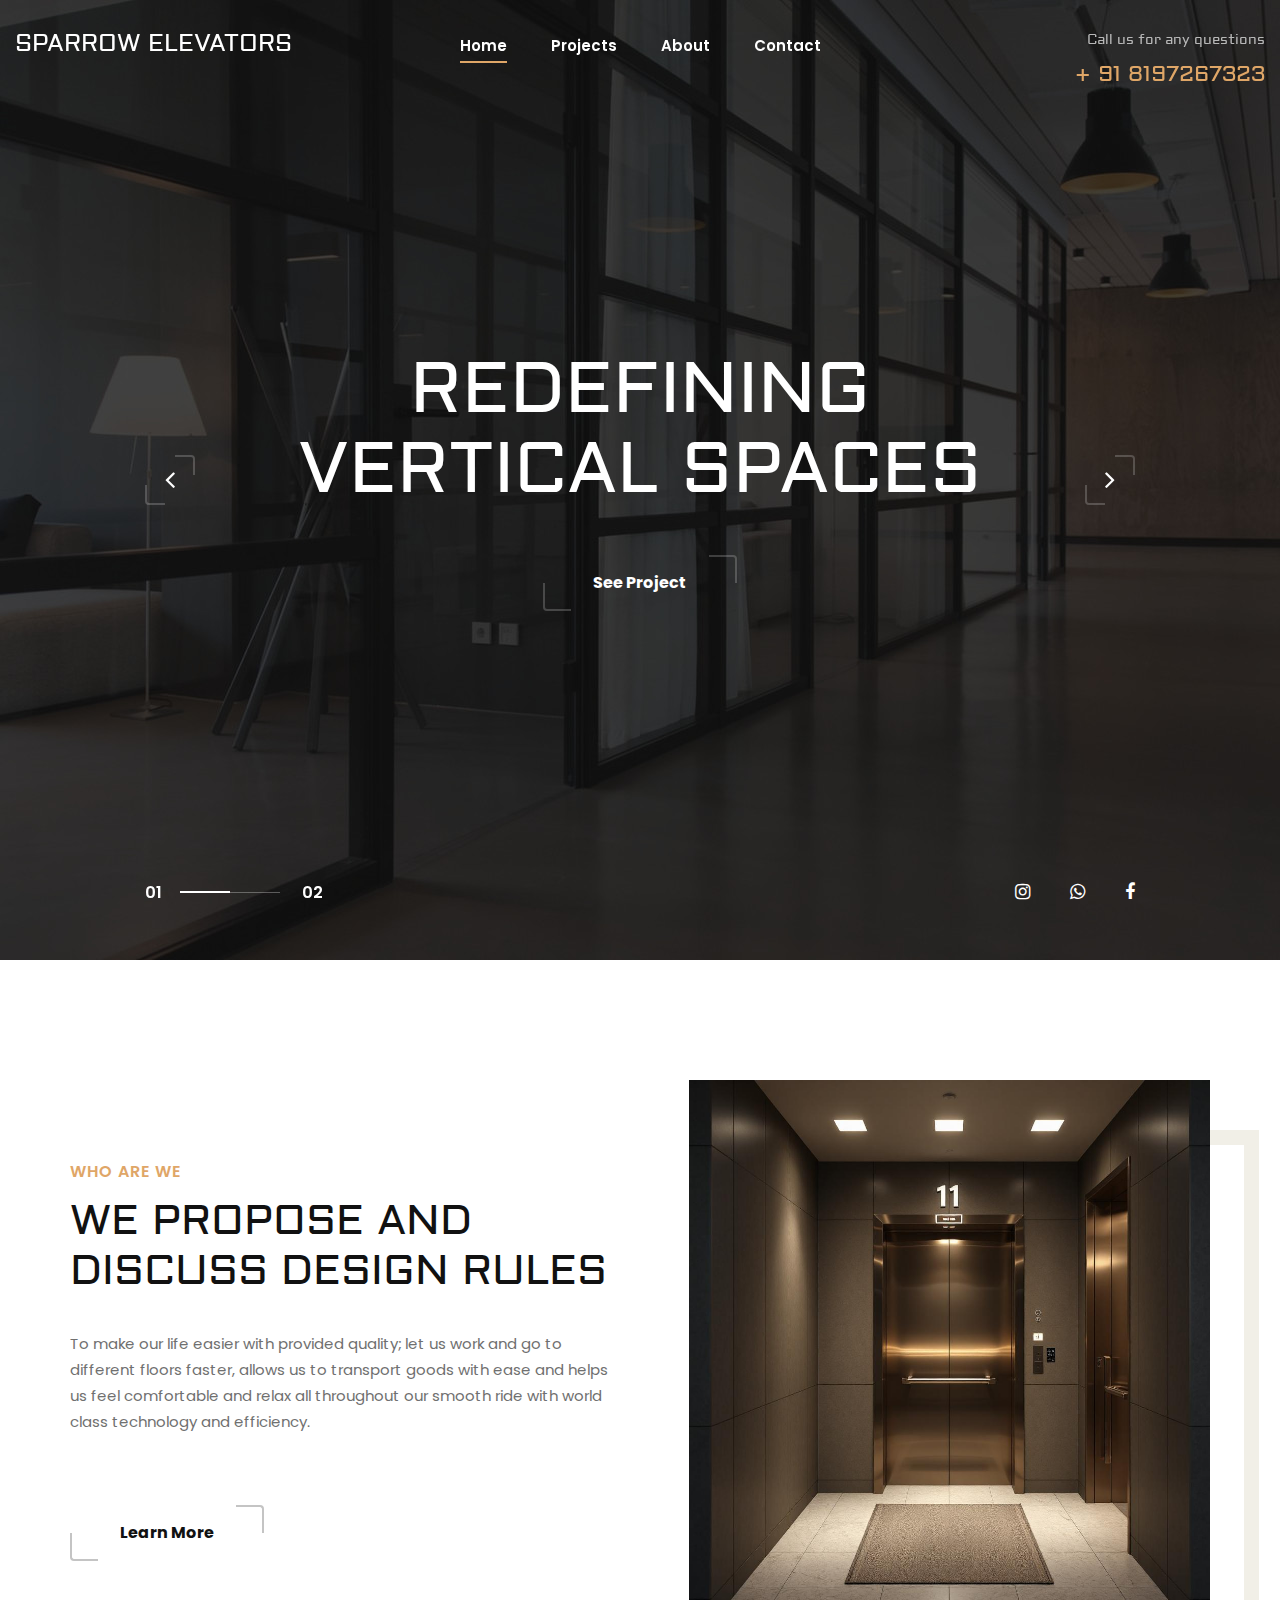
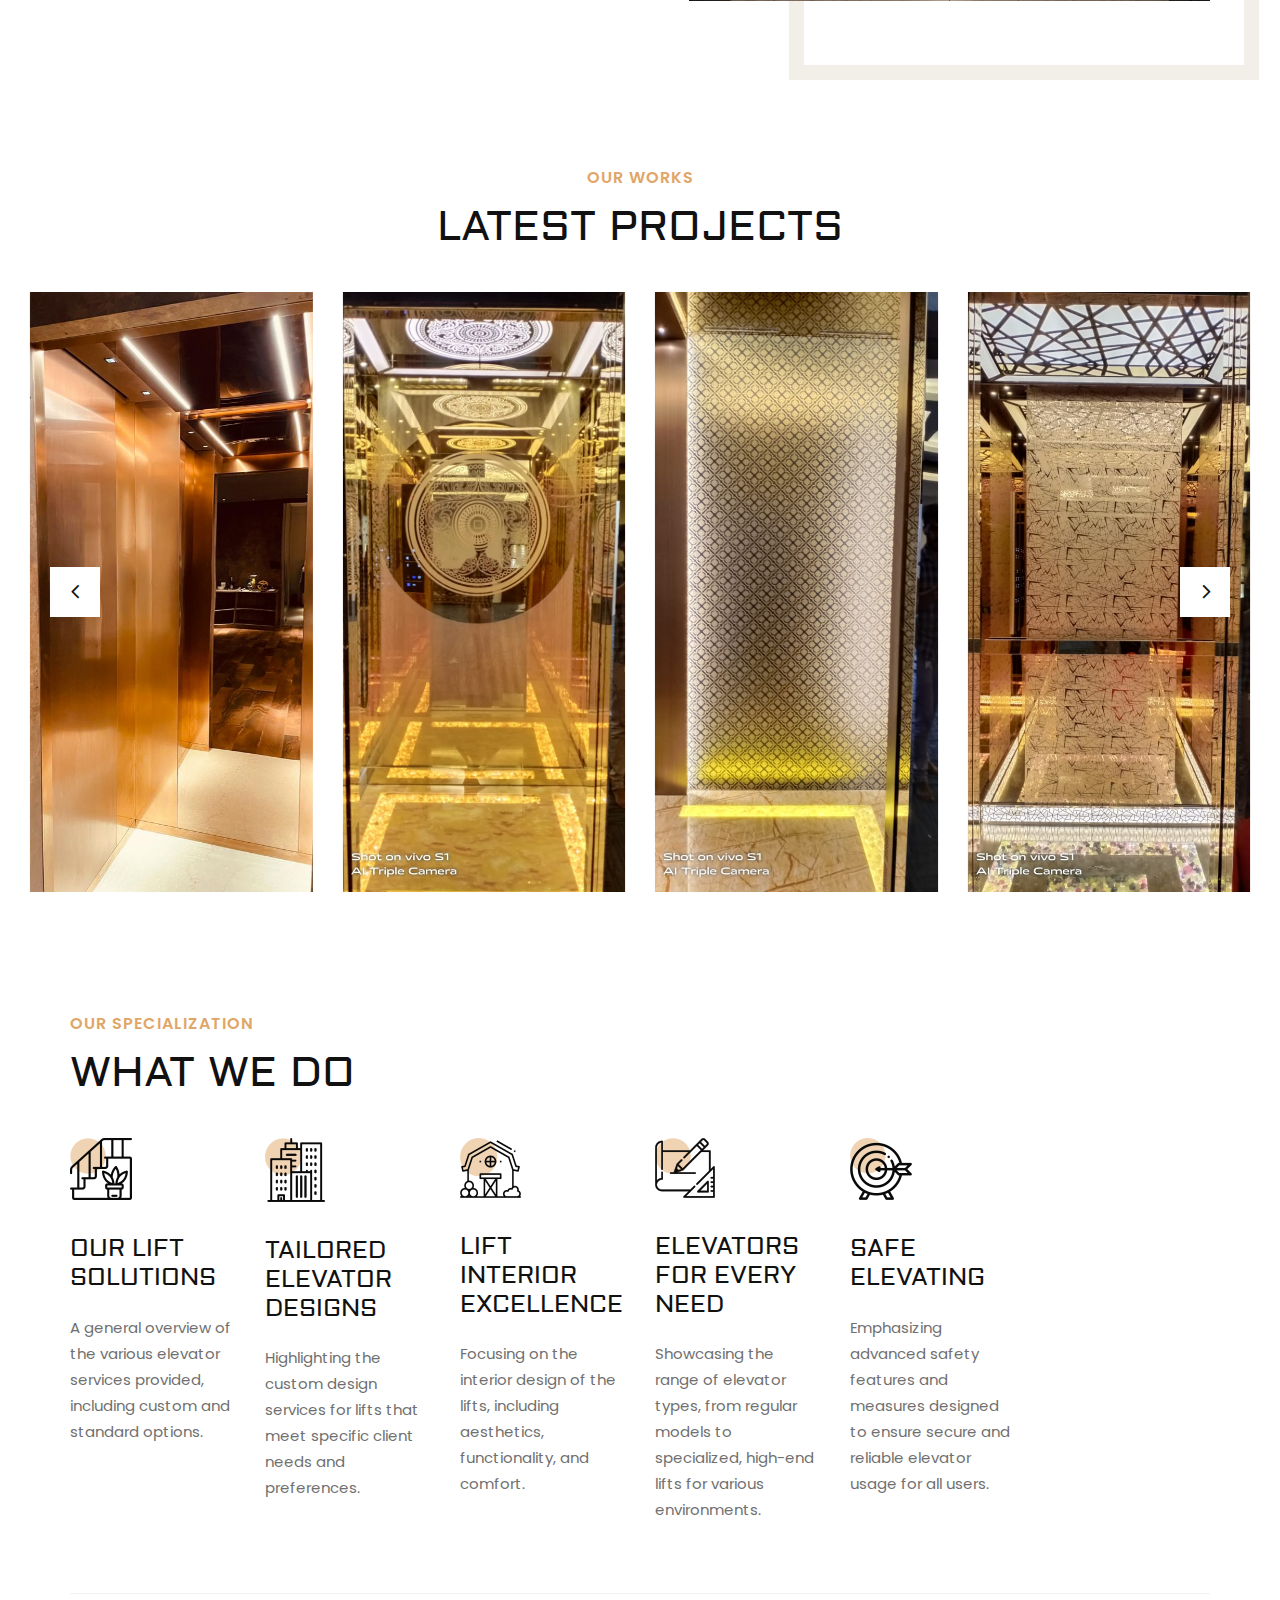
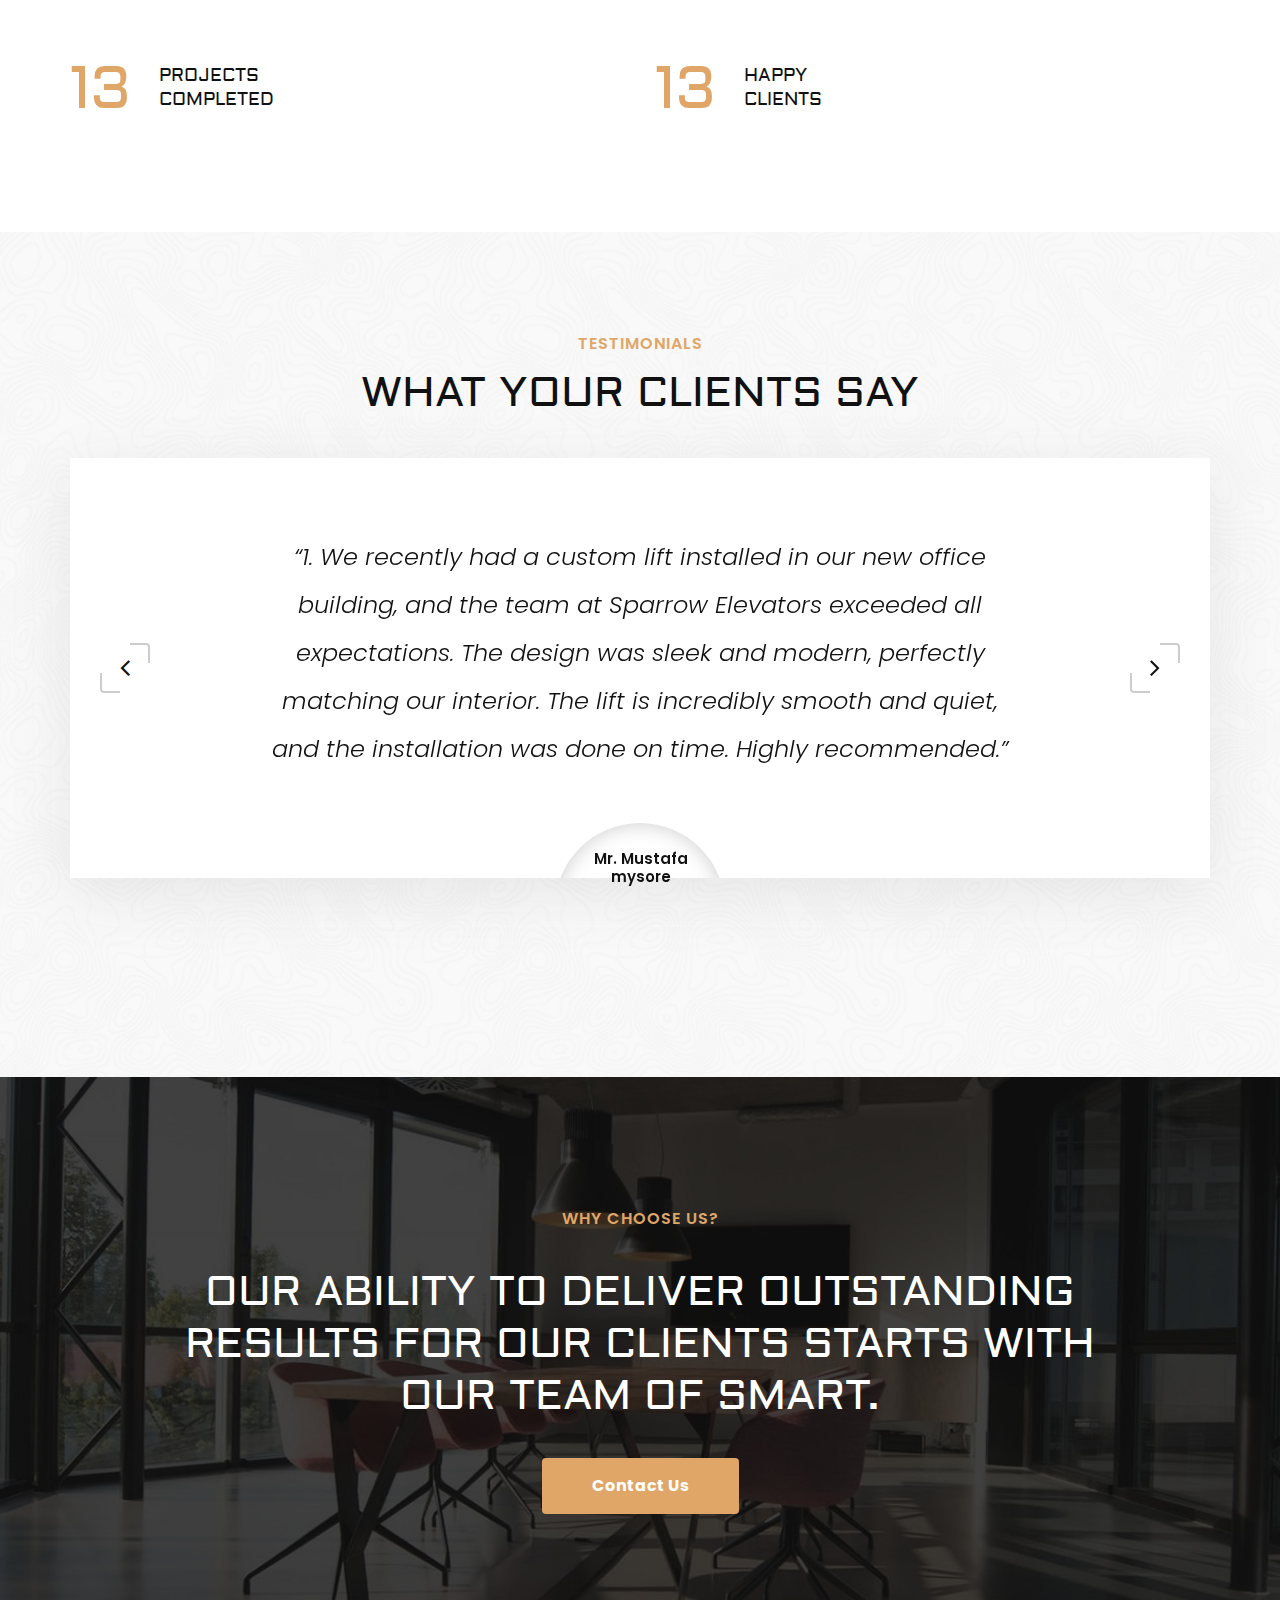
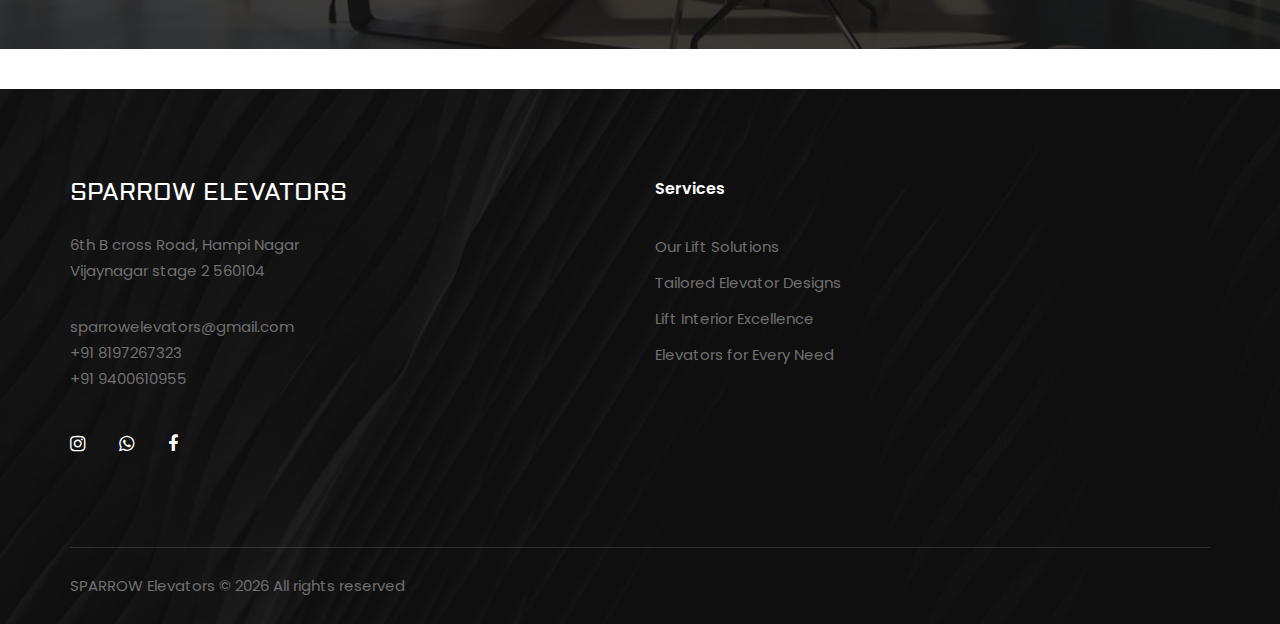
<file: index.html>
<!DOCTYPE html>
<html lang="zxx">

<head>
    <meta charset="UTF-8">
    <meta name="description" content="Lifts Design">
    <meta name="keywords" content="Lifts Design, Lift, customlifts, html">
    <meta name="viewport" content="width=device-width, initial-scale=1.0">
    <meta http-equiv="X-UA-Compatible" content="ie=edge">
    <title>SPARROW ELEVATORS</title>

    <!-- Google Font -->
    <link href="https://fonts.googleapis.com/css2?family=Poppins:wght@300;400;500;600;700;800;900&display=swap"
        rel="stylesheet">
    <link href="https://fonts.googleapis.com/css2?family=Aldrich&display=swap" rel="stylesheet">

    <!-- Css Styles -->
    <link rel="stylesheet" href="css/bootstrap.min.css" type="text/css">
    <link rel="stylesheet" href="css/font-awesome.min.css" type="text/css">
    <link rel="stylesheet" href="css/elegant-icons.css" type="text/css">
    <link rel="stylesheet" href="css/owl.carousel.min.css" type="text/css">
    <link rel="stylesheet" href="css/slicknav.min.css" type="text/css">
    <link rel="stylesheet" href="css/slick.css" type="text/css">
    <link rel="stylesheet" href="css/style.css" type="text/css">
</head>

<body>
    <!-- Page Preloder -->
    <div id="preloder">
        <div class="loader"></div>
    </div>

    <!-- Offcanvas Menu Begin -->
    <div class="offcanvas-menu-overlay"></div>
    <div class="offcanvas-menu-wrapper">
        <div class="offcanvas__logo">
            <a href="#"><img src="img/logo.png" alt=""></a>
        </div>
        <div id="mobile-menu-wrap"></div>
        <div class="offcanvas__widget">
            <span>Call us for any questions</span>
            <h4>+ 91 8197267323</h4>
        </div>
    </div>
    <!-- Offcanvas Menu End -->

    <!-- Header Section Begin -->
    <header class="header">
        <div class="container-fluid">
            <div class="row">
                <div class="col-lg-3">
                    <div class="header__logo">
                        <a href="./index.html">
                            <h4>SPARROW
                                ELEVATORS</h4>
                        </a>
                    </div>
                </div>
                <div class="col-lg-6">
                    <nav class="header__menu mobile-menu">
                        <ul>
                            <li class="active"><a href="./index.html">Home</a></li>
                            <li><a href="./projects.html">Projects</a></li>
                            <li><a href="./about.html">About</a></li>
                            <!-- <li><a href="#">Pages</a>
                                <ul class="dropdown">
                                    <li><a href="./Project-details.html">Project Details</a></li>
                                    <li><a href="./about.html">About</a></li>
                                    <li><a href="./services.html">Services</a></li>
                                    <li><a href="./blog-details.html">Blog Details</a></li>
                                </ul>
                            </li>
                            <li><a href="./blog.html">Blog</a></li> -->
                            <li><a href="./contact.html">Contact</a></li>
                        </ul>
                    </nav>
                </div>
                <div class="col-lg-3">
                    <div class="header__widget">
                        <span>Call us for any questions</span>
                        <h4>+ 91 8197267323</h4>
                    </div>
                </div>
            </div>
            <div class="canvas__open"><i class="fa fa-bars"></i></div>
        </div>
    </header>
    <!-- Header Section End -->

    <!-- Hero Section Begin -->
    <section class="hero">
        <div class="hero__slider owl-carousel">
            <div class="hero__items set-bg" data-setbg="img/hero/hero-1.jpg">
                <div class="hero__text">
                    <h2>Redefining Vertical Spaces</h2>
                    <a href="./projects.html" class="primary-btn">See Project</a>
                    <!-- <a href="#" class="more_btn">Discover more</a> -->
                    <div class="hero__social">

                        <a href="https://www.instagram.com/sparrowelevators"><i class="fa fa-instagram"></i></a>
                        <a href="https://wa.me/8197267323"><i class="fa fa-whatsapp"></i></a>
                        <a href="https://www.facebook.com/profile.php?id=100071473728211&mibextid=ZbWKwL"><i
                                class="fa fa-facebook"></i></a>
                    </div>
                </div>
            </div>
            <div class="hero__items set-bg" data-setbg="img/hero/hero-1.jpg">
                <div class="hero__text">
                    <h2>Seamless Transitions, Extraordinary Experiences</h2>
                    <!-- <a href="#" class="primary-btn">See Project</a>
                    <a href="#" class="more_btn">Discover more</a> -->
                    <div class="hero__social">

                        <a href="https://www.instagram.com/sparrowelevators"><i class="fa fa-instagram"></i></a>
                        <a href="https://wa.me/8197267323"><i class="fa fa-whatsapp"></i></a>
                        <a href="https://www.facebook.com/profile.php?id=100071473728211&mibextid=ZbWKwL"><i
                                class="fa fa-facebook"></i></a>
                    </div>
                </div>
            </div>
        </div>
        <div class="slide-num" id="snh-1"></div>
        <div class="slider__progress"><span></span></div>
    </section>
    <!-- Hero Section End -->

    <!-- About Section Begin -->
    <section class="about spad">
        <div class="container">
            <div class="row">
                <div class="col-lg-6">
                    <div class="about__text">
                        <div class="section-title">
                            <span>who are we</span>
                            <h2>We propose and discuss design rules</h2>
                        </div>
                        <div class="about__para__text">
                            <p>To make our life easier with provided quality; let us work
                                and go to different floors faster, allows us to transport
                                goods with ease and helps us feel comfortable and relax
                                all throughout our smooth ride with world class
                                technology and efficiency.</p>
                            <!-- <p>Anisotropic elements that randomly sample. Quisque sit amet nisl ante. Fusce lacinia non
                                tellus id gravida. Cras neque dolor, volutpat et hendrerit et.</p> -->
                        </div>
                        <a href="./about.html" class="primary-btn normal-btn">Learn More</a>
                    </div>
                </div>
                <div class="col-lg-6">
                    <div class="about__pic">
                        <div class="about__pic__inner">
                            <img src="img/about1.jpeg" alt="">
                        </div>
                    </div>
                </div>
            </div>
        </div>
    </section>
    <!-- About Section End -->

    <!-- Project Section Begin -->
    <section class="project">
        <div class="container-fluid">
            <div class="row">
                <div class="col-lg-12 text-center">
                    <div class="section-title">
                        <span>Our works</span>
                        <h2>Latest projects</h2>
                    </div>
                </div>
            </div>
            <div class="row">
                <div class="project__slider owl-carousel">
                    <div class="col-lg-3">
                        <div class="project__slider__item set-bg" data-setbg="img/project/project-1.jpeg">
                            <div class="project__slider__item__hover">
                                <span>interiors</span>
                                <h5>Lower River Street Astoria</h5>
                            </div>
                        </div>
                    </div>
                    <div class="col-lg-3">
                        <div class="project__slider__item set-bg" data-setbg="img/project/project-2.jpeg">
                            <div class="project__slider__item__hover">
                                <span>interiors</span>
                                <h5>Lower River Street Astoria</h5>
                            </div>
                        </div>
                    </div>
                    <div class="col-lg-3">
                        <div class="project__slider__item set-bg" data-setbg="img/project/project-3.jpeg">
                            <div class="project__slider__item__hover">
                                <span>interiors</span>
                                <h5>Lower River Street Astoria</h5>
                            </div>
                        </div>
                    </div>
                    <div class="col-lg-3">
                        <div class="project__slider__item set-bg" data-setbg="img/project/project-4.jpeg">
                            <div class="project__slider__item__hover">
                                <span>interiors</span>
                                <h5>Lower River Street Astoria</h5>
                            </div>
                        </div>
                    </div>
                    <div class="col-lg-3">
                        <div class="project__slider__item set-bg" data-setbg="img/project/project-5.jpeg">
                            <div class="project__slider__item__hover">
                                <span>interiors</span>
                                <h5>Lower River Street Astoria</h5>
                            </div>
                        </div>
                    </div>
                </div>
            </div>
        </div>
    </section>
    <!-- Project Section End -->

    <!-- Services Section Begin -->
    <section class="services spad">
        <div class="container">
            <div class="row">
                <div class="col-lg-12">
                    <div class="section-title">
                        <span>Our specialization</span>
                        <h2>What we do</h2>
                    </div>
                </div>
            </div>
            <div class="row">
                <div class="col-lg-2 col-md-3 col-sm-4">
                    <div class="services__item">
                        <img src="img/services/services-1.png" alt="">
                        <h4>Our Lift Solutions</h4>
                        <p>A general overview of the various elevator services provided, including custom and standard
                            options.</p>
                    </div>
                </div>
                <div class="col-lg-2 col-md-3 col-sm-4">
                    <div class="services__item">
                        <img src="img/services/services-2.png" alt="">
                        <h4>Tailored Elevator Designs</h4>
                        <p>Highlighting the custom design services for lifts that meet specific client needs and
                            preferences.</p>
                    </div>
                </div>
                <div class="col-lg-2 col-md-3 col-sm-4">
                    <div class="services__item">
                        <img src="img/services/services-3.png" alt="">
                        <h4>Lift Interior Excellence</h4>
                        <p>Focusing on the interior design of the lifts, including aesthetics, functionality, and
                            comfort.</p>
                    </div>
                </div>
                <div class="col-lg-2 col-md-3 col-sm-4">
                    <div class="services__item">
                        <img src="img/services/services-4.png" alt="">
                        <h4>Elevators for Every Need</h4>
                        <p>Showcasing the range of elevator types, from regular models to specialized, high-end lifts
                            for various environments.</p>
                    </div>
                </div>
                <div class="col-lg-2 col-md-3 col-sm-4">
                    <div class="services__item">
                        <img src="img/services/services-5.png" alt="">
                        <h4>Safe Elevating</h4>
                        <p>Emphasizing advanced safety features and measures designed to ensure secure and reliable
                            elevator usage for all users.</p>
                    </div>
                </div>
            </div>

            <div class="counter__content">
                <div class="row">
                    <div class="col-lg-6 col-md-6 col-sm-6">
                        <div class="counter__item">
                            <div class="counter__item__number">
                                <h2 class="count">84</h2>
                            </div>
                            <div class="counter__item__text">
                                <h5>Projects<br /> Completed</h5>
                            </div>
                        </div>
                    </div>
                    <div class="col-lg-6 col-md-6 col-sm-6">
                        <div class="counter__item">
                            <div class="counter__item__number">
                                <h2 class="count">84</h2>
                            </div>
                            <div class="counter__item__text">
                                <h5>Happy<br /> Clients</h5>
                            </div>
                        </div>
                    </div>
                </div>
            </div>
        </div>
    </section>
    <!-- Services Section End -->

    <!-- Testimonial Section Begin -->
    <section class="testimonial spad set-bg" data-setbg="img/testimonial/testimonial-bg.jpg">
        <div class="container">
            <div class="row">
                <div class="col-lg-12 text-center">
                    <div class="section-title">
                        <span>Testimonials</span>
                        <h2>What your clients say</h2>
                    </div>
                </div>
            </div>
            <div class="row">
                <div class="col-lg-12">
                    <div class="testimonial__carousel">
                        <div class="testimonial__item">
                            <div class="row d-flex justify-content-center">
                                <div class="col-xl-9 col-lg-10">
                                    <p>“1. We recently had a custom lift installed in our new office building, and the
                                        team at Sparrow Elevators exceeded all expectations. The design was sleek and
                                        modern, perfectly matching our interior. The lift is incredibly smooth and
                                        quiet, and the installation was done on time. Highly recommended.”</p>
                                </div>
                            </div>
                        </div>
                        <div class="testimonial__item">
                            <div class="row d-flex justify-content-center">
                                <div class="col-xl-9 col-lg-10">
                                    <p>“2. They provided us with an outstanding lift system for our high-rise
                                        residential building. Not only is it efficient, but the interior design of the
                                        lift is luxurious, with high-quality finishes that really stand out. It’s a
                                        pleasure to use it every day!.”</p>
                                </div>
                            </div>
                        </div>
                        <div class="testimonial__item">
                            <div class="row d-flex justify-content-center">
                                <div class="col-xl-9 col-lg-10">
                                    <p>“3. Our office was in need of a reliable elevator that could handle high traffic
                                        without compromising on design. The lift they provided us is exactly what we
                                        were looking for—efficient, space-saving, and stylish. It fits seamlessly into
                                        our building’s modern aesthetic.”</p>
                                </div>
                            </div>
                        </div>
                        <div class="testimonial__item">
                            <div class="row d-flex justify-content-center">
                                <div class="col-xl-9 col-lg-10">
                                    <p>“4. The custom lift we installed in our boutique hotel has been a game changer.
                                        It adds a touch of elegance to the interior, and our guests love the smooth
                                        ride. The design team listened to our needs and delivered a product that
                                        complements the luxury experience we want to offer.”</p>
                                </div>
                            </div>
                        </div>
                        <div class="testimonial__item">
                            <div class="row d-flex justify-content-center">
                                <div class="col-lg-9">
                                    <p>“5. We needed an elevator solution for our aging building that would be both
                                        practical and stylish. The lift installed by [Company Name] has exceeded our
                                        expectations. It operates flawlessly and has added a fresh, modern touch to the
                                        building’s interior. Excellent work!.”</p>
                                </div>
                            </div>
                        </div>
                    </div>
                </div>
            </div>
            <div class="row d-flex justify-content-center">
                <div class="col-xl-6 col-lg-8 col-md-7 col-sm-10 ">
                    <div class="testimonial__client">
                        <div class="testimonial__client__item add">
                            <!-- <div class="testimonial__client__pic">
                                <img src="img/testimonial/ta-1.png" alt="">
                            </div> -->
                            <div class="testimonial__client__text">
                                <h5>Mr. Mustafa <br />mysore</h5>
                            </div>
                        </div>
                        <div class="testimonial__client__item">
                            <!-- <div class="testimonial__client__pic">
                                <img src="img/testimonial/ta-1.png" alt="">
                            </div> -->
                            <div class="testimonial__client__text">
                                <h5>Mr. Vishwanathan<br /> nair thanisandra</h5>
                                <!-- <span>CEO Woolley</span> -->
                            </div>
                        </div>
                        <div class="testimonial__client__item">
                            <!-- <div class="testimonial__client__pic">
                                <img src="img/testimonial/ta-3.png" alt="">
                            </div> -->
                            <div class="testimonial__client__text">
                                <h5>Mr. Das sadahalli</h5>
                                <!-- <span>CEO Woolley</span> -->
                            </div>
                        </div>
                        <div class="testimonial__client__item">
                            <!-- <div class="testimonial__client__pic">
                                <img src="img/testimonial/ta-4.png" alt="">
                            </div> -->
                            <div class="testimonial__client__text">
                                <h5>Mr. Venugopal mahadevpura</h5>
                                <!-- <span>CEO Woolley</span> -->
                            </div>
                        </div>
                        <div class="testimonial__client__item">
                            <!-- <div class="testimonial__client__pic">
                                <img src="img/testimonial/ta-3.png" alt="">
                            </div> -->
                            <div class="testimonial__client__text">
                                <h5>Mr. Irfan frazer town</h5>
                                <!-- <span>CEO Woolley</span> -->
                            </div>
                        </div>
                    </div>
                </div>
            </div>
        </div>
    </section>
    <!-- Testimonial Section End -->

    <!-- Team Section Begin -->
    <!-- <section class="team spad">
        <div class="container">
            <div class="row">
                <div class="col-lg-9 col-md-8 col-sm-6">
                    <div class="section-title">
                        <span>Our Team</span>
                        <h2>Meet our team</h2>
                    </div>
                </div>
                <div class="col-lg-3 col-md-4 col-sm-6">
                    <div class="team__btn">
                        <a href="#" class="primary-btn normal-btn">View All</a>
                    </div>
                </div>
            </div>
            <div class="row">
                <div class="col-lg-4 col-md-6">
                    <div class="team__item set-bg" data-setbg="img/team/team-1.jpg">
                        <div class="team__text">
                            <div class="team__title">
                                <h5>Dolores Webster</h5>
                                <span>CEO & Founder</span>
                            </div>
                            <p>Vestibulum dapibus odio quam, sit amet hendrerit dui ultricies consectetur. Ut viverra
                                porta leo, non tincidunt mauris condimentum eget. Vivamus non turpis elit. Aenean
                                ultricies nisl sit amet.</p>
                            <div class="team__social">
                                <a href="#"><i class="fa fa-facebook"></i></a>
                                <a href="#"><i class="fa fa-twitter"></i></a>
                                <a href="#"><i class="fa fa-instagram"></i></a>
                            </div>
                        </div>
                    </div>
                </div>
                <div class="col-lg-4 col-md-6">
                    <div class="team__item set-bg" data-setbg="img/team/team-2.jpg">
                        <div class="team__text">
                            <div class="team__title">
                                <h5>Dana Vaughn</h5>
                                <span>Architect</span>
                            </div>
                            <p>Vestibulum dapibus odio quam, sit amet hendrerit dui ultricies consectetur. Ut viverra
                                porta leo, non tincidunt mauris condimentum eget. Vivamus non turpis elit. Aenean
                                ultricies nisl sit amet.</p>
                            <div class="team__social">
                                <a href="#"><i class="fa fa-facebook"></i></a>
                                <a href="#"><i class="fa fa-twitter"></i></a>
                                <a href="#"><i class="fa fa-instagram"></i></a>
                            </div>
                        </div>
                    </div>
                </div>
                <div class="col-lg-4 col-md-6">
                    <div class="team__item set-bg" data-setbg="img/team/team-3.jpg">
                        <div class="team__text">
                            <div class="team__title">
                                <h5>Jonathan Mcdaniel</h5>
                                <span>Architect</span>
                            </div>
                            <p>Vestibulum dapibus odio quam, sit amet hendrerit dui ultricies consectetur. Ut viverra
                                porta leo, non tincidunt mauris condimentum eget. Vivamus non turpis elit. Aenean
                                ultricies nisl sit amet.</p>
                            <div class="team__social">
                                <a href="#"><i class="fa fa-facebook"></i></a>
                                <a href="#"><i class="fa fa-twitter"></i></a>
                                <a href="#"><i class="fa fa-instagram"></i></a>
                            </div>
                        </div>
                    </div>
                </div>
            </div>
        </div>
    </section> -->
    <!-- Team Section End -->

    <!-- Call To Action Section Begin -->
    <section class="callto spad set-bg" data-setbg="img/call-bg.jpg" style="margin-bottom: 40px;">
        <div class="container">
            <div class="row d-flex justify-content-center">
                <div class="col-lg-10 text-center">
                    <div class="callto__text">
                        <span>Why choose us?</span>
                        <h2>Our Ability To Deliver Outstanding Results For Our Clients Starts With Our Team Of Smart.
                        </h2>
                        <a href="#" class="primary-btn">Contact Us</a>
                    </div>
                </div>
            </div>
        </div>
    </section>
    <!-- Call To Action Section End -->

    <!-- Footer Section Begin -->
    <footer class="footer set-bg" data-setbg="img/footer-bg.jpg">
        <div class="container">

            <div class="row">
                <div class="col-lg-6 col-md-6 col-sm-6">
                    <div class="footer__about">
                        <div class="footer__logo">
                            <h4>SPARROW
                                ELEVATORS</h4>
                        </div>
                        <p>6th B cross Road, Hampi Nagar<br />Vijaynagar stage 2 560104</p>
                        <ul>
                            <li>sparrowelevators@gmail.com</li>
                            <li>+91 8197267323</li>
                            <li>+91 9400610955</li>
                        </ul>
                        <div class="footer__social">
                            <a href="https://www.instagram.com/sparrowelevators"><i class="fa fa-instagram"></i></a>
                            <a href="https://wa.me/8197267323"><i class="fa fa-whatsapp"></i></a>
                            <a href="https://www.facebook.com/profile.php?id=100071473728211&mibextid=ZbWKwL"><i
                                    class="fa fa-facebook"></i></a>
                        </div>
                    </div>
                </div>
                <div class="col-lg-6 col-md-6 col-sm-6">
                    <div class="footer__widget">
                        <h6>Services</h6>
                        <ul>
                            <li><a>Our Lift Solutions</a></li>
                            <li><a>Tailored Elevator Designs</a></li>
                            <li><a>Lift Interior Excellence</a></li>
                            <li><a>Elevators for Every Need</a></li>
                        </ul>
                    </div>
                </div>
            </div>
            <div class="copyright">
                <div class="row">
                    <div class="col-lg-8 col-md-7">
                        <div class="copyright__text">
                            <p>SPARROW
                                Elevators ©
                                <script>
                                    document.write(new Date().getFullYear());
                                </script> All rights reserved</a>
                            </p>
                        </div>
                    </div>
                    <!-- <div class="col-lg-4 col-md-5">
                        <div class="copyright__widget">
                            <a href="#">Terms of use</a>
                            <a href="#">Privacy Policy</a>
                        </div>
                    </div> -->
                </div>
            </div>
        </div>
    </footer>
    <!-- Footer Section End -->

    <!-- Js Plugins -->
    <script src="js/jquery-3.3.1.min.js"></script>
    <script src="js/bootstrap.min.js"></script>
    <script src="js/jquery.slicknav.js"></script>
    <script src="js/owl.carousel.min.js"></script>
    <script src="js/slick.min.js"></script>
    <script src="js/main.js"></script>
</body>

</html>
</file>
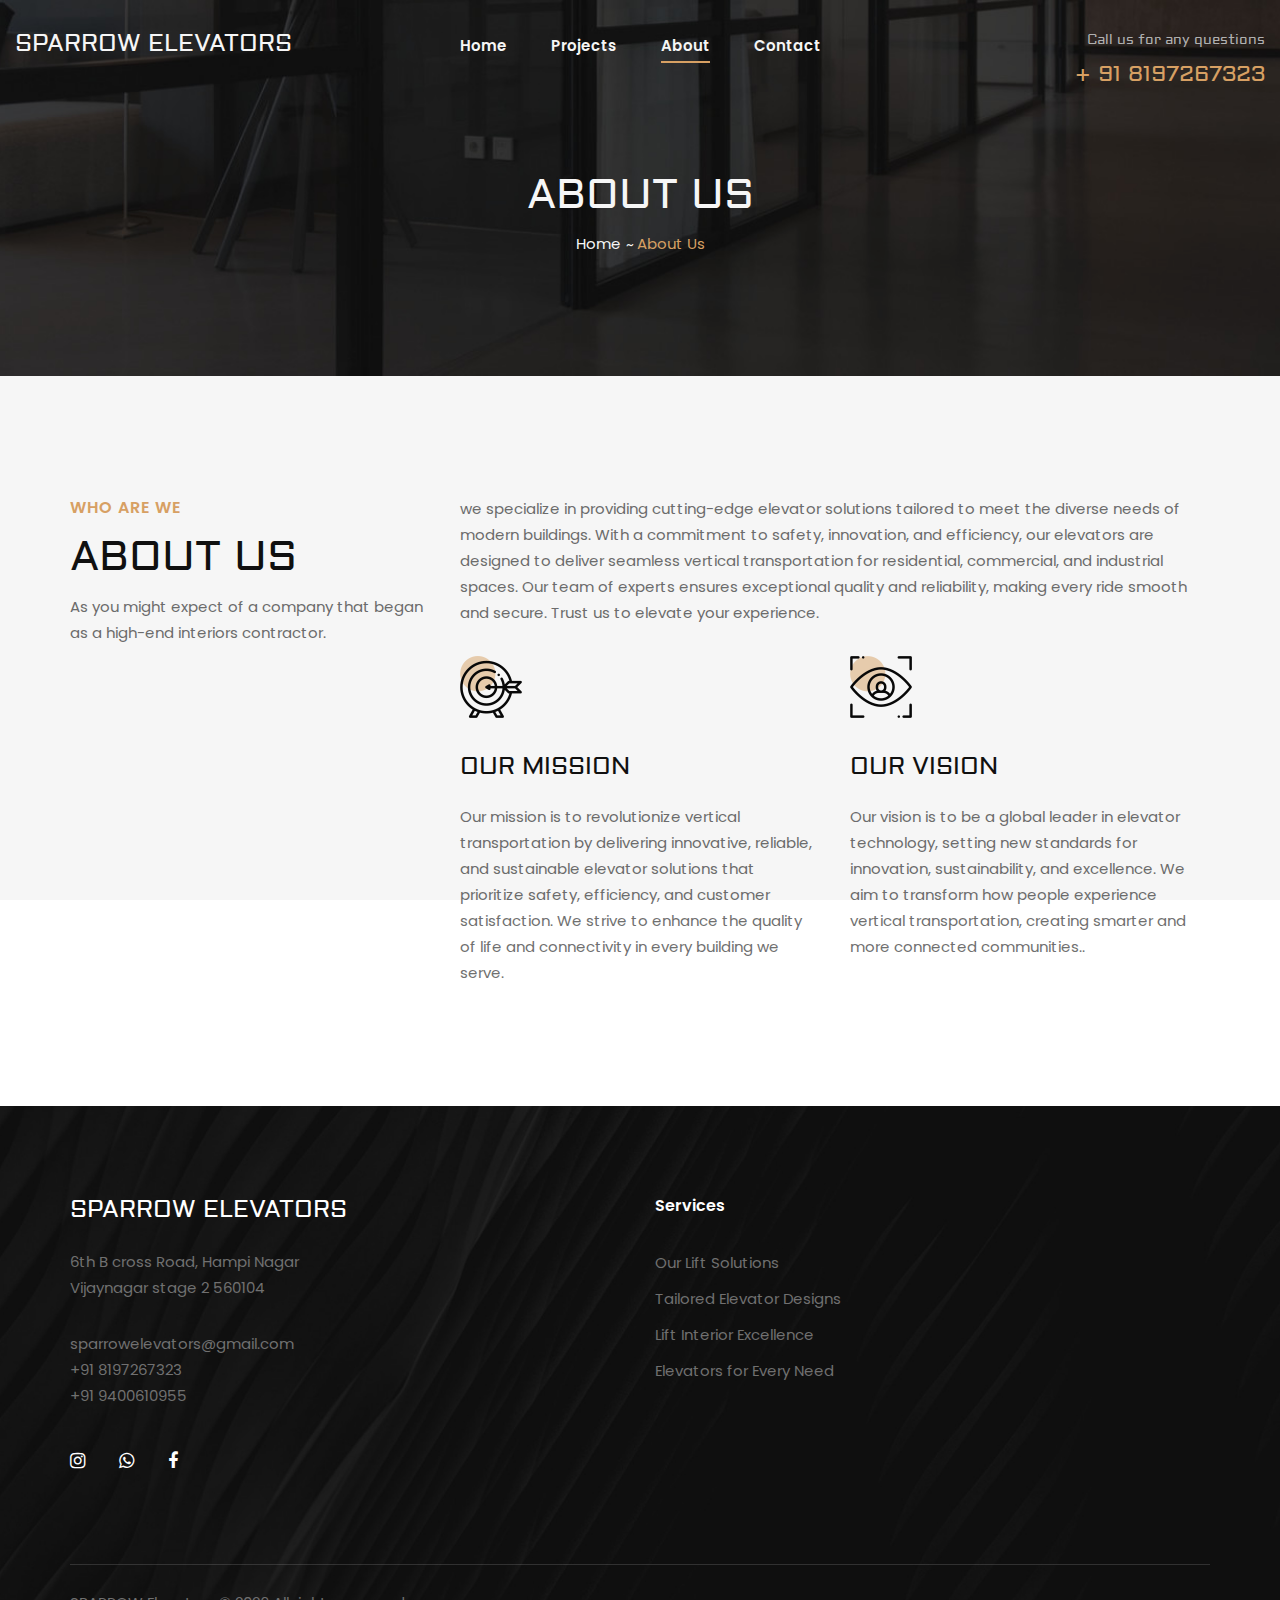
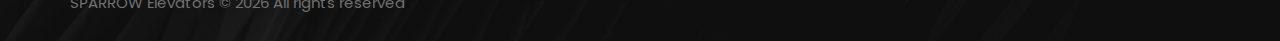
<file: about.html>
<!DOCTYPE html>
<html>

<head>
    <meta charset="UTF-8">
    <meta name="description" content="Lifts Design">
    <meta name="keywords" content="Lifts Design, Lift, customlifts, html">
    <meta name="viewport" content="width=device-width, initial-scale=1.0">
    <meta http-equiv="X-UA-Compatible" content="ie=edge">
    <title>SPARROW ELEVATORS</title>

    <!-- Google Font -->
    <link href="https://fonts.googleapis.com/css2?family=Poppins:wght@300;400;500;600;700;800;900&display=swap"
        rel="stylesheet">
    <link href="https://fonts.googleapis.com/css2?family=Aldrich&display=swap" rel="stylesheet">

    <!-- Css Styles -->
    <link rel="stylesheet" href="css/bootstrap.min.css" type="text/css">
    <link rel="stylesheet" href="css/font-awesome.min.css" type="text/css">
    <link rel="stylesheet" href="css/elegant-icons.css" type="text/css">
    <link rel="stylesheet" href="css/owl.carousel.min.css" type="text/css">
    <link rel="stylesheet" href="css/slicknav.min.css" type="text/css">
    <link rel="stylesheet" href="css/style.css" type="text/css">
</head>

<body>
    <!-- Page Preloder -->
    <div id="preloder">
        <div class="loader"></div>
    </div>

    <!-- Offcanvas Menu Begin -->
    <div class="offcanvas-menu-overlay"></div>
    <div class="offcanvas-menu-wrapper">
        <div class="offcanvas__logo">
            <a href="./index.html">
                <h4>SPARROW
                    ELEVATORS</h4>
            </a>
        </div>
        <div id="mobile-menu-wrap"></div>
        <div class="offcanvas__widget">
            <span>Call us for any questions</span>
            <h4>+ 91 8197267323</h4>
        </div>
    </div>
    <!-- Offcanvas Menu End -->

    <!-- Header Section Begin -->
    <header class="header">
        <div class="container-fluid">
            <div class="row">
                <div class="col-lg-3">
                    <div class="header__logo">
                        <a href="./index.html">
                            <h4>SPARROW
                                ELEVATORS</h4>
                        </a>
                    </div>
                </div>
                <div class="col-lg-6">
                    <nav class="header__menu mobile-menu">
                        <ul>
                            <li><a href="./index.html">Home</a></li>
                            <li><a href="./projects.html">Projects</a></li>
                            <li class="active"><a href="./about.html">About</a></li>
                            <!-- <li><a href="#">Pages</a>
                                <ul class="dropdown">
                                    <li><a href="./Project-details.html">Project Details</a></li>
                                    <li><a href="./about.html">About</a></li>
                                    <li><a href="./services.html">Services</a></li>
                                    <li><a href="./blog-details.html">Blog Details</a></li>
                                </ul>
                            </li> -->
                            <!-- <li><a href="./blog.html">Blog</a></li> -->
                            <li><a href="./contact.html">Contact</a></li>
                        </ul>
                    </nav>
                </div>
                <div class="col-lg-3">
                    <div class="header__widget">
                        <span>Call us for any questions</span>
                        <h4>+ 91 8197267323</h4>
                    </div>
                </div>
            </div>
            <div class="canvas__open"><i class="fa fa-bars"></i></div>
        </div>
    </header>
    <!-- Header Section End -->

    <!-- Breadcrumb Section Begin -->
    <div class="breadcrumb-option spad set-bg" data-setbg="img/breadcrumb-bg.jpg">
        <div class="container">
            <div class="row">
                <div class="col-lg-12 text-center">
                    <div class="breadcrumb__text">
                        <h2>About Us</h2>
                        <div class="breadcrumb__links">
                            <a href="./index.html">Home</a>
                            <span>About Us</span>
                        </div>
                    </div>
                </div>
            </div>
        </div>
    </div>
    <!-- Breadcrumb Section End -->

    <!-- About Page Section Begin -->
    <section class="about-page spad">
        <div class="container">
            <div class="row">
                <div class="col-lg-4 col-md-4">
                    <div class="about__text about__page__text">
                        <div class="section-title">
                            <span>who are we</span>
                            <h2>About Us</h2>
                        </div>
                        <div class="about__para__text">
                            <p>As you might expect of a company that began as a high-end interiors contractor.</p>
                        </div>
                    </div>
                </div>
                <div class="col-lg-8 col-md-8">
                    <div class="about__page__services">
                        <div class="about__page__services__text">
                            <p>we specialize in providing cutting-edge elevator solutions tailored to meet the diverse
                                needs of modern buildings. With a commitment to safety, innovation, and efficiency, our
                                elevators are designed to deliver seamless vertical transportation for residential,
                                commercial, and industrial spaces. Our team of experts ensures exceptional quality and
                                reliability, making every ride smooth and secure. Trust us to elevate your experience.
                            </p>
                        </div>
                        <div class="row">
                            <div class="col-lg-6 col-md-6 col-sm-6">
                                <div class="services__item">
                                    <img src="img/services/services-5.png" alt="">
                                    <h4>Our Mission</h4>
                                    <p>Our mission is to revolutionize vertical transportation by delivering innovative,
                                        reliable, and sustainable elevator solutions that prioritize safety, efficiency,
                                        and customer satisfaction. We strive to enhance the quality of life and
                                        connectivity in every building we serve.</p>
                                </div>
                            </div>
                            <div class="col-lg-6 col-md-6 col-sm-6">
                                <div class="services__item">
                                    <img src="img/services/services-6.png" alt="">
                                    <h4>Our Vision</h4>
                                    <p>Our vision is to be a global leader in elevator technology, setting new standards
                                        for innovation, sustainability, and excellence. We aim to transform how people
                                        experience vertical transportation, creating smarter and more connected
                                        communities..</p>
                                </div>
                            </div>
                        </div>
                    </div>
                </div>
            </div>
        </div>
    </section>
    <!-- About Page Section End -->

    <!-- Call To Action Section Begin -->
    <!-- <section class="callto spad set-bg" data-setbg="img/call-bg.jpg">
        <div class="container">
            <div class="row d-flex justify-content-center">
                <div class="col-lg-10 text-center">
                    <div class="callto__text">
                        <span>Why choose us?</span>
                        <h2>Our ability to bring outstanding results to our customers.</h2>
                        <a href="#" class="primary-btn">Contact Us</a>
                    </div>
                </div>
            </div>
        </div>
    </section> -->
    <!-- Call To Action Section End -->

    <!-- Team Section Begin -->
    <!-- <section class="team spad">
        <div class="container">
            <div class="row">
                <div class="col-lg-9 col-md-8 col-sm-6">
                    <div class="section-title">
                        <span>Our Team</span>
                        <h2>Meet our team</h2>
                    </div>
                </div>
                <div class="col-lg-3 col-md-4 col-sm-6">
                    <div class="team__btn">
                        <a href="#" class="primary-btn normal-btn">View All</a>
                    </div>
                </div>
            </div>
            <div class="row">
                <div class="col-lg-4 col-md-6">
                    <div class="team__item set-bg" data-setbg="img/team/team-1.jpg">
                        <div class="team__text">
                            <div class="team__title">
                                <h5>Dolores Webster</h5>
                                <span>CEO & Founder</span>
                            </div>
                            <p>Vestibulum dapibus odio quam, sit amet hendrerit dui ultricies consectetur. Ut viverra
                                porta leo, non tincidunt mauris condimentum eget. Vivamus non turpis elit. Aenean
                                ultricies nisl sit amet.</p>
                            <div class="team__social">
                                <a href="#"><i class="fa fa-facebook"></i></a>
                                <a href="#"><i class="fa fa-twitter"></i></a>
                                <a href="#"><i class="fa fa-instagram"></i></a>
                            </div>
                        </div>
                    </div>
                </div>
                <div class="col-lg-4 col-md-6">
                    <div class="team__item set-bg" data-setbg="img/team/team-2.jpg">
                        <div class="team__text">
                            <div class="team__title">
                                <h5>Dana Vaughn</h5>
                                <span>Architect</span>
                            </div>
                            <p>Vestibulum dapibus odio quam, sit amet hendrerit dui ultricies consectetur. Ut viverra
                                porta leo, non tincidunt mauris condimentum eget. Vivamus non turpis elit. Aenean
                                ultricies nisl sit amet.</p>
                            <div class="team__social">
                                <a href="#"><i class="fa fa-facebook"></i></a>
                                <a href="#"><i class="fa fa-twitter"></i></a>
                                <a href="#"><i class="fa fa-instagram"></i></a>
                            </div>
                        </div>
                    </div>
                </div>
                <div class="col-lg-4 col-md-6">
                    <div class="team__item set-bg" data-setbg="img/team/team-3.jpg">
                        <div class="team__text">
                            <div class="team__title">
                                <h5>Jonathan Mcdaniel</h5>
                                <span>Architect</span>
                            </div>
                            <p>Vestibulum dapibus odio quam, sit amet hendrerit dui ultricies consectetur. Ut viverra
                                porta leo, non tincidunt mauris condimentum eget. Vivamus non turpis elit. Aenean
                                ultricies nisl sit amet.</p>
                            <div class="team__social">
                                <a href="#"><i class="fa fa-facebook"></i></a>
                                <a href="#"><i class="fa fa-twitter"></i></a>
                                <a href="#"><i class="fa fa-instagram"></i></a>
                            </div>
                        </div>
                    </div>
                </div>
            </div>
        </div>
    </section> -->
    <!-- Team Section End -->

    <!-- Footer Section Begin -->
    <footer class="footer set-bg" data-setbg="img/footer-bg.jpg">
        <div class="container">

            <div class="row">
                <div class="col-lg-6 col-md-6 col-sm-6">
                    <div class="footer__about">
                        <div class="footer__logo">
                            <h4>SPARROW
                                ELEVATORS</h4>
                        </div>
                        <p>6th B cross Road, Hampi Nagar<br />Vijaynagar stage 2 560104</p>
                        <ul>
                            <li>sparrowelevators@gmail.com</li>
                            <li>+91 8197267323</li>
                            <li>+91 9400610955</li>
                        </ul>
                        <div class="footer__social">
                            <a href="https://www.instagram.com/sparrowelevators"><i class="fa fa-instagram"></i></a>
                            <a href="https://wa.me/8197267323"><i class="fa fa-whatsapp"></i></a>
                            <a href="https://www.facebook.com/profile.php?id=100071473728211&mibextid=ZbWKwL"><i
                                    class="fa fa-facebook"></i></a>
                        </div>
                    </div>
                </div>
                <div class="col-lg-6 col-md-6 col-sm-6">
                    <div class="footer__widget">
                        <h6>Services</h6>
                        <ul>
                            <li><a>Our Lift Solutions</a></li>
                            <li><a>Tailored Elevator Designs</a></li>
                            <li><a>Lift Interior Excellence</a></li>
                            <li><a>Elevators for Every Need</a></li>
                        </ul>
                    </div>
                </div>
            </div>
            <div class="copyright">
                <div class="row">
                    <div class="col-lg-8 col-md-7">
                        <div class="copyright__text">
                            <p>SPARROW
                                Elevators ©
                                <script>
                                    document.write(new Date().getFullYear());
                                </script> All rights reserved</a>
                            </p>
                        </div>
                    </div>
                    <!-- <div class="col-lg-4 col-md-5">
                        <div class="copyright__widget">
                            <a href="#">Terms of use</a>
                            <a href="#">Privacy Policy</a>
                        </div>
                    </div> -->
                </div>
            </div>
        </div>
    </footer>
    <!-- Footer Section End -->

    <!-- Js Plugins -->
    <script src="js/jquery-3.3.1.min.js"></script>
    <script src="js/bootstrap.min.js"></script>
    <script src="js/jquery.slicknav.js"></script>
    <script src="js/owl.carousel.min.js"></script>
    <script src="js/slick.min.js"></script>
    <script src="js/main.js"></script>
</body>

</html>
</file>
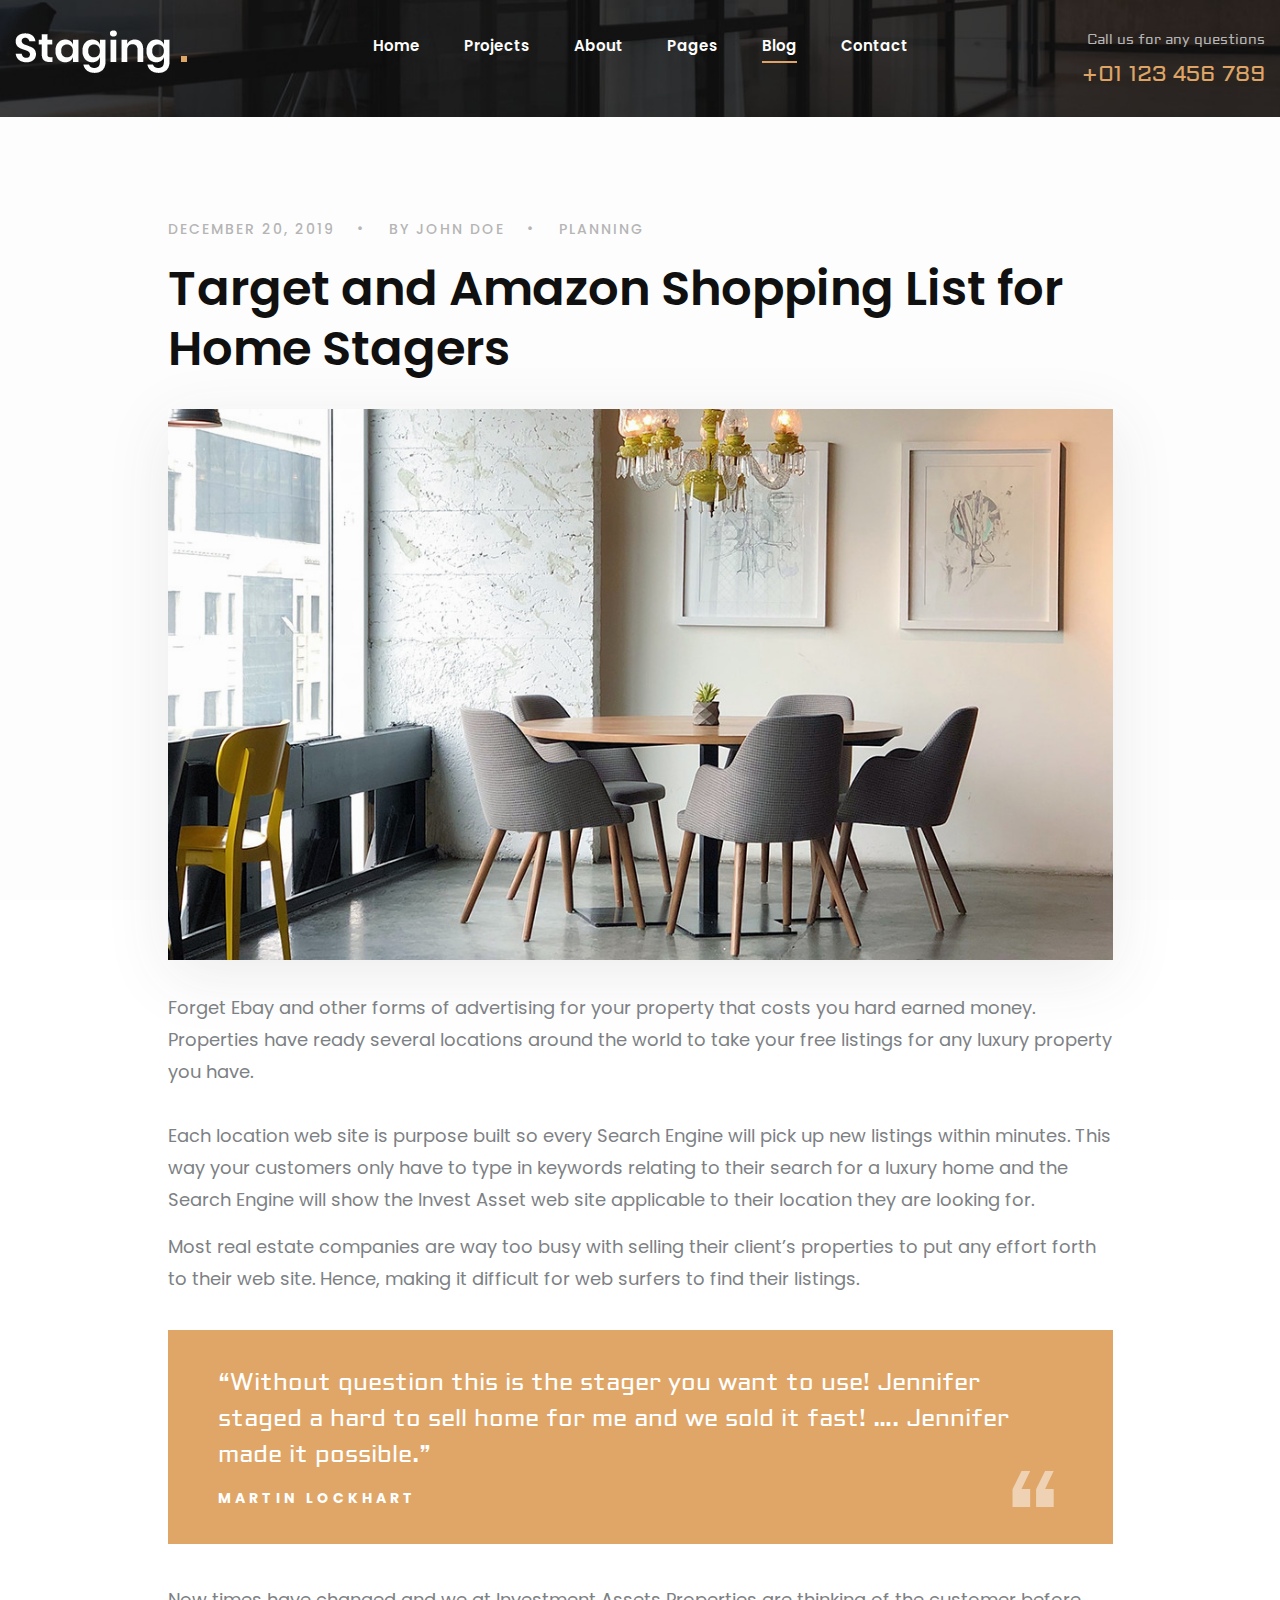
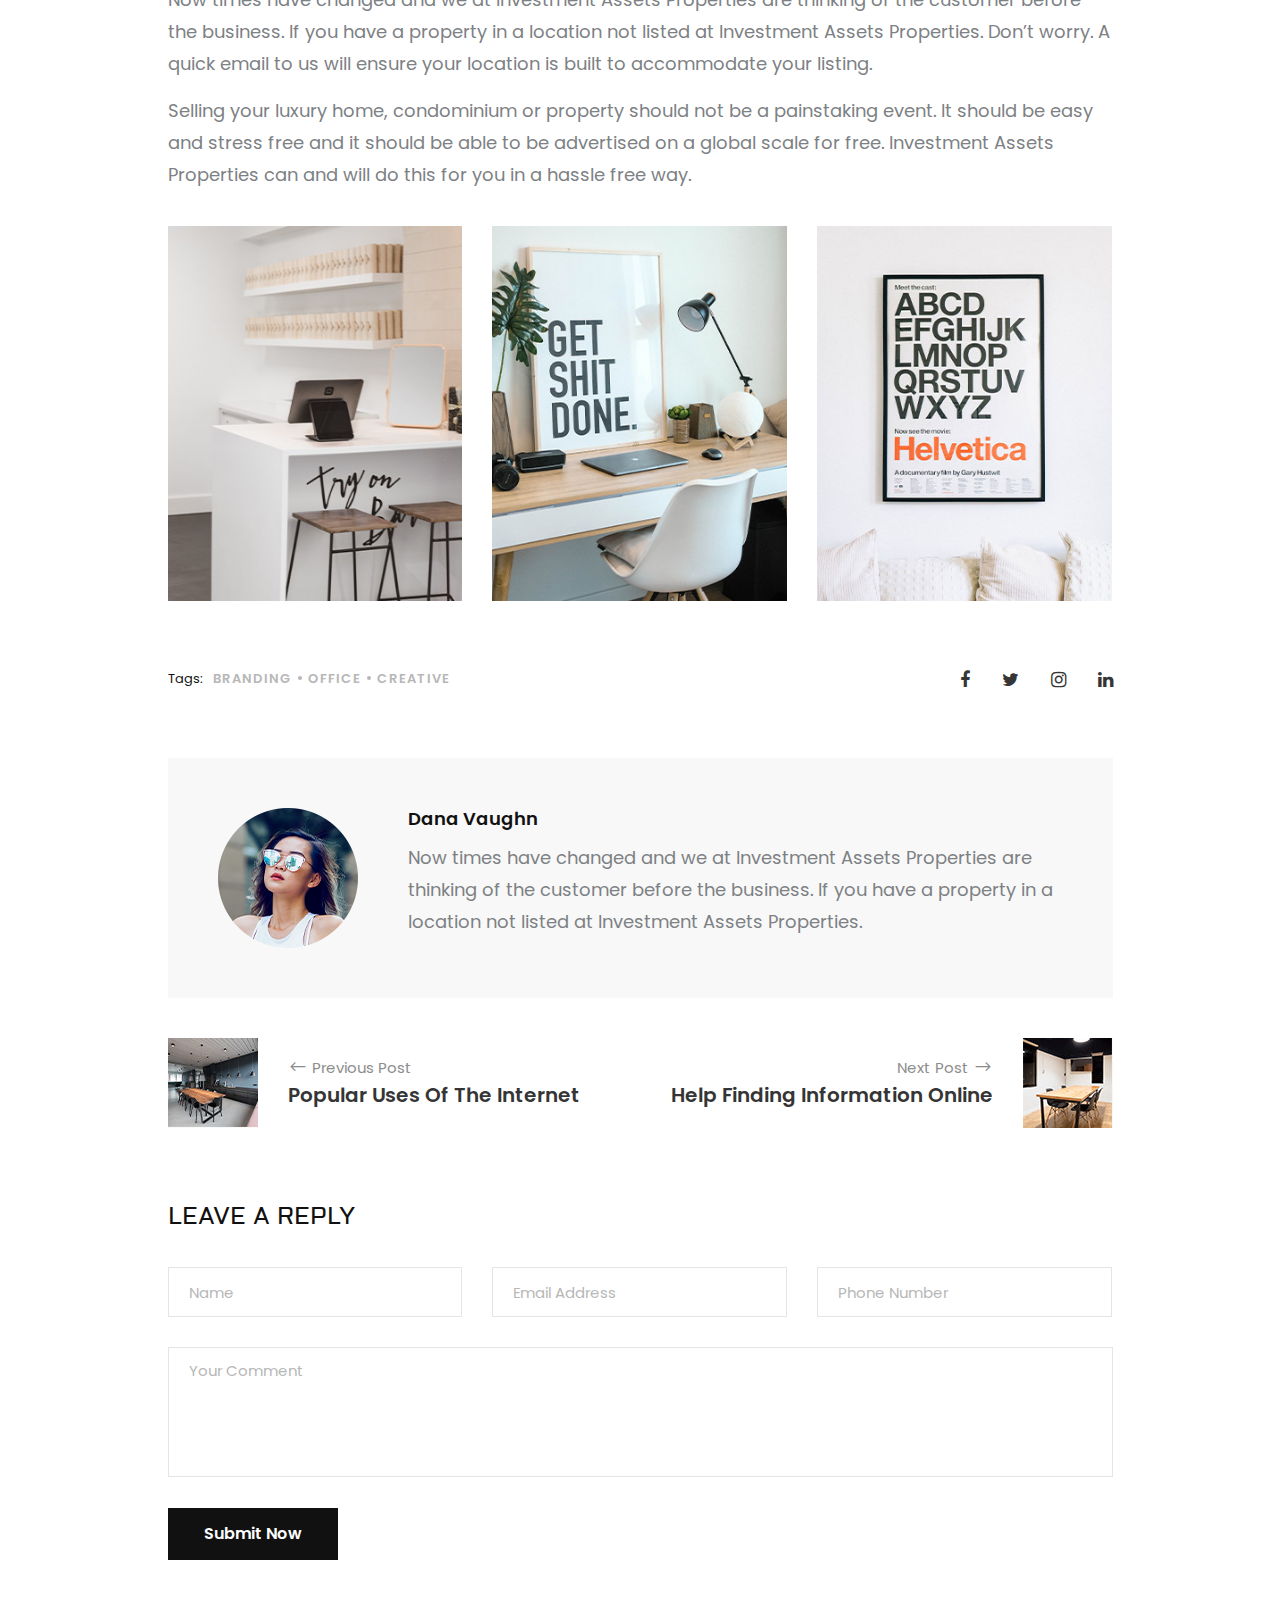
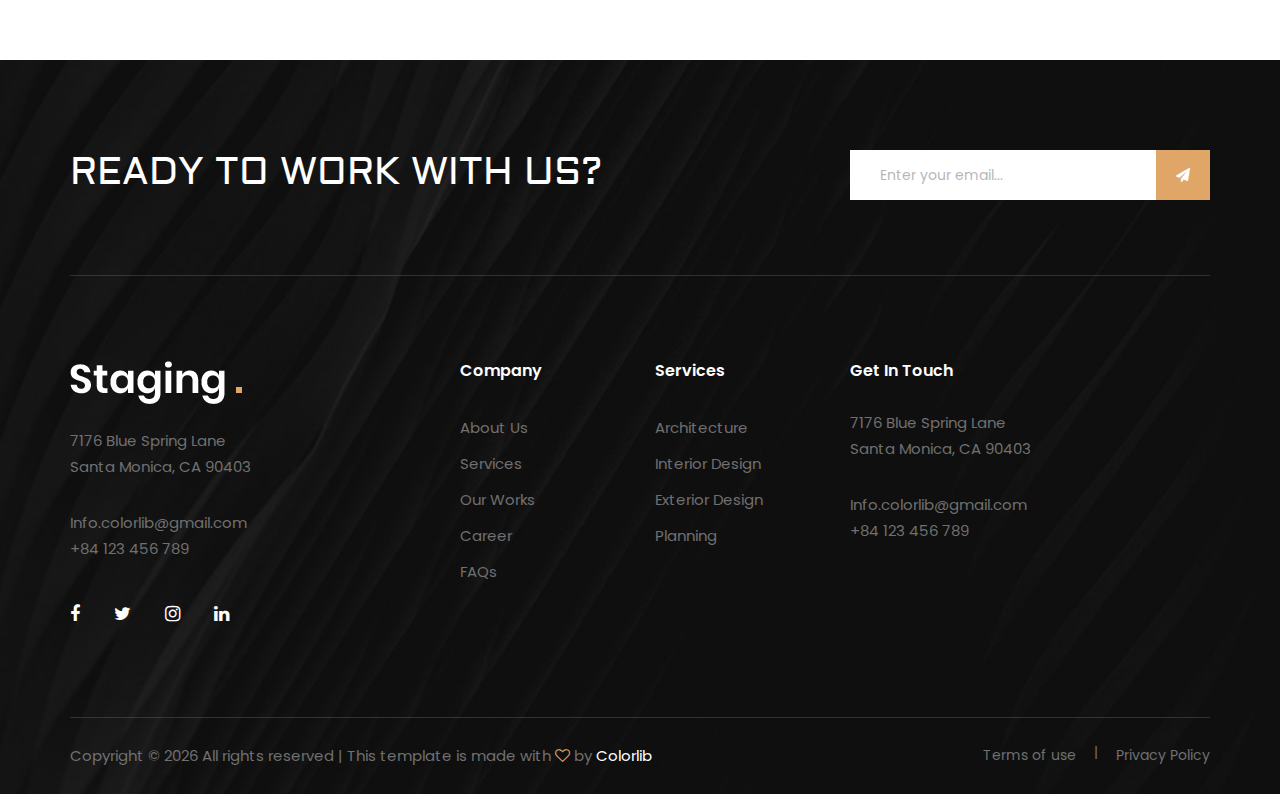
<file: blog-details.html>
<!DOCTYPE html>
<html lang="zxx">

<head>
    <meta charset="UTF-8">
    <meta name="description" content="Staging Template">
    <meta name="keywords" content="Staging, unica, creative, html">
    <meta name="viewport" content="width=device-width, initial-scale=1.0">
    <meta http-equiv="X-UA-Compatible" content="ie=edge">
    <title>Staging | Template</title>

    <!-- Google Font -->
    <link href="https://fonts.googleapis.com/css2?family=Poppins:wght@300;400;500;600;700;800;900&display=swap"
    rel="stylesheet">
    <link href="https://fonts.googleapis.com/css2?family=Aldrich&display=swap" rel="stylesheet">

    <!-- Css Styles -->
    <link rel="stylesheet" href="css/bootstrap.min.css" type="text/css">
    <link rel="stylesheet" href="css/font-awesome.min.css" type="text/css">
    <link rel="stylesheet" href="css/elegant-icons.css" type="text/css">
    <link rel="stylesheet" href="css/owl.carousel.min.css" type="text/css">
    <link rel="stylesheet" href="css/slicknav.min.css" type="text/css">
    <link rel="stylesheet" href="css/style.css" type="text/css">
</head>

<body>
    <!-- Page Preloder -->
    <div id="preloder">
        <div class="loader"></div>
    </div>

    <!-- Offcanvas Menu Begin -->
    <div class="offcanvas-menu-overlay"></div>
    <div class="offcanvas-menu-wrapper">
        <div class="offcanvas__logo">
            <a href="#"><img src="img/logo.png" alt=""></a>
        </div>
        <div id="mobile-menu-wrap"></div>
        <div class="offcanvas__widget">
            <span>Call us for any questions</span>
            <h4>+01 123 456 789</h4>
        </div>
    </div>
    <!-- Offcanvas Menu End -->

    <!-- Header Section Begin -->
    <header class="header header-normal set-bg" data-setbg="img/little-header.jpg">
        <div class="container-fluid">
            <div class="row">
                <div class="col-lg-3">
                    <div class="header__logo">
                        <a href="#"><img src="img/logo.png" alt=""></a>
                    </div>
                </div>
                <div class="col-lg-6">
                    <nav class="header__menu mobile-menu">
                        <ul>
                            <li><a href="./index.html">Home</a></li>
                            <li><a href="./projects.html">Projects</a></li>
                            <li><a href="./about.html">About</a></li>
                            <li><a href="#">Pages</a>
                                <ul class="dropdown">
                                    <li><a href="./Project-details.html">Project Details</a></li>
                                    <li><a href="./about.html">About</a></li>
                                    <li><a href="./services.html">Services</a></li>
                                    <li><a href="./blog-details.html">Blog Details</a></li>
                                </ul>
                            </li>
                            <li class="active"><a href="./blog.html">Blog</a></li>
                            <li><a href="./contact.html">Contact</a></li>
                        </ul>
                    </nav>
                </div>
                <div class="col-lg-3">
                    <div class="header__widget">
                        <span>Call us for any questions</span>
                        <h4>+01 123 456 789</h4>
                    </div>
                </div>
            </div>
            <div class="canvas__open"><i class="fa fa-bars"></i></div>
        </div>
    </header>
    <!-- Header Section End -->

    <!-- Blog Details Section Begin -->
    <section class="blog-details spad">
        <div class="container">
            <div class="row d-flex justify-content-center">
                <div class="col-lg-10">
                    <div class="blog__details__content">
                        <div class="blog__details__title">
                            <ul>
                                <li>December 20, 2019 </li>
                                <li>By John Doe</li>
                                <li>Planning</li>
                            </ul>
                            <h2>Target and Amazon Shopping List for Home Stagers</h2>
                            <img src="img/blog/details/blog-details.jpg" alt="">
                            <p>Forget Ebay and other forms of advertising for your property that costs you hard earned
                                money. Properties have ready several locations around the world to take your free
                            listings for any luxury property you have.</p>
                        </div>
                        <div class="blog__details__text">
                            <p>Each location web site is purpose built so every Search Engine will pick up new listings
                                within minutes. This way your customers only have to type in keywords relating to their
                                search for a luxury home and the Search Engine will show the Invest Asset web site
                            applicable to their location they are looking for.</p>
                            <p>Most real estate companies are way too busy with selling their client’s properties to put
                                any effort forth to their web site. Hence, making it difficult for web surfers to find
                            their listings.</p>
                        </div>
                        <div class="blog__item__quote">
                            <p>“Without question this is the stager you want to use! Jennifer staged a hard to sell home
                            for me and we sold it fast! …. Jennifer made it possible.”</p>
                            <span>Martin Lockhart</span>
                        </div>
                        <div class="blog__details__text">
                            <p>Now times have changed and we at Investment Assets Properties are thinking of the
                                customer before the business. If you have a property in a location not listed at
                                Investment Assets Properties. Don’t worry. A quick email to us will ensure your location
                            is built to accommodate your listing.</p>
                            <p>Selling your luxury home, condominium or property should not be a painstaking event. It
                                should be easy and stress free and it should be able to be advertised on a global scale
                                for free. Investment Assets Properties can and will do this for you in a hassle free
                            way.</p>
                        </div>
                        <div class="blog__details__pic">
                            <div class="row">
                                <div class="col-lg-4 col-md-4 col-sm-4">
                                    <img src="img/blog/details/bi-1.jpg" alt="">
                                </div>
                                <div class="col-lg-4 col-md-4 col-sm-4">
                                    <img src="img/blog/details/bi-2.jpg" alt="">
                                </div>
                                <div class="col-lg-4 col-md-4 col-sm-4">
                                    <img src="img/blog/details/bi-3.jpg" alt="">
                                </div>
                            </div>
                        </div>
                        <div class="blog__details__widget">
                            <div class="row">
                                <div class="col-lg-6 col-md-6 col-sm-6">
                                    <div class="blog__details__tags">
                                        <span>Tags:</span>
                                        <a href="#">Branding</a>
                                        <a href="#">Office</a>
                                        <a href="#">Creative</a>
                                    </div>
                                </div>
                                <div class="col-lg-6 col-md-6 col-sm-6">
                                    <div class="blog__details__social">
                                        <a href="#"><i class="fa fa-facebook"></i></a>
                                        <a href="#"><i class="fa fa-twitter"></i></a>
                                        <a href="#"><i class="fa fa-instagram"></i></a>
                                        <a href="#"><i class="fa fa-linkedin"></i></a>
                                    </div>
                                </div>
                            </div>
                        </div>
                        <div class="blog__details__author">
                            <div class="blog__details__author__pic">
                                <img src="img/blog/blog-about.png" alt="">
                            </div>
                            <div class="blog__details__author__text">
                                <h5>Dana Vaughn</h5>
                                <p>Now times have changed and we at Investment Assets Properties are thinking of the
                                    customer before the business. If you have a property in a location not listed at
                                Investment Assets Properties.</p>
                            </div>
                        </div>
                        <div class="blog__details__btns">
                            <div class="row">
                                <div class="col-lg-6 col-md-6 col-sm-6">
                                    <a href="#" class="blog__details__btns__item">
                                        <div class="blog__details__btns__item__pic">
                                            <img src="img/blog/details/prev.jpg" alt="">
                                        </div>
                                        <div class="blog__details__btns__item__text">
                                            <h6><span class="arrow_left"></span> Previous Post</h6>
                                            <h5>Popular Uses Of The Internet</h5>
                                        </div>
                                    </a>
                                </div>
                                <div class="col-lg-6 col-md-6 col-sm-6">
                                    <a href="#" class="blog__details__btns__item blog__details__btns__item--next">
                                        <div class="blog__details__btns__item__pic">
                                            <img src="img/blog/details/next.jpg" alt="">
                                        </div>
                                        <div class="blog__details__btns__item__text">
                                            <h6>Next Post <span class="arrow_right"></span></h6>
                                            <h5>Help Finding Information Online</h5>
                                        </div>
                                    </a>
                                </div>
                            </div>
                        </div>
                        <div class="blog__details__comment__form">
                            <h4>Leave A Reply</h4>
                            <form action="#">
                                <div class="row">
                                    <div class="col-lg-4 col-md-4">
                                        <input type="text" placeholder="Name">
                                    </div>
                                    <div class="col-lg-4 col-md-4">
                                        <input type="text" placeholder="Email Address">
                                    </div>
                                    <div class="col-lg-4 col-md-4">
                                        <input type="text" placeholder="Phone Number">
                                    </div>
                                    <div class="col-lg-12">
                                        <textarea placeholder="Your Comment"></textarea>
                                        <button type="submit" class="site-btn">Submit Now</button>
                                    </div>
                                </div>
                            </form>
                        </div>
                    </div>
                </div>
            </div>
        </div>
    </section>
    <!-- Blog Details Section End -->

    <!-- Footer Section Begin -->
    <footer class="footer set-bg" data-setbg="img/footer-bg.jpg">
        <div class="container">
            <div class="footer__top">
                <div class="row">
                    <div class="col-lg-8 col-md-6">
                        <div class="footer__top__text">
                            <h2>Ready To Work With Us?</h2>
                        </div>
                    </div>
                    <div class="col-lg-4 col-md-6">
                        <div class="footer__top__newslatter">
                            <form action="#">
                                <input type="text" placeholder="Enter your email...">
                                <button type="submit"><i class="fa fa-send"></i></button>
                            </form>
                        </div>
                    </div>
                </div>
            </div>
            <div class="row">
                <div class="col-lg-3 col-md-6 col-sm-6">
                    <div class="footer__about">
                        <div class="footer__logo">
                            <a href="#"><img src="img/logo.png" alt=""></a>
                        </div>
                        <p>7176 Blue Spring Lane <br />Santa Monica, CA 90403</p>
                        <ul>
                            <li>Info.colorlib@gmail.com</li>
                            <li>+84 123 456 789</li>
                        </ul>
                        <div class="footer__social">
                            <a href="#"><i class="fa fa-facebook"></i></a>
                            <a href="#"><i class="fa fa-twitter"></i></a>
                            <a href="#"><i class="fa fa-instagram"></i></a>
                            <a href="#"><i class="fa fa-linkedin"></i></a>
                        </div>
                    </div>
                </div>
                <div class="col-lg-2 offset-lg-1 col-md-3 col-sm-6">
                    <div class="footer__widget">
                        <h6>Company</h6>
                        <ul>
                            <li><a href="#">About Us</a></li>
                            <li><a href="#">Services</a></li>
                            <li><a href="#">Our Works</a></li>
                            <li><a href="#">Career</a></li>
                            <li><a href="#">FAQs</a></li>
                        </ul>
                    </div>
                </div>
                <div class="col-lg-2 col-md-3 col-sm-6">
                    <div class="footer__widget">
                        <h6>Services</h6>
                        <ul>
                            <li><a href="#">Architecture</a></li>
                            <li><a href="#">Interior Design</a></li>
                            <li><a href="#">Exterior Design</a></li>
                            <li><a href="#">Planning</a></li>
                        </ul>
                    </div>
                </div>
                <div class="col-lg-4 col-md-6 col-sm-6">
                    <div class="footer__address">
                        <h6>Get In Touch</h6>
                        <p>7176 Blue Spring Lane <br />Santa Monica, CA 90403</p>
                        <ul>
                            <li>Info.colorlib@gmail.com</li>
                            <li>+84 123 456 789</li>
                        </ul>
                    </div>
                </div>
            </div>
            <div class="copyright">
                <div class="row">
                    <div class="col-lg-8 col-md-7">
                        <div class="copyright__text">
                            <p>Copyright © <script>
                                document.write(new Date().getFullYear());
                            </script> All rights reserved | This template is made with <i class="fa fa-heart-o"
                            aria-hidden="true"></i> by <a href="https://colorlib.com"
                            target="_blank">Colorlib</a>
                        </p>
                    </div>
                </div>
                <div class="col-lg-4 col-md-5">
                    <div class="copyright__widget">
                        <a href="#">Terms of use</a>
                        <a href="#">Privacy Policy</a>
                    </div>
                </div>
            </div>
        </div>
    </div>
</footer>
<!-- Footer Section End -->

<!-- Js Plugins -->
<script src="js/jquery-3.3.1.min.js"></script>
<script src="js/bootstrap.min.js"></script>
<script src="js/jquery.slicknav.js"></script>
<script src="js/owl.carousel.min.js"></script>
<script src="js/slick.min.js"></script>
<script src="js/main.js"></script>
</body>

</html>
</file>
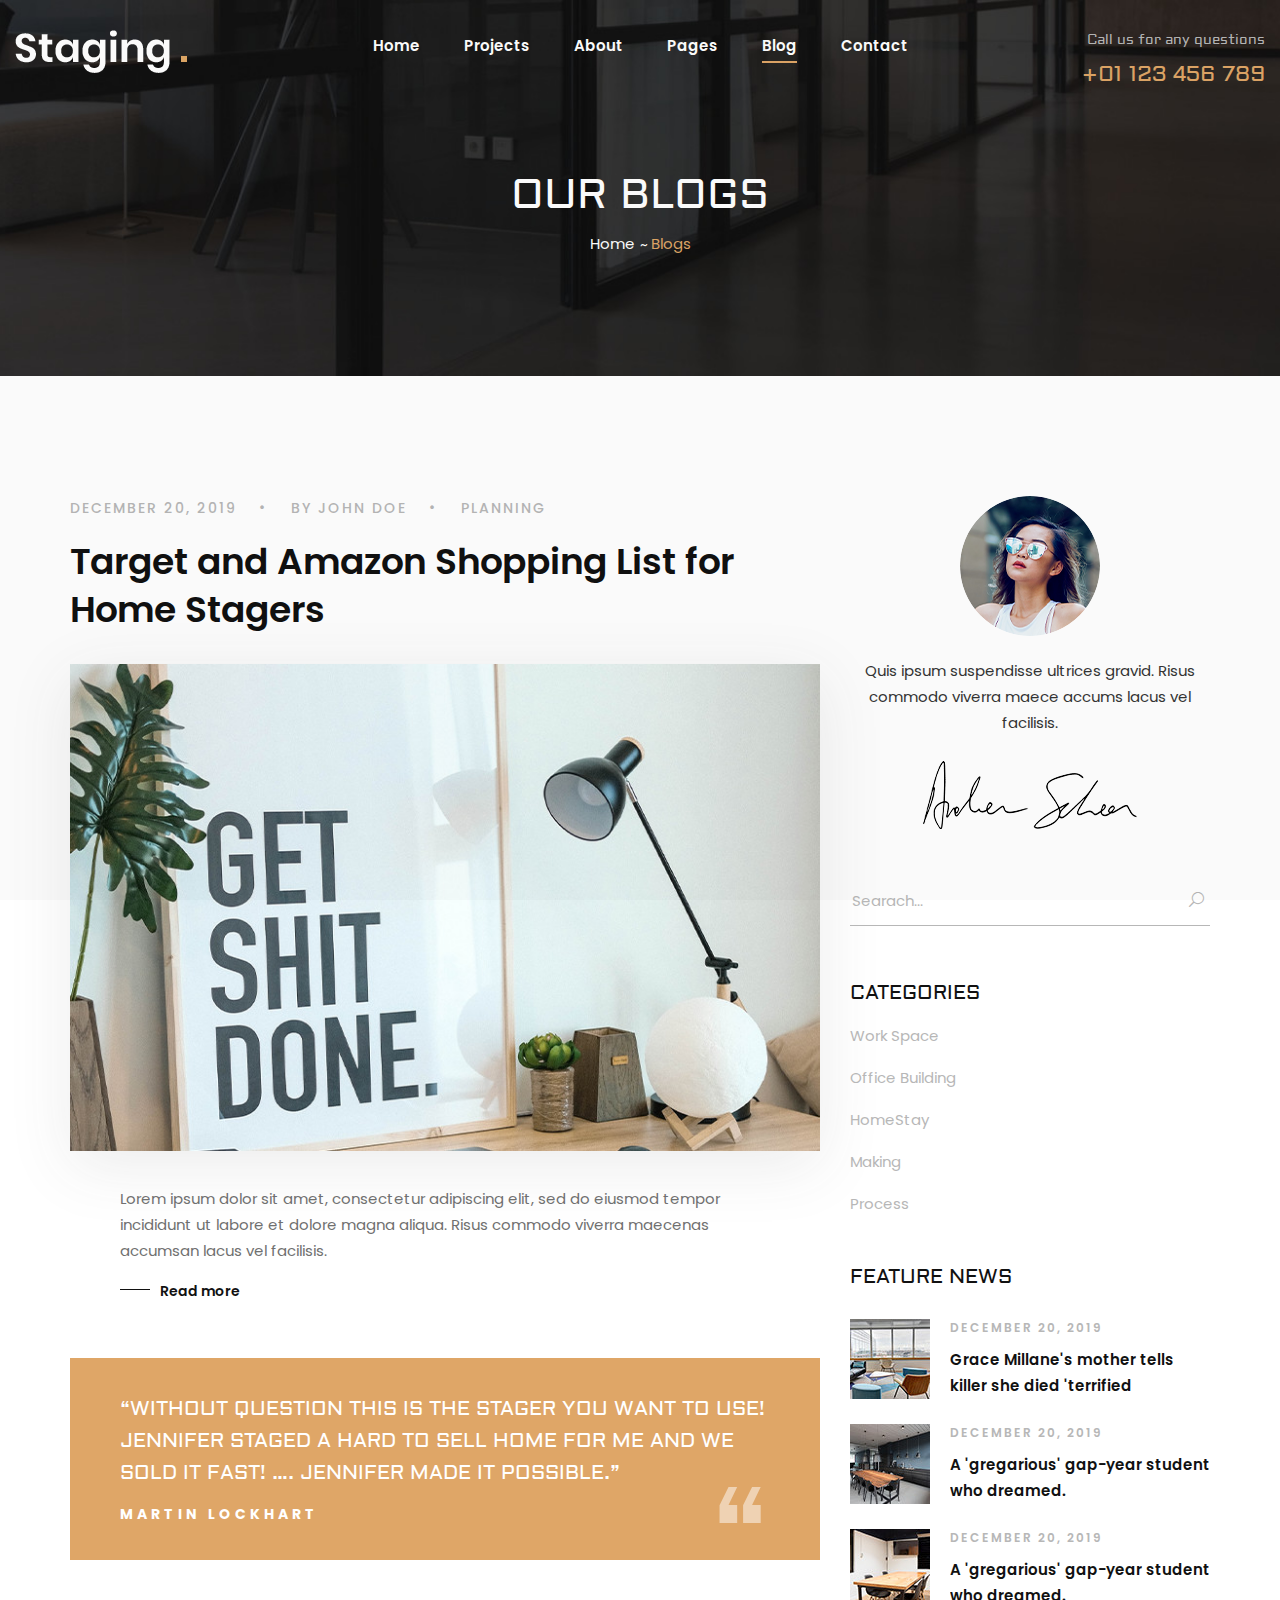
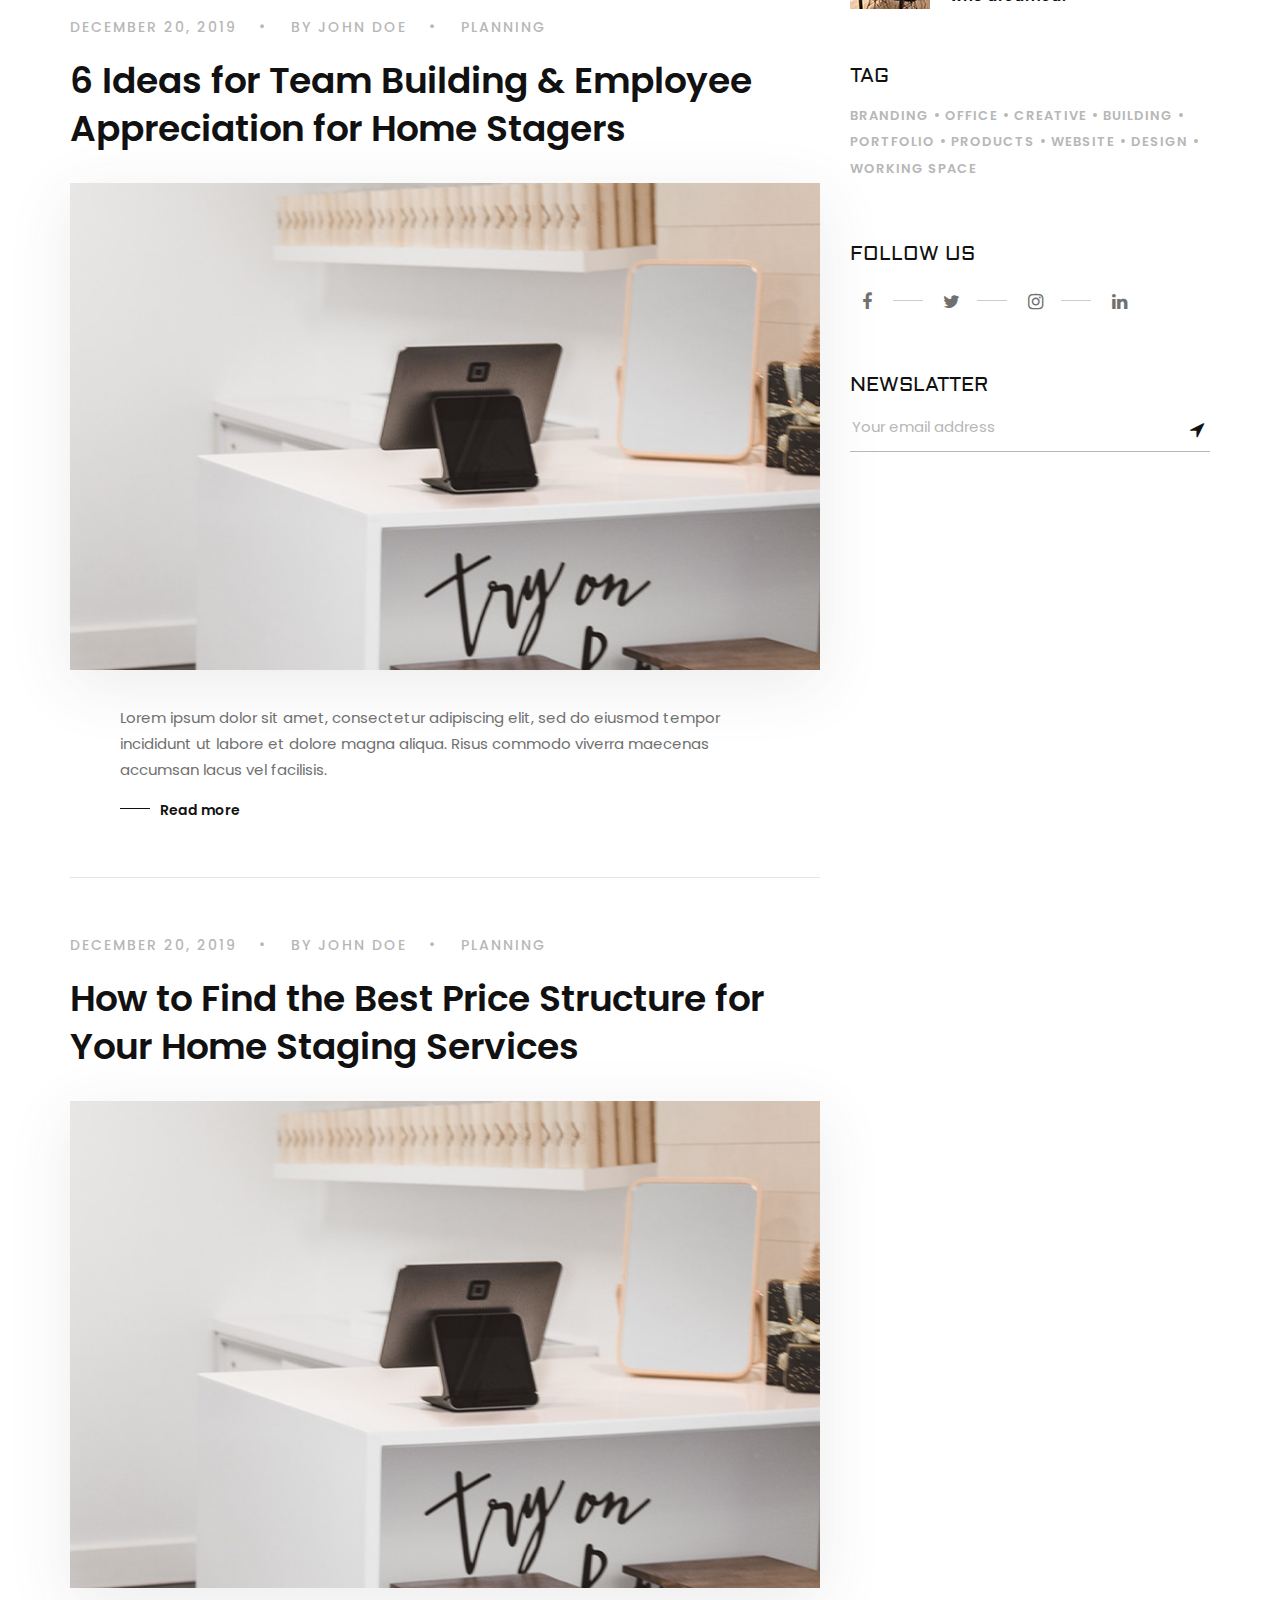
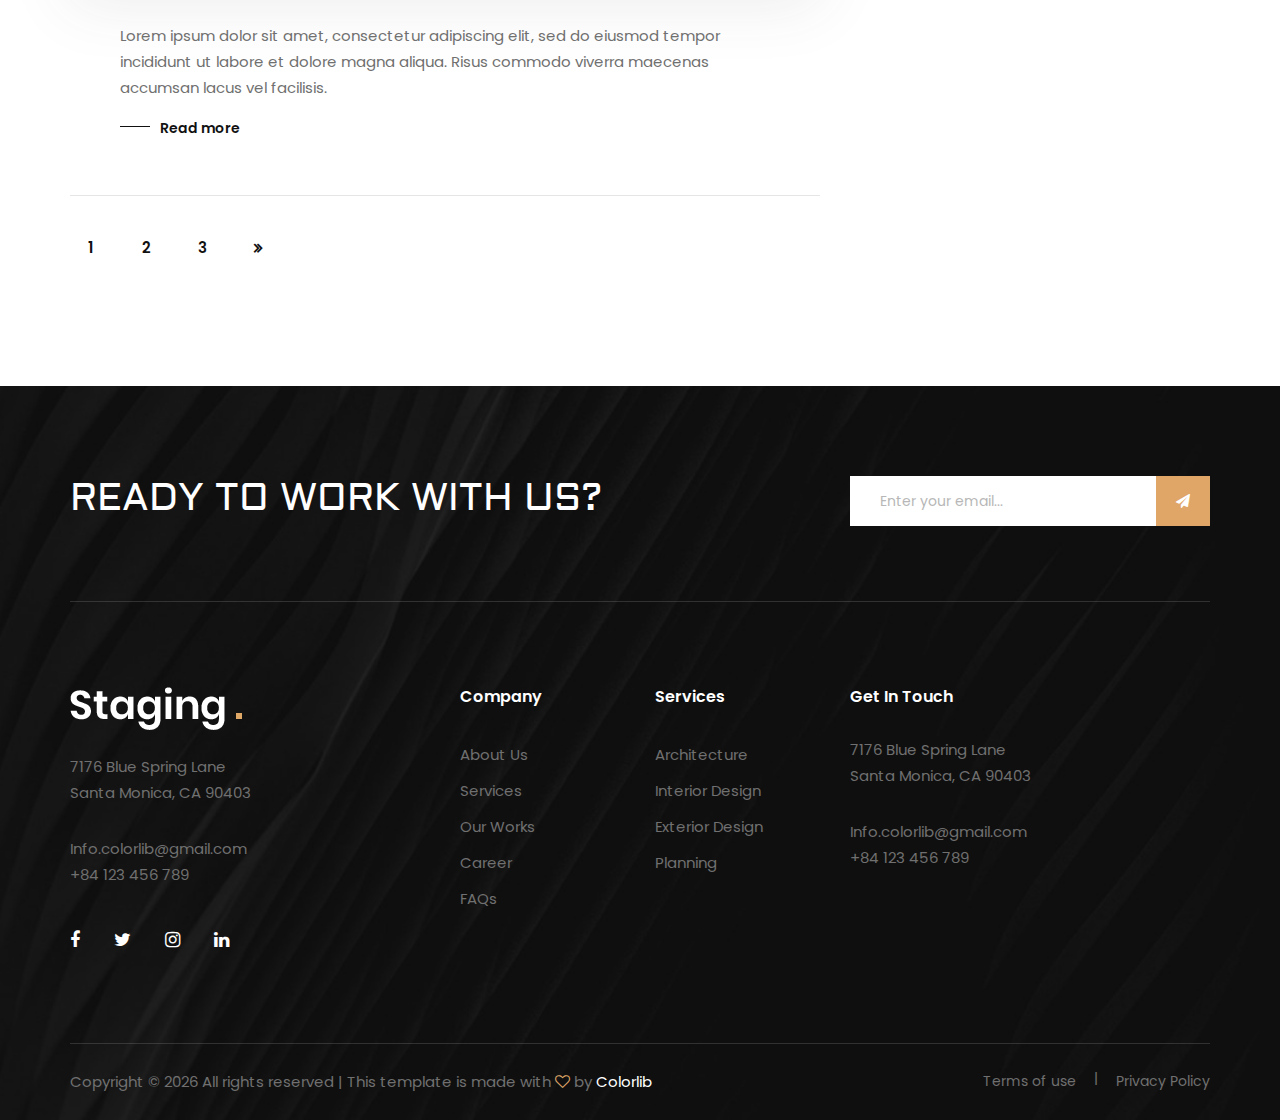
<file: blog.html>
<!DOCTYPE html>
<html lang="zxx">

<head>
    <meta charset="UTF-8">
    <meta name="description" content="Interior Design">
    <meta name="keywords" content="Interior Design, Lift, customlifts, html">
    <meta name="viewport" content="width=device-width, initial-scale=1.0">
    <meta http-equiv="X-UA-Compatible" content="ie=edge">
    <title>SPARROW ELEVATORS</title>

    <!-- Google Font -->
    <link href="https://fonts.googleapis.com/css2?family=Poppins:wght@300;400;500;600;700;800;900&display=swap"
        rel="stylesheet">
    <link href="https://fonts.googleapis.com/css2?family=Aldrich&display=swap" rel="stylesheet">

    <!-- Css Styles -->
    <link rel="stylesheet" href="css/bootstrap.min.css" type="text/css">
    <link rel="stylesheet" href="css/font-awesome.min.css" type="text/css">
    <link rel="stylesheet" href="css/elegant-icons.css" type="text/css">
    <link rel="stylesheet" href="css/owl.carousel.min.css" type="text/css">
    <link rel="stylesheet" href="css/slicknav.min.css" type="text/css">
    <link rel="stylesheet" href="css/style.css" type="text/css">
</head>

<body>
    <!-- Page Preloder -->
    <div id="preloder">
        <div class="loader"></div>
    </div>

    <!-- Offcanvas Menu Begin -->
    <div class="offcanvas-menu-overlay"></div>
    <div class="offcanvas-menu-wrapper">
        <div class="offcanvas__logo">
            <a href="#"><img src="img/logo.png" alt=""></a>
        </div>
        <div id="mobile-menu-wrap"></div>
        <div class="offcanvas__widget">
            <span>Call us for any questions</span>
            <h4>+01 123 456 789</h4>
        </div>
    </div>
    <!-- Offcanvas Menu End -->

    <!-- Header Section Begin -->
    <header class="header">
        <div class="container-fluid">
            <div class="row">
                <div class="col-lg-3">
                    <div class="header__logo">
                        <a href="#"><img src="img/logo.png" alt=""></a>
                    </div>
                </div>
                <div class="col-lg-6">
                    <nav class="header__menu mobile-menu">
                        <ul>
                            <li><a href="./index.html">Home</a></li>
                            <li><a href="./projects.html">Projects</a></li>
                            <li><a href="./about.html">About</a></li>
                            <li><a href="#">Pages</a>
                                <ul class="dropdown">
                                    <li><a href="./Project-details.html">Project Details</a></li>
                                    <li><a href="./about.html">About</a></li>
                                    <li><a href="./services.html">Services</a></li>
                                    <li><a href="./blog-details.html">Blog Details</a></li>
                                </ul>
                            </li>
                            <li class="active"><a href="./blog.html">Blog</a></li>
                            <li><a href="./contact.html">Contact</a></li>
                        </ul>
                    </nav>
                </div>
                <div class="col-lg-3">
                    <div class="header__widget">
                        <span>Call us for any questions</span>
                        <h4>+01 123 456 789</h4>
                    </div>
                </div>
            </div>
            <div class="canvas__open"><i class="fa fa-bars"></i></div>
        </div>
    </header>
    <!-- Header Section End -->

    <!-- Breadcrumb Section Begin -->
    <div class="breadcrumb-option spad set-bg" data-setbg="img/breadcrumb-bg.jpg">
        <div class="container">
            <div class="row">
                <div class="col-lg-12 text-center">
                    <div class="breadcrumb__text">
                        <h2>Our Blogs</h2>
                        <div class="breadcrumb__links">
                            <a href="./index.html">Home</a>
                            <span>Blogs</span>
                        </div>
                    </div>
                </div>
            </div>
        </div>
    </div>
    <!-- Breadcrumb Section End -->

    <!-- Blog Section Begin -->
    <section class="blog spad">
        <div class="container">
            <div class="row">
                <div class="col-lg-8">
                    <div class="blog__item__list">
                        <div class="blog__item">
                            <ul>
                                <li>December 20, 2019 </li>
                                <li>By John Doe</li>
                                <li>Planning</li>
                            </ul>
                            <h2>Target and Amazon Shopping List for Home Stagers</h2>
                            <img src="img/blog/blog-1.jpg" alt="">
                            <div class="blog__item__text">
                                <p>Lorem ipsum dolor sit amet, consectetur adipiscing elit, sed do eiusmod tempor
                                    incididunt ut labore et dolore magna aliqua. Risus commodo viverra maecenas accumsan
                                    lacus vel facilisis. </p>
                                <a href="#">Read more</a>
                            </div>
                        </div>
                        <div class="blog__item__quote">
                            <p>“Without question this is the stager you want to use! Jennifer staged a hard to sell home
                                for me and we sold it fast! …. Jennifer made it possible.”</p>
                            <span>Martin Lockhart</span>
                        </div>
                        <div class="blog__item">
                            <ul>
                                <li>December 20, 2019 </li>
                                <li>By John Doe</li>
                                <li>Planning</li>
                            </ul>
                            <h2>6 Ideas for Team Building & Employee Appreciation for Home Stagers</h2>
                            <img src="img/blog/blog-2.jpg" alt="">
                            <div class="blog__item__text">
                                <p>Lorem ipsum dolor sit amet, consectetur adipiscing elit, sed do eiusmod tempor
                                    incididunt ut labore et dolore magna aliqua. Risus commodo viverra maecenas accumsan
                                    lacus vel facilisis. </p>
                                <a href="#">Read more</a>
                            </div>
                        </div>
                        <div class="blog__item">
                            <ul>
                                <li>December 20, 2019 </li>
                                <li>By John Doe</li>
                                <li>Planning</li>
                            </ul>
                            <h2>How to Find the Best Price Structure for Your Home Staging Services</h2>
                            <img src="img/blog/blog-2.jpg" alt="">
                            <div class="blog__item__text">
                                <p>Lorem ipsum dolor sit amet, consectetur adipiscing elit, sed do eiusmod tempor
                                    incididunt ut labore et dolore magna aliqua. Risus commodo viverra maecenas accumsan
                                    lacus vel facilisis. </p>
                                <a href="#">Read more</a>
                            </div>
                        </div>
                    </div>
                    <div class="row">
                        <div class="col-lg-12">
                            <div class="blog__pagination">
                                <a href="#">1</a>
                                <a href="#">2</a>
                                <a href="#">3</a>
                                <a href="#"><i class="fa fa-angle-double-right"></i></a>
                            </div>
                        </div>
                    </div>
                </div>
                <div class="col-lg-4">
                    <div class="blog__sidebar">
                        <div class="blog__sidebar__about">
                            <img class="author__pic" src="img/blog/blog-about.png" alt="">
                            <p>Quis ipsum suspendisse ultrices gravid. Risus commodo viverra maece accums lacus vel
                                facilisis. </p>
                            <img src="img/blog/signature.png" alt="">
                        </div>
                        <div class="blog__sidebar__search">
                            <form action="#">
                                <input type="text" placeholder="Searach...">
                                <button type="submit"><span class="icon_search"></span></button>
                            </form>
                        </div>
                        <div class="blog__sidebar__categories">
                            <h5>Categories</h5>
                            <ul>
                                <li>Work Space</li>
                                <li>Office Building</li>
                                <li>HomeStay</li>
                                <li>Making</li>
                                <li>Process</li>
                            </ul>
                        </div>
                        <div class="blog__sidebar__feature">
                            <h5>Feature News</h5>
                            <a href="#" class="blog__sidebar__feature__item">
                                <div class="blog__sidebar__feature__item__pic">
                                    <img src="img/blog/br-1.jpg" alt="">
                                </div>
                                <div class="blog__sidebar__feature__item__text">
                                    <span>December 20, 2019</span>
                                    <h6>Grace Millane's mother tells killer she died 'terrified</h6>
                                </div>
                            </a>
                            <a href="#" class="blog__sidebar__feature__item">
                                <div class="blog__sidebar__feature__item__pic">
                                    <img src="img/blog/br-2.jpg" alt="">
                                </div>
                                <div class="blog__sidebar__feature__item__text">
                                    <span>December 20, 2019</span>
                                    <h6>A 'gregarious' gap-year student who dreamed.</h6>
                                </div>
                            </a>
                            <a href="#" class="blog__sidebar__feature__item">
                                <div class="blog__sidebar__feature__item__pic">
                                    <img src="img/blog/br-3.jpg" alt="">
                                </div>
                                <div class="blog__sidebar__feature__item__text">
                                    <span>December 20, 2019</span>
                                    <h6>A 'gregarious' gap-year student who dreamed.</h6>
                                </div>
                            </a>
                        </div>
                        <div class="blog__sidebar__tag">
                            <h5>Tag</h5>
                            <a href="#">Branding</a>
                            <a href="#">Office</a>
                            <a href="#">Creative</a>
                            <a href="#">Building</a>
                            <a href="#">Portfolio</a>
                            <a href="#">Products</a>
                            <a href="#">Website</a>
                            <a href="#">Design</a>
                            <a href="#">Working Space</a>
                        </div>
                        <div class="blog__sidebar__social">
                            <h5>Follow Us</h5>
                            <a href="#"><i class="fa fa-facebook"></i></a>
                            <a href="#"><i class="fa fa-twitter"></i></a>
                            <a href="#"><i class="fa fa-instagram"></i></a>
                            <a href="#"><i class="fa fa-linkedin"></i></a>
                        </div>
                        <div class="blog__sidebar__newslatter">
                            <h5>Newslatter</h5>
                            <form action="#">
                                <input type="text" placeholder="Your email address">
                                <button type="submit"><i class="fa fa-location-arrow"></i></button>
                            </form>
                        </div>
                    </div>
                </div>
            </div>
        </div>
    </section>
    <!-- Blog Section End -->

    <!-- Footer Section Begin -->
    <footer class="footer set-bg" data-setbg="img/footer-bg.jpg">
        <div class="container">
            <div class="footer__top">
                <div class="row">
                    <div class="col-lg-8 col-md-6">
                        <div class="footer__top__text">
                            <h2>Ready To Work With Us?</h2>
                        </div>
                    </div>
                    <div class="col-lg-4 col-md-6">
                        <div class="footer__top__newslatter">
                            <form action="#">
                                <input type="text" placeholder="Enter your email...">
                                <button type="submit"><i class="fa fa-send"></i></button>
                            </form>
                        </div>
                    </div>
                </div>
            </div>
            <div class="row">
                <div class="col-lg-3 col-md-6 col-sm-6">
                    <div class="footer__about">
                        <div class="footer__logo">
                            <a href="#"><img src="img/logo.png" alt=""></a>
                        </div>
                        <p>7176 Blue Spring Lane <br />Santa Monica, CA 90403</p>
                        <ul>
                            <li>Info.colorlib@gmail.com</li>
                            <li>+84 123 456 789</li>
                        </ul>
                        <div class="footer__social">
                            <a href="#"><i class="fa fa-facebook"></i></a>
                            <a href="#"><i class="fa fa-twitter"></i></a>
                            <a href="#"><i class="fa fa-instagram"></i></a>
                            <a href="#"><i class="fa fa-linkedin"></i></a>
                        </div>
                    </div>
                </div>
                <div class="col-lg-2 offset-lg-1 col-md-3 col-sm-6">
                    <div class="footer__widget">
                        <h6>Company</h6>
                        <ul>
                            <li><a href="#">About Us</a></li>
                            <li><a href="#">Services</a></li>
                            <li><a href="#">Our Works</a></li>
                            <li><a href="#">Career</a></li>
                            <li><a href="#">FAQs</a></li>
                        </ul>
                    </div>
                </div>
                <div class="col-lg-2 col-md-3 col-sm-6">
                    <div class="footer__widget">
                        <h6>Services</h6>
                        <ul>
                            <li><a href="#">Architecture</a></li>
                            <li><a href="#">Interior Design</a></li>
                            <li><a href="#">Exterior Design</a></li>
                            <li><a href="#">Planning</a></li>
                        </ul>
                    </div>
                </div>
                <div class="col-lg-4 col-md-6 col-sm-6">
                    <div class="footer__address">
                        <h6>Get In Touch</h6>
                        <p>7176 Blue Spring Lane <br />Santa Monica, CA 90403</p>
                        <ul>
                            <li>Info.colorlib@gmail.com</li>
                            <li>+84 123 456 789</li>
                        </ul>
                    </div>
                </div>
            </div>
            <div class="copyright">
                <div class="row">
                    <div class="col-lg-8 col-md-7">
                        <div class="copyright__text">
                            <p>Copyright ©
                                <script>
                                    document.write(new Date().getFullYear());
                                </script> All rights reserved | This template is made with <i class="fa fa-heart-o"
                                    aria-hidden="true"></i> by <a href="https://colorlib.com"
                                    target="_blank">Colorlib</a>
                            </p>
                        </div>
                    </div>
                    <div class="col-lg-4 col-md-5">
                        <div class="copyright__widget">
                            <a href="#">Terms of use</a>
                            <a href="#">Privacy Policy</a>
                        </div>
                    </div>
                </div>
            </div>
        </div>
    </footer>
    <!-- Footer Section End -->

    <!-- Js Plugins -->
    <script src="js/jquery-3.3.1.min.js"></script>
    <script src="js/bootstrap.min.js"></script>
    <script src="js/jquery.slicknav.js"></script>
    <script src="js/owl.carousel.min.js"></script>
    <script src="js/slick.min.js"></script>
    <script src="js/main.js"></script>
</body>

</html>
</file>
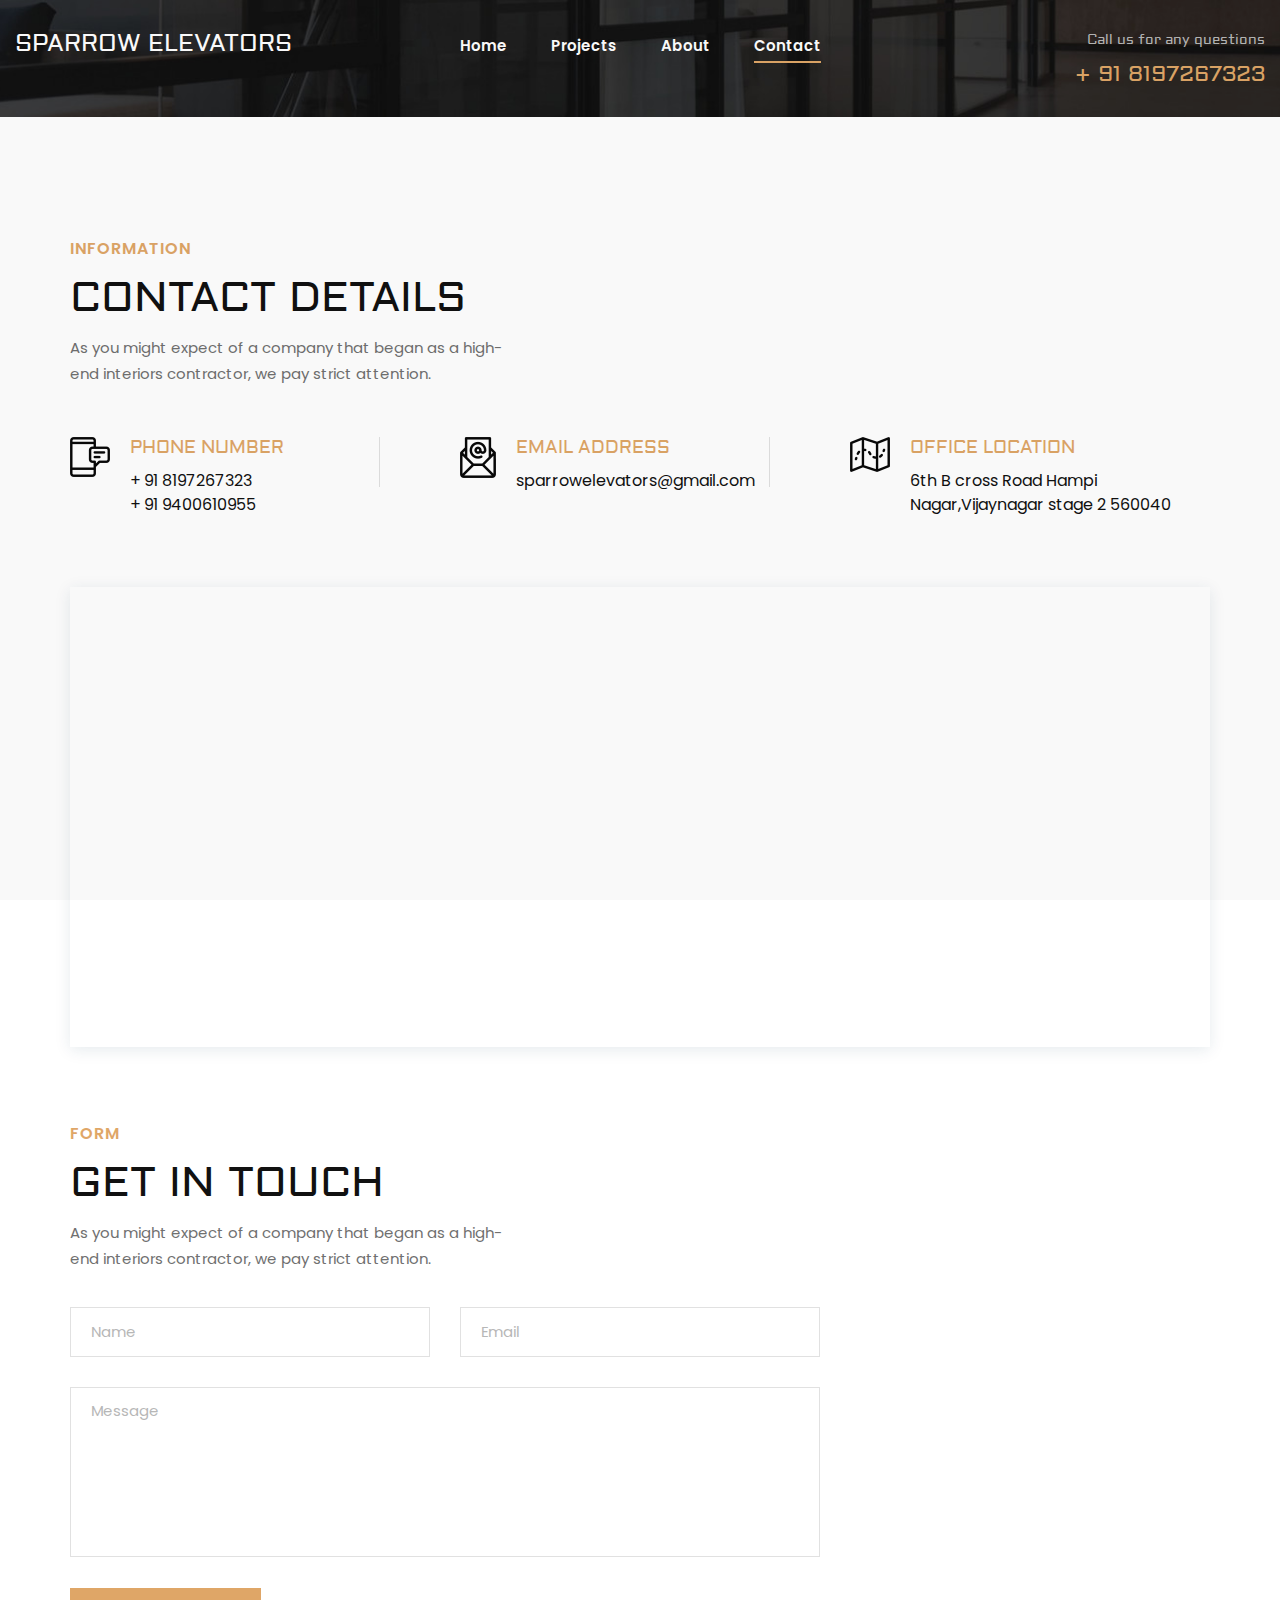
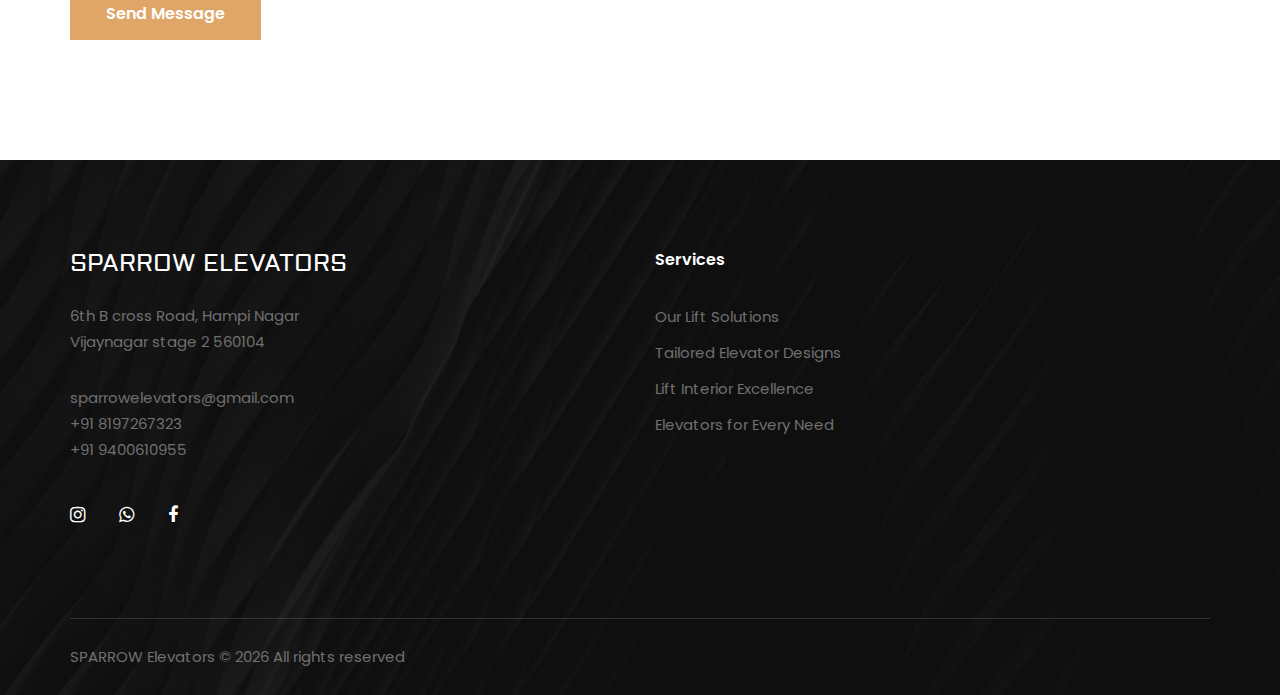
<file: contact.html>
<!DOCTYPE html>
<html lang="zxx">

<head>
    <meta charset="UTF-8">
    <meta name="description" content="Lifts Design">
    <meta name="keywords" content="Lifts Design, Lift, customlifts, html">
    <meta name="viewport" content="width=device-width, initial-scale=1.0">
    <meta http-equiv="X-UA-Compatible" content="ie=edge">
    <title>SPARROW ELEVATORS</title>

    <!-- Google Font -->
    <link href="https://fonts.googleapis.com/css2?family=Poppins:wght@300;400;500;600;700;800;900&display=swap"
        rel="stylesheet">
    <link href="https://fonts.googleapis.com/css2?family=Aldrich&display=swap" rel="stylesheet">

    <!-- Css Styles -->
    <link rel="stylesheet" href="css/bootstrap.min.css" type="text/css">
    <link rel="stylesheet" href="css/font-awesome.min.css" type="text/css">
    <link rel="stylesheet" href="css/elegant-icons.css" type="text/css">
    <link rel="stylesheet" href="css/owl.carousel.min.css" type="text/css">
    <link rel="stylesheet" href="css/slicknav.min.css" type="text/css">
    <link rel="stylesheet" href="css/style.css" type="text/css">
</head>

<body>
    <!-- Page Preloder -->
    <div id="preloder">
        <div class="loader"></div>
    </div>

    <!-- Offcanvas Menu Begin -->
    <div class="offcanvas-menu-overlay"></div>
    <div class="offcanvas-menu-wrapper">
        <div class="offcanvas__logo">
            <a href="#"><img src="img/logo.png" alt=""></a>
        </div>
        <div id="mobile-menu-wrap"></div>
        <div class="offcanvas__widget">
            <span>Call us for any questions</span>
            <h4>+ 91 8197267323</h4>
        </div>
    </div>
    <!-- Offcanvas Menu End -->

    <!-- Header Section Begin -->
    <header class="header header-normal set-bg" data-setbg="img/little-header.jpg">
        <div class="container-fluid">
            <div class="row">
                <div class="col-lg-3">
                    <div class="header__logo">
                        <a href="./index.html">
                            <h4>SPARROW
                                ELEVATORS</h4>
                        </a>
                    </div>
                </div>
                <div class="col-lg-6">
                    <nav class="header__menu mobile-menu">
                        <ul>
                            <li><a href="./index.html">Home</a></li>
                            <li><a href="./projects.html">Projects</a></li>
                            <li><a href="./about.html">About</a></li>
                            <!-- <li><a href="#">Pages</a>
                                <ul class="dropdown">
                                    <li><a href="./Project-details.html">Project Details</a></li>
                                    <li><a href="./about.html">About</a></li>
                                    <li><a href="./services.html">Services</a></li>
                                    <li><a href="./blog-details.html">Blog Details</a></li>
                                </ul>
                            </li> -->
                            <!-- <li><a href="./blog.html">Blog</a></li> -->
                            <li class="active"><a href="./contact.html">Contact</a></li>
                        </ul>
                    </nav>
                </div>
                <div class="col-lg-3">
                    <div class="header__widget">
                        <span>Call us for any questions</span>
                        <h4>+ 91 8197267323</h4>
                    </div>
                </div>
            </div>
            <div class="canvas__open"><i class="fa fa-bars"></i></div>
        </div>
    </header>
    <!-- Header Section End -->

    <!-- Contact Section Begin -->
    <section class="contact spad">
        <div class="container">
            <div class="row">
                <div class="col-lg-5">
                    <div class="contact__text">
                        <div class="section-title">
                            <span>Information</span>
                            <h2>Contact Details</h2>
                        </div>
                        <p>As you might expect of a company that began as a high-end interiors contractor, we pay strict
                            attention.</p>
                    </div>
                </div>
            </div>
            <div class="row">
                <div class="col-lg-4 col-md-6 col-sm-6">
                    <div class="contact__widget__item">
                        <div class="contact__widget__item__icon">
                            <img src="img/contact/ci-1.png" alt="">
                        </div>
                        <div class="contact__widget__item__text">
                            <h5>Phone Number</h5>
                            <span><a href="tel:+9181972 67323" class="phone-link">+ 91 8197267323</a></span>
                            <span><a href="tel:+9181972 67323" class="phone-link">+ 91 9400610955</a></span>
                        </div>
                    </div>
                </div>
                <div class="col-lg-4 col-md-6 col-sm-6">
                    <div class="contact__widget__item">
                        <div class="contact__widget__item__icon">
                            <img src="img/contact/ci-2.png" alt="">
                        </div>
                        <div class="contact__widget__item__text">
                            <h5>Email Address</h5>
                            <span><a href="mailto:sparrowelevators@gmail.com"
                                    class="phone-link">sparrowelevators@gmail.com</a></span>
                        </div>
                    </div>
                </div>
                <div class="col-lg-4 col-md-6 col-sm-6">
                    <div class="contact__widget__item last__item">
                        <div class="contact__widget__item__icon">
                            <img src="img/contact/ci-3.png" alt="">
                        </div>
                        <div class="contact__widget__item__text">
                            <h5>Office Location</h5>
                            <span>6th B cross Road Hampi Nagar,Vijaynagar stage 2 560040</span>
                        </div>
                    </div>
                </div>
            </div>
            <div class="map">
                <iframe
                    src="https://www.google.com/maps/embed?pb=!1m17!1m12!1m3!1d3817.2757017413214!2d77.53906397499267!3d12.962027787352438!2m3!1f0!2f0!3f0!3m2!1i1024!2i768!4f13.1!3m2!1m1!2zMTLCsDU3JzQzLjMiTiA3N8KwMzInMjkuOSJF!5e1!3m2!1sen!2sin!4v1732873061093!5m2!1sen!2sin"
                    width="600" height="450" style="border:0;" allowfullscreen="" loading="lazy"
                    referrerpolicy="no-referrer-when-downgrade"></iframe>
            </div>
            <div class="row">
                <div class="col-lg-5">
                    <div class="contact__form__text">
                        <div class="section-title">
                            <span>Form</span>
                            <h2>Get in touch</h2>
                        </div>
                        <p>As you might expect of a company that began as a high-end interiors contractor, we pay strict
                            attention.</p>
                    </div>
                </div>
            </div>
            <div class="row">
                <div class="col-lg-8">
                    <div class="contact__form">
                        <form action="#">
                            <div class="row">
                                <div class="col-lg-6 col-md-6 col-sm-6">
                                    <input type="text" placeholder="Name">
                                </div>
                                <div class="col-lg-6 col-md-6 col-sm-6">
                                    <input type="text" placeholder="Email">
                                </div>
                                <div class="col-lg-12">
                                    <textarea placeholder="Message"></textarea>
                                    <button type="submit" class="site-btn">Send Message</button>
                                </div>
                            </div>
                        </form>
                    </div>
                </div>
            </div>
        </div>
    </section>
    <!-- Contact Section End -->

    <!-- Footer Section Begin -->
    <footer class="footer set-bg" data-setbg="img/footer-bg.jpg">
        <div class="container">

            <div class="row">
                <div class="col-lg-6 col-md-6 col-sm-6">
                    <div class="footer__about">
                        <div class="footer__logo">
                            <h4>SPARROW
                                ELEVATORS</h4>
                        </div>
                        <p>6th B cross Road, Hampi Nagar<br />Vijaynagar stage 2 560104</p>
                        <ul>
                            <li>sparrowelevators@gmail.com</li>
                            <li>+91 8197267323</li>
                            <li>+91 9400610955</li>
                        </ul>
                        <div class="footer__social">
                            <a href="https://www.instagram.com/sparrowelevators"><i class="fa fa-instagram"></i></a>
                            <a href="https://wa.me/8197267323"><i class="fa fa-whatsapp"></i></a>
                            <a href="https://www.facebook.com/profile.php?id=100071473728211&mibextid=ZbWKwL"><i
                                    class="fa fa-facebook"></i></a>
                        </div>
                    </div>
                </div>
                <div class="col-lg-6 col-md-6 col-sm-6">
                    <div class="footer__widget">
                        <h6>Services</h6>
                        <ul>
                            <li><a>Our Lift Solutions</a></li>
                            <li><a>Tailored Elevator Designs</a></li>
                            <li><a>Lift Interior Excellence</a></li>
                            <li><a>Elevators for Every Need</a></li>
                        </ul>
                    </div>
                </div>
            </div>
            <div class="copyright">
                <div class="row">
                    <div class="col-lg-8 col-md-7">
                        <div class="copyright__text">
                            <p>SPARROW
                                Elevators ©
                                <script>
                                    document.write(new Date().getFullYear());
                                </script> All rights reserved</a>
                            </p>
                        </div>
                    </div>
                    <!-- <div class="col-lg-4 col-md-5">
                        <div class="copyright__widget">
                            <a href="#">Terms of use</a>
                            <a href="#">Privacy Policy</a>
                        </div>
                    </div> -->
                </div>
            </div>
        </div>
    </footer>
    <!-- Footer Section End -->

    <!-- Js Plugins -->
    <script src="js/jquery-3.3.1.min.js"></script>
    <script src="js/bootstrap.min.js"></script>
    <script src="js/jquery.slicknav.js"></script>
    <script src="js/owl.carousel.min.js"></script>
    <script src="js/slick.min.js"></script>
    <script src="js/main.js"></script>
</body>

</html>
</file>
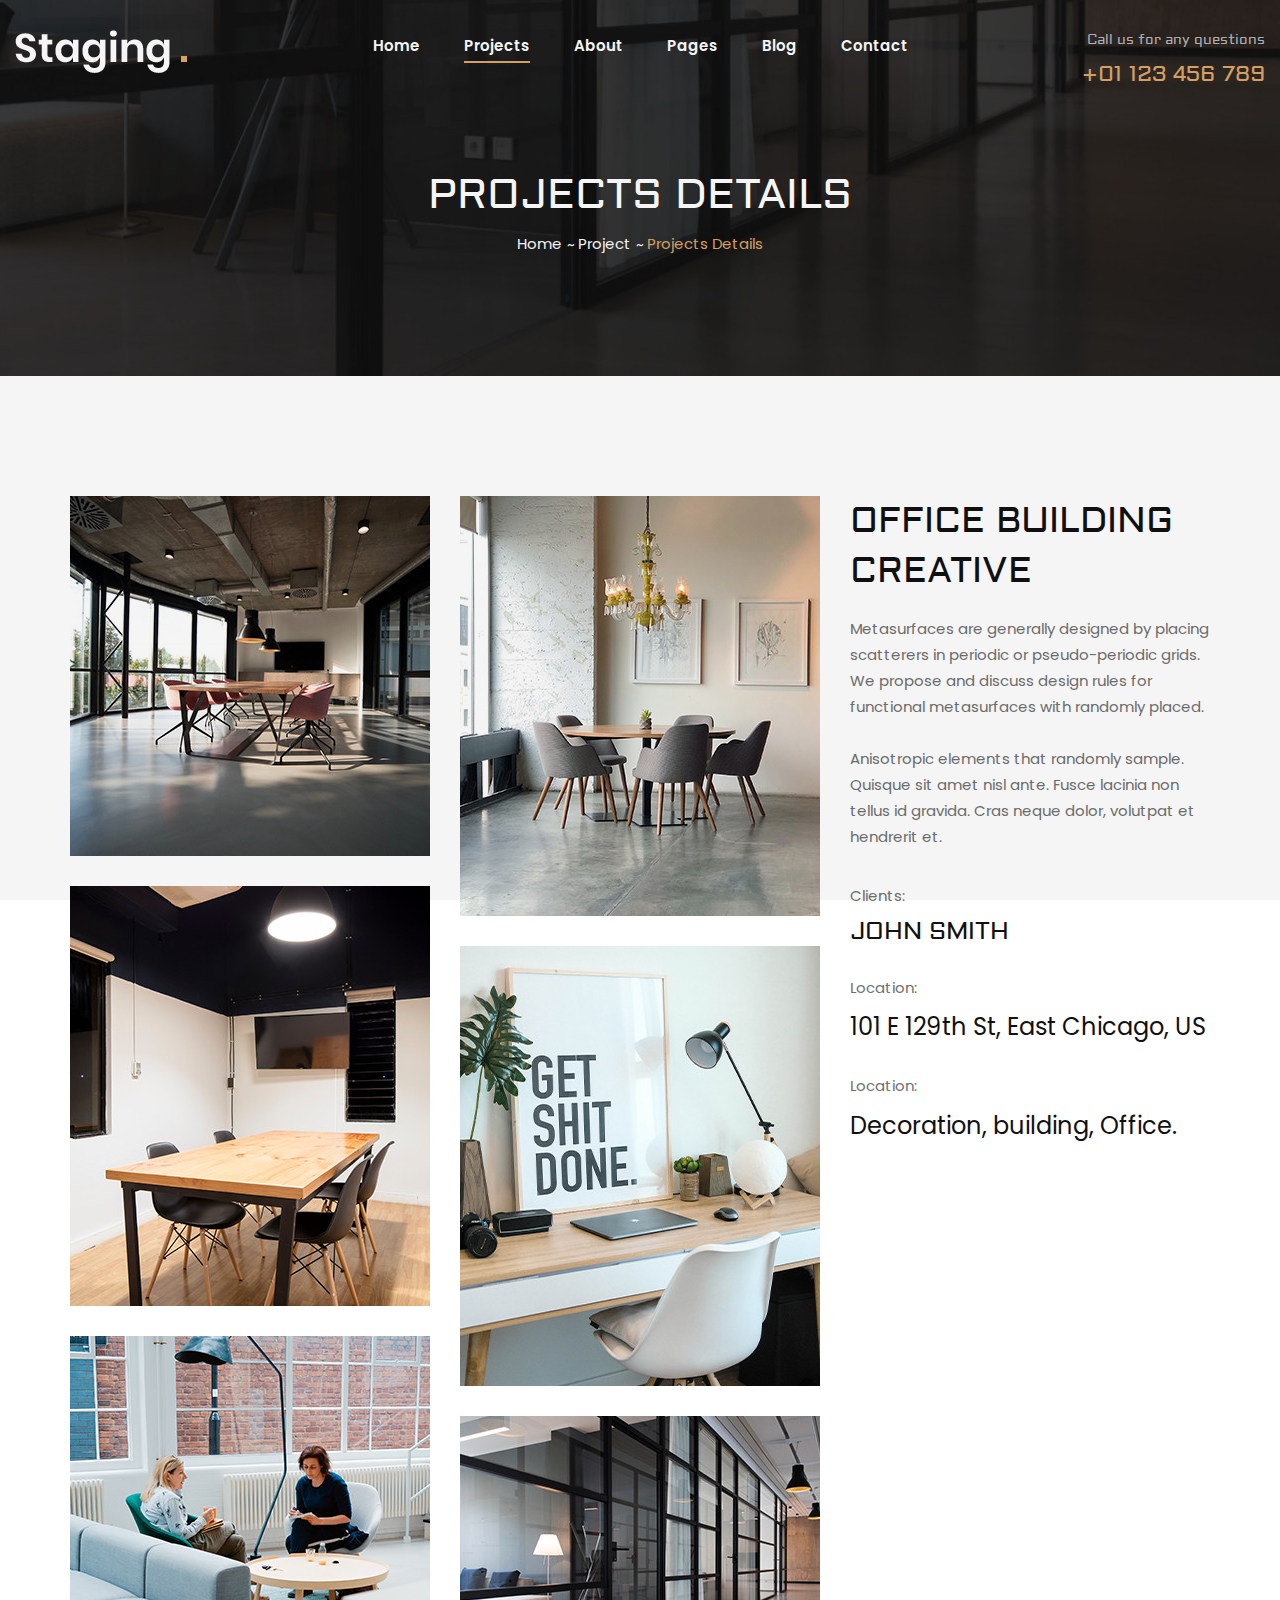
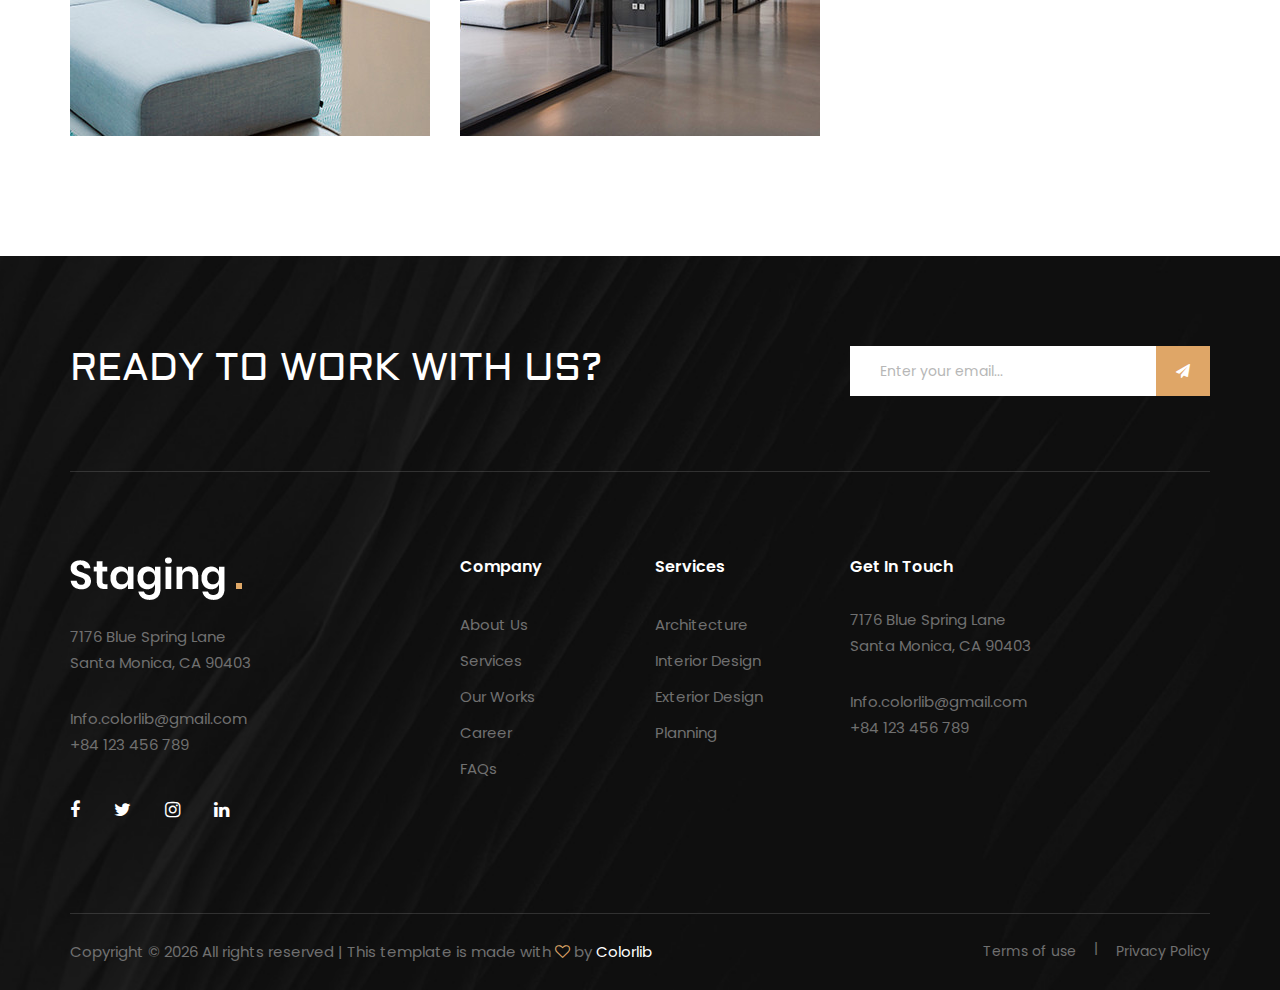
<file: project-details.html>
<!DOCTYPE html>
<html lang="zxx">

<head>
    <meta charset="UTF-8">
    <meta name="description" content="Interior Design">
    <meta name="keywords" content="Interior Design, Lift, customlifts, html">
    <meta name="viewport" content="width=device-width, initial-scale=1.0">
    <meta http-equiv="X-UA-Compatible" content="ie=edge">
    <title>SPARROW ELEVATORS</title>

    <!-- Google Font -->
    <link href="https://fonts.googleapis.com/css2?family=Poppins:wght@300;400;500;600;700;800;900&display=swap"
        rel="stylesheet">
    <link href="https://fonts.googleapis.com/css2?family=Aldrich&display=swap" rel="stylesheet">

    <!-- Css Styles -->
    <link rel="stylesheet" href="css/bootstrap.min.css" type="text/css">
    <link rel="stylesheet" href="css/font-awesome.min.css" type="text/css">
    <link rel="stylesheet" href="css/elegant-icons.css" type="text/css">
    <link rel="stylesheet" href="css/owl.carousel.min.css" type="text/css">
    <link rel="stylesheet" href="css/slicknav.min.css" type="text/css">
    <link rel="stylesheet" href="css/style.css" type="text/css">
</head>

<body>
    <!-- Page Preloder -->
    <div id="preloder">
        <div class="loader"></div>
    </div>

    <!-- Offcanvas Menu Begin -->
    <div class="offcanvas-menu-overlay"></div>
    <div class="offcanvas-menu-wrapper">
        <div class="offcanvas__logo">
            <a href="#"><img src="img/logo.png" alt=""></a>
        </div>
        <div id="mobile-menu-wrap"></div>
        <div class="offcanvas__widget">
            <span>Call us for any questions</span>
            <h4>+01 123 456 789</h4>
        </div>
    </div>
    <!-- Offcanvas Menu End -->

    <!-- Header Section Begin -->
    <header class="header">
        <div class="container-fluid">
            <div class="row">
                <div class="col-lg-3">
                    <div class="header__logo">
                        <a href="#"><img src="img/logo.png" alt=""></a>
                    </div>
                </div>
                <div class="col-lg-6">
                    <nav class="header__menu mobile-menu">
                        <ul>
                            <li><a href="./index.html">Home</a></li>
                            <li class="active"><a href="./projects.html">Projects</a></li>
                            <li><a href="./about.html">About</a></li>
                            <li><a href="#">Pages</a>
                                <ul class="dropdown">
                                    <li><a href="./Project-details.html">Project Details</a></li>
                                    <li><a href="./about.html">About</a></li>
                                    <li><a href="./services.html">Services</a></li>
                                    <li><a href="./blog-details.html">Blog Details</a></li>
                                </ul>
                            </li>
                            <li><a href="./blog.html">Blog</a></li>
                            <li><a href="./contact.html">Contact</a></li>
                        </ul>
                    </nav>
                </div>
                <div class="col-lg-3">
                    <div class="header__widget">
                        <span>Call us for any questions</span>
                        <h4>+01 123 456 789</h4>
                    </div>
                </div>
            </div>
            <div class="canvas__open"><i class="fa fa-bars"></i></div>
        </div>
    </header>
    <!-- Header Section End -->

    <!-- Breadcrumb Section Begin -->
    <div class="breadcrumb-option spad set-bg" data-setbg="img/breadcrumb-bg.jpg">
        <div class="container">
            <div class="row">
                <div class="col-lg-12 text-center">
                    <div class="breadcrumb__text">
                        <h2>Projects Details</h2>
                        <div class="breadcrumb__links">
                            <a href="./index.html">Home</a>
                            <a href="./project.html">Project</a>
                            <span>Projects Details</span>
                        </div>
                    </div>
                </div>
            </div>
        </div>
    </div>
    <!-- Breadcrumb Section End -->

    <!-- Project Details Section Begin -->
    <section class="project-details spad">
        <div class="container">
            <div class="row">
                <div class="col-lg-8">
                    <div class="row">
                        <div class="col-lg-6 col-md-6 col-sm-6">
                            <img src="img/project/details/details-1.jpg" alt="">
                            <img src="img/project/details/details-3.jpg" alt="">
                            <img src="img/project/details/details-5.jpg" alt="">
                        </div>
                        <div class="col-lg-6 col-md-6 col-sm-6">
                            <img src="img/project/details/details-2.jpg" alt="">
                            <img src="img/project/details/details-4.jpg" alt="">
                            <img src="img/project/details/details-6.jpg" alt="">
                        </div>
                    </div>
                </div>
                <div class="col-lg-4">
                    <div class="project__sidebar">
                        <div class="project__sidebar__about">
                            <h2>Office Building Creative</h2>
                            <p>Metasurfaces are generally designed by placing scatterers in periodic or pseudo-periodic
                                grids. We propose and discuss design rules for functional metasurfaces with randomly
                                placed.</p>
                            <p>Anisotropic elements that randomly sample. Quisque sit amet nisl ante. Fusce lacinia non
                                tellus id gravida. Cras neque dolor, volutpat et hendrerit et.</p>
                        </div>
                        <div class="product__details__widget">
                            <div class="product__details__widget__item">
                                <span>Clients:</span>
                                <h4>John Smith</h4>
                            </div>
                            <div class="product__details__widget__item">
                                <span>Location:</span>
                                <p>101 E 129th St, East Chicago, US</p>
                            </div>
                            <div class="product__details__widget__item">
                                <span>Location:</span>
                                <p>Decoration, building, Office.</p>
                            </div>
                        </div>
                    </div>
                </div>
            </div>
        </div>
    </section>
    <!-- Project Details Section End -->

    <!-- Footer Section Begin -->
    <footer class="footer set-bg" data-setbg="img/footer-bg.jpg">
        <div class="container">
            <div class="footer__top">
                <div class="row">
                    <div class="col-lg-8 col-md-6">
                        <div class="footer__top__text">
                            <h2>Ready To Work With Us?</h2>
                        </div>
                    </div>
                    <div class="col-lg-4 col-md-6">
                        <div class="footer__top__newslatter">
                            <form action="#">
                                <input type="text" placeholder="Enter your email...">
                                <button type="submit"><i class="fa fa-send"></i></button>
                            </form>
                        </div>
                    </div>
                </div>
            </div>
            <div class="row">
                <div class="col-lg-3 col-md-6 col-sm-6">
                    <div class="footer__about">
                        <div class="footer__logo">
                            <a href="#"><img src="img/logo.png" alt=""></a>
                        </div>
                        <p>7176 Blue Spring Lane <br />Santa Monica, CA 90403</p>
                        <ul>
                            <li>Info.colorlib@gmail.com</li>
                            <li>+84 123 456 789</li>
                        </ul>
                        <div class="footer__social">
                            <a href="#"><i class="fa fa-facebook"></i></a>
                            <a href="#"><i class="fa fa-twitter"></i></a>
                            <a href="#"><i class="fa fa-instagram"></i></a>
                            <a href="#"><i class="fa fa-linkedin"></i></a>
                        </div>
                    </div>
                </div>
                <div class="col-lg-2 offset-lg-1 col-md-3 col-sm-6">
                    <div class="footer__widget">
                        <h6>Company</h6>
                        <ul>
                            <li><a href="#">About Us</a></li>
                            <li><a href="#">Services</a></li>
                            <li><a href="#">Our Works</a></li>
                            <li><a href="#">Career</a></li>
                            <li><a href="#">FAQs</a></li>
                        </ul>
                    </div>
                </div>
                <div class="col-lg-2 col-md-3 col-sm-6">
                    <div class="footer__widget">
                        <h6>Services</h6>
                        <ul>
                            <li><a href="#">Architecture</a></li>
                            <li><a href="#">Interior Design</a></li>
                            <li><a href="#">Exterior Design</a></li>
                            <li><a href="#">Planning</a></li>
                        </ul>
                    </div>
                </div>
                <div class="col-lg-4 col-md-6 col-sm-6">
                    <div class="footer__address">
                        <h6>Get In Touch</h6>
                        <p>7176 Blue Spring Lane <br />Santa Monica, CA 90403</p>
                        <ul>
                            <li>Info.colorlib@gmail.com</li>
                            <li>+84 123 456 789</li>
                        </ul>
                    </div>
                </div>
            </div>
            <div class="copyright">
                <div class="row">
                    <div class="col-lg-8 col-md-7">
                        <div class="copyright__text">
                            <p>Copyright ©
                                <script>
                                    document.write(new Date().getFullYear());
                                </script> All rights reserved | This template is made with <i class="fa fa-heart-o"
                                    aria-hidden="true"></i> by <a href="https://colorlib.com"
                                    target="_blank">Colorlib</a>
                            </p>
                        </div>
                    </div>
                    <div class="col-lg-4 col-md-5">
                        <div class="copyright__widget">
                            <a href="#">Terms of use</a>
                            <a href="#">Privacy Policy</a>
                        </div>
                    </div>
                </div>
            </div>
        </div>
    </footer>
    <!-- Footer Section End -->

    <!-- Js Plugins -->
    <script src="js/jquery-3.3.1.min.js"></script>
    <script src="js/bootstrap.min.js"></script>
    <script src="js/jquery.slicknav.js"></script>
    <script src="js/owl.carousel.min.js"></script>
    <script src="js/slick.min.js"></script>
    <script src="js/main.js"></script>
</body>

</html>
</file>
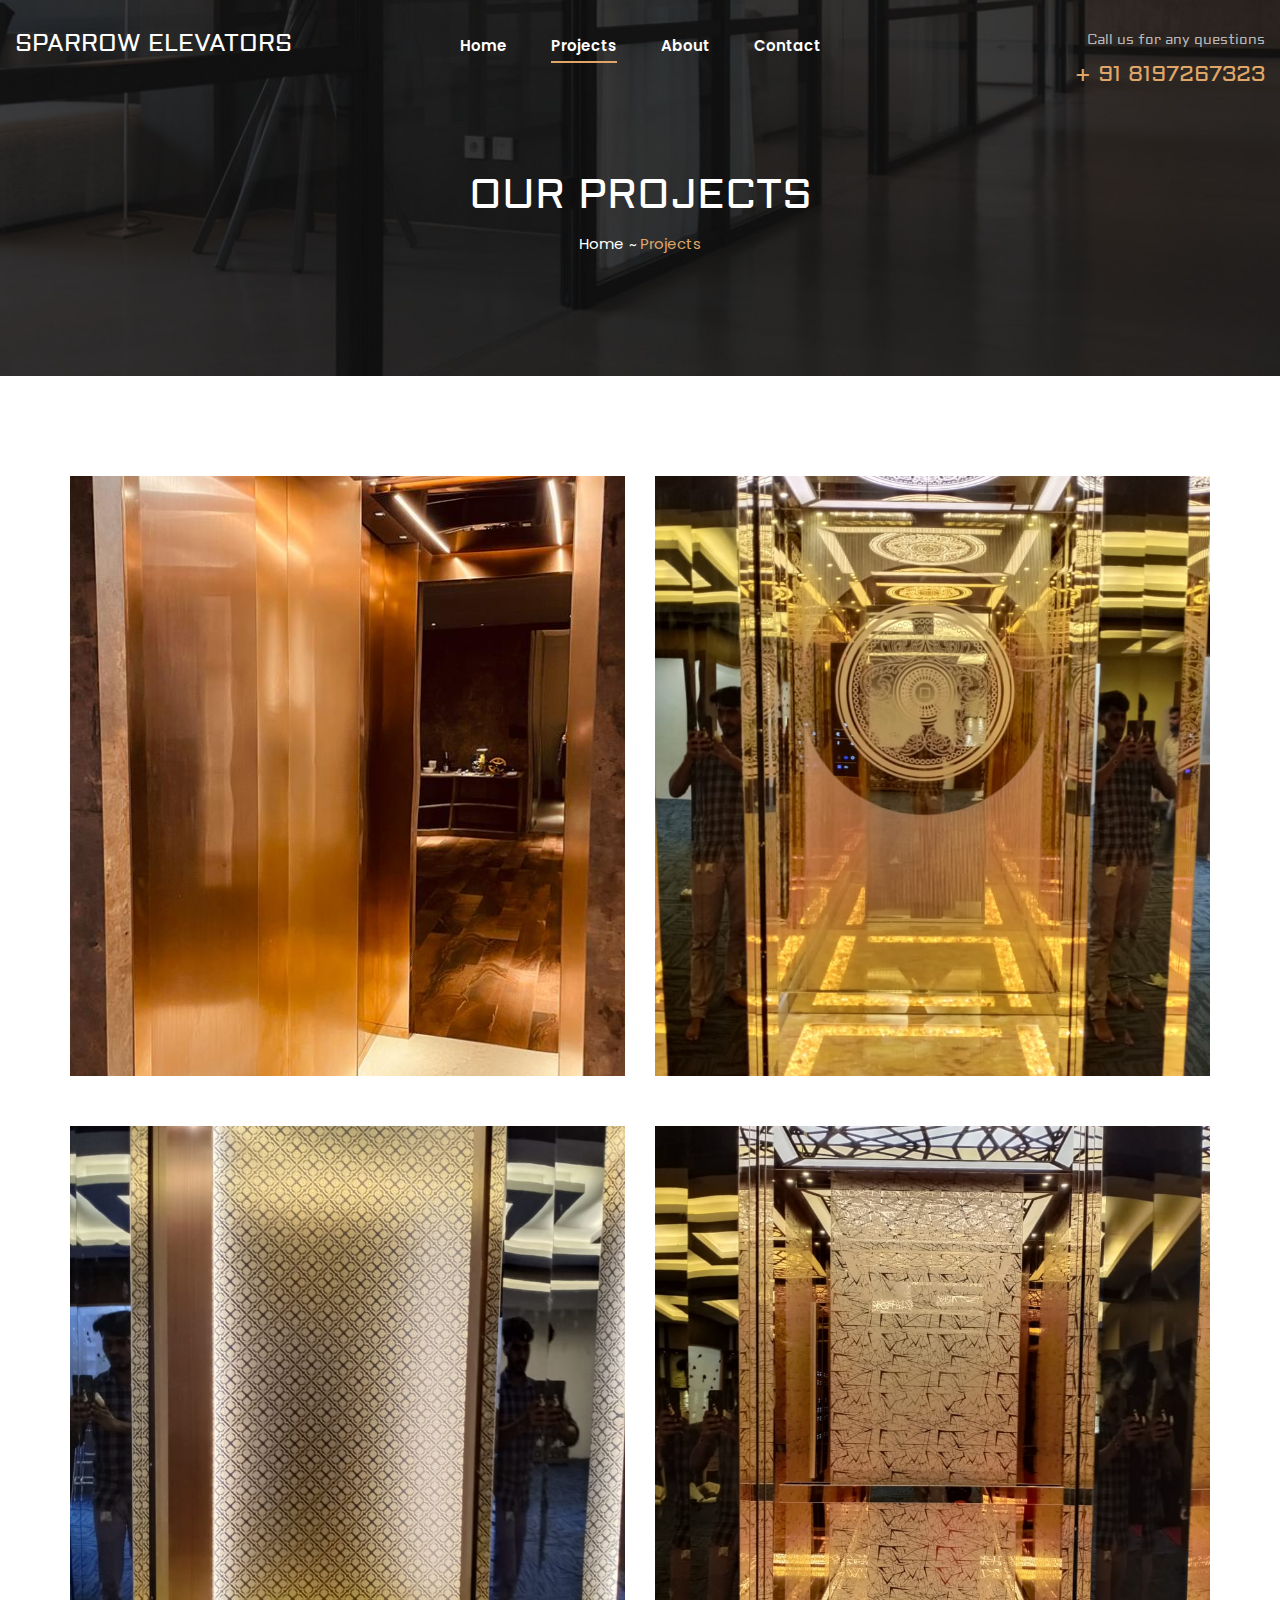
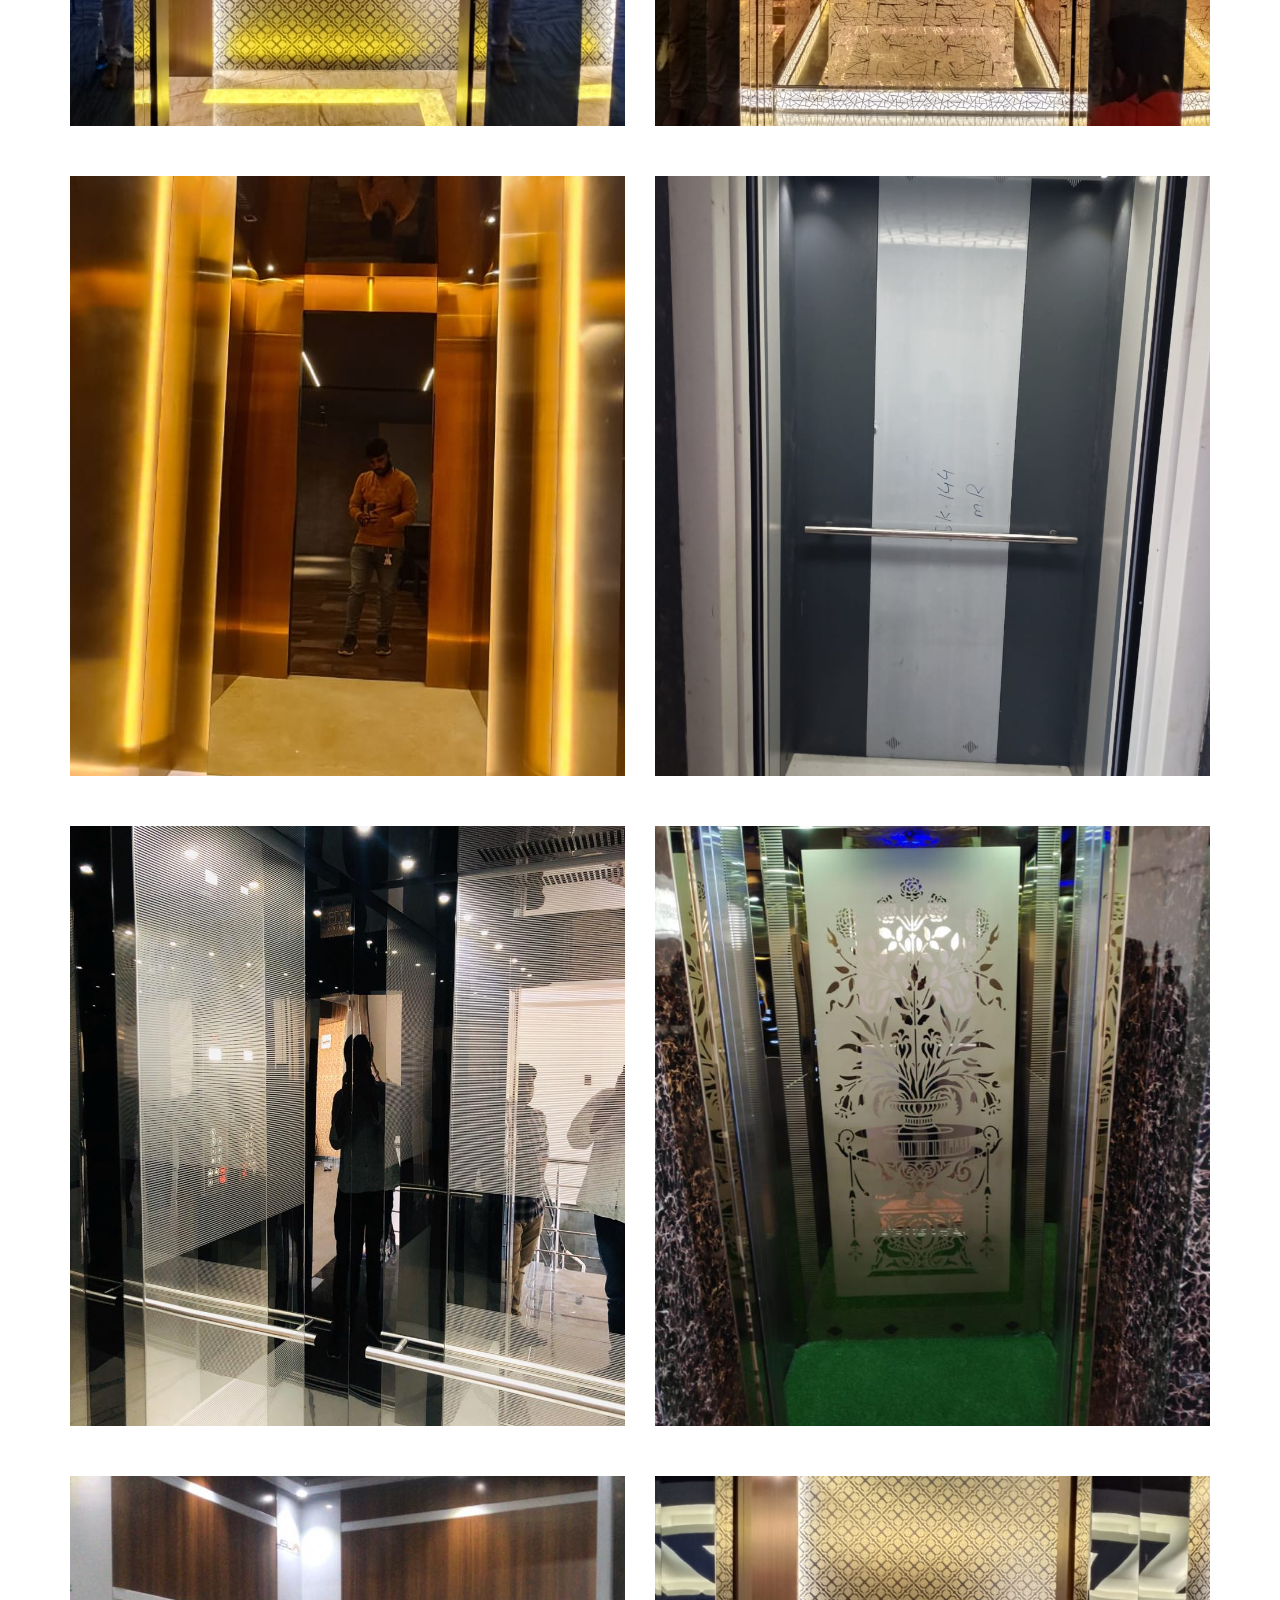
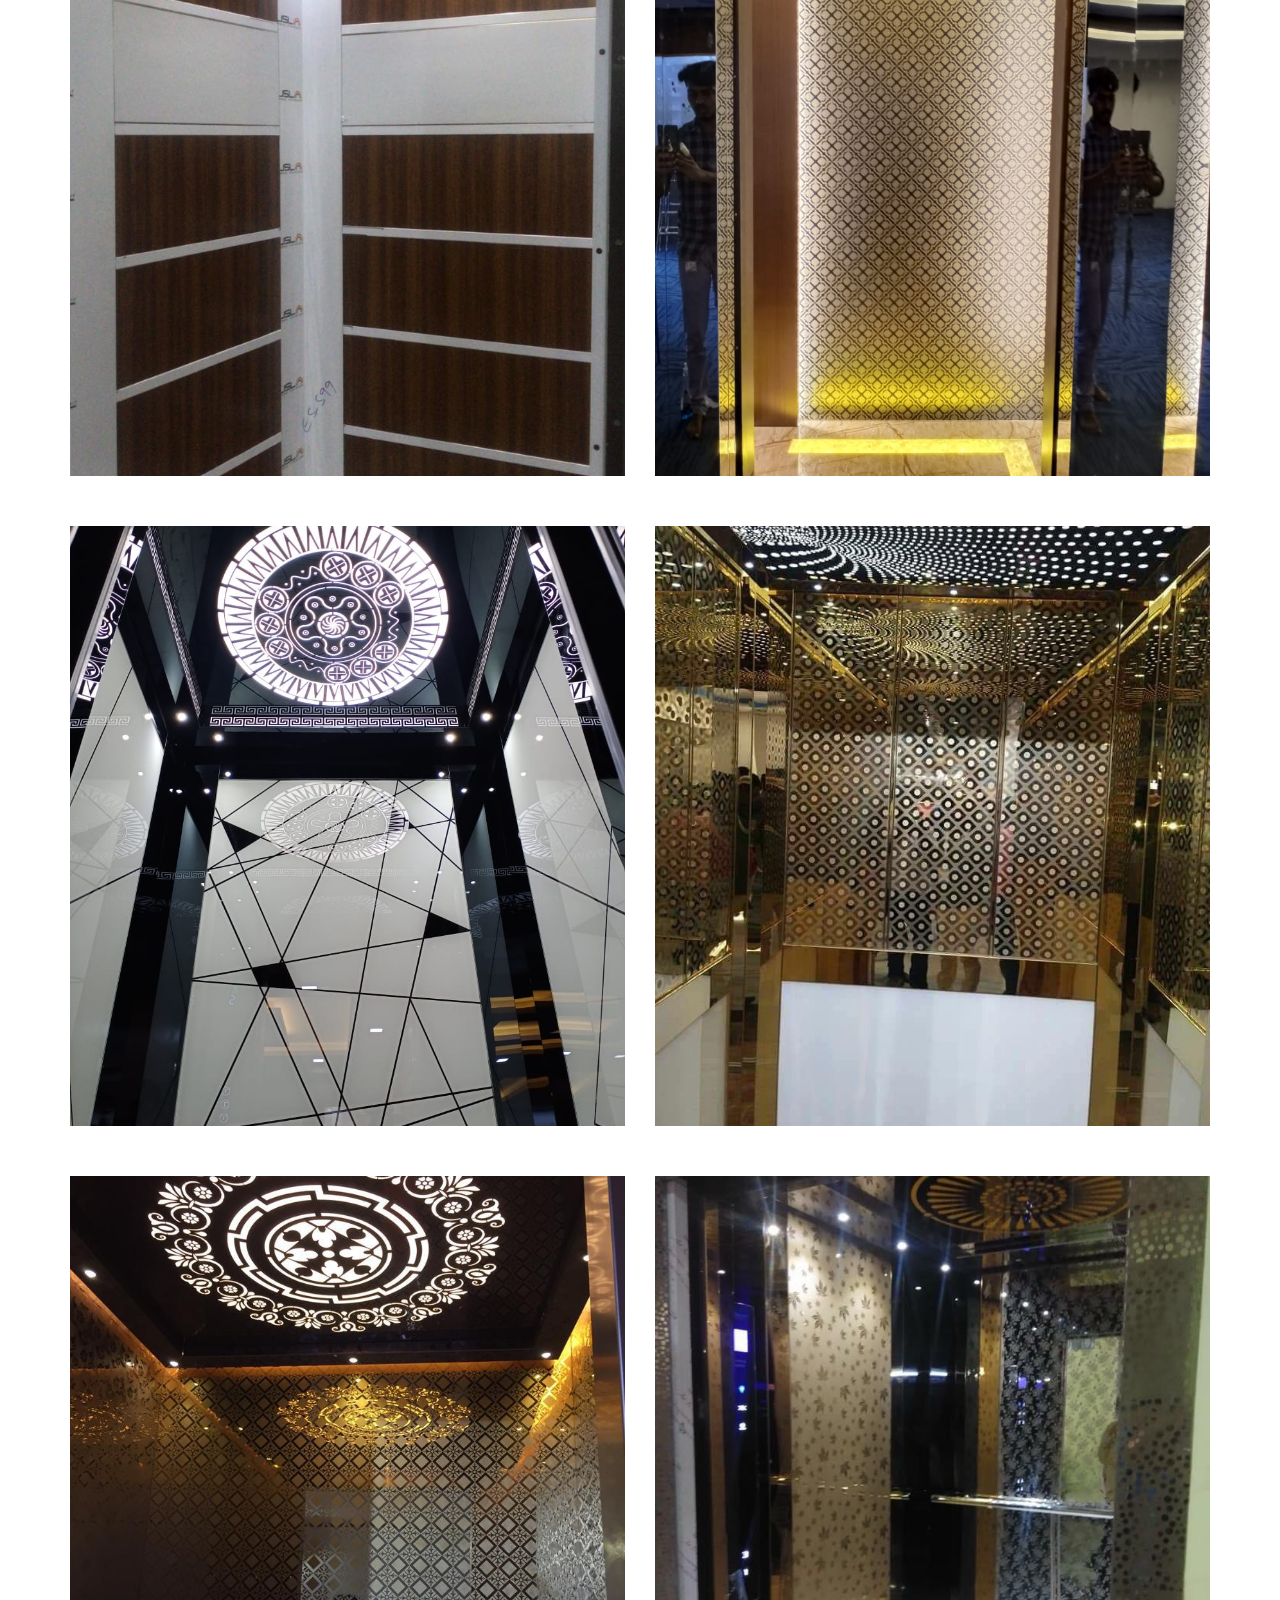
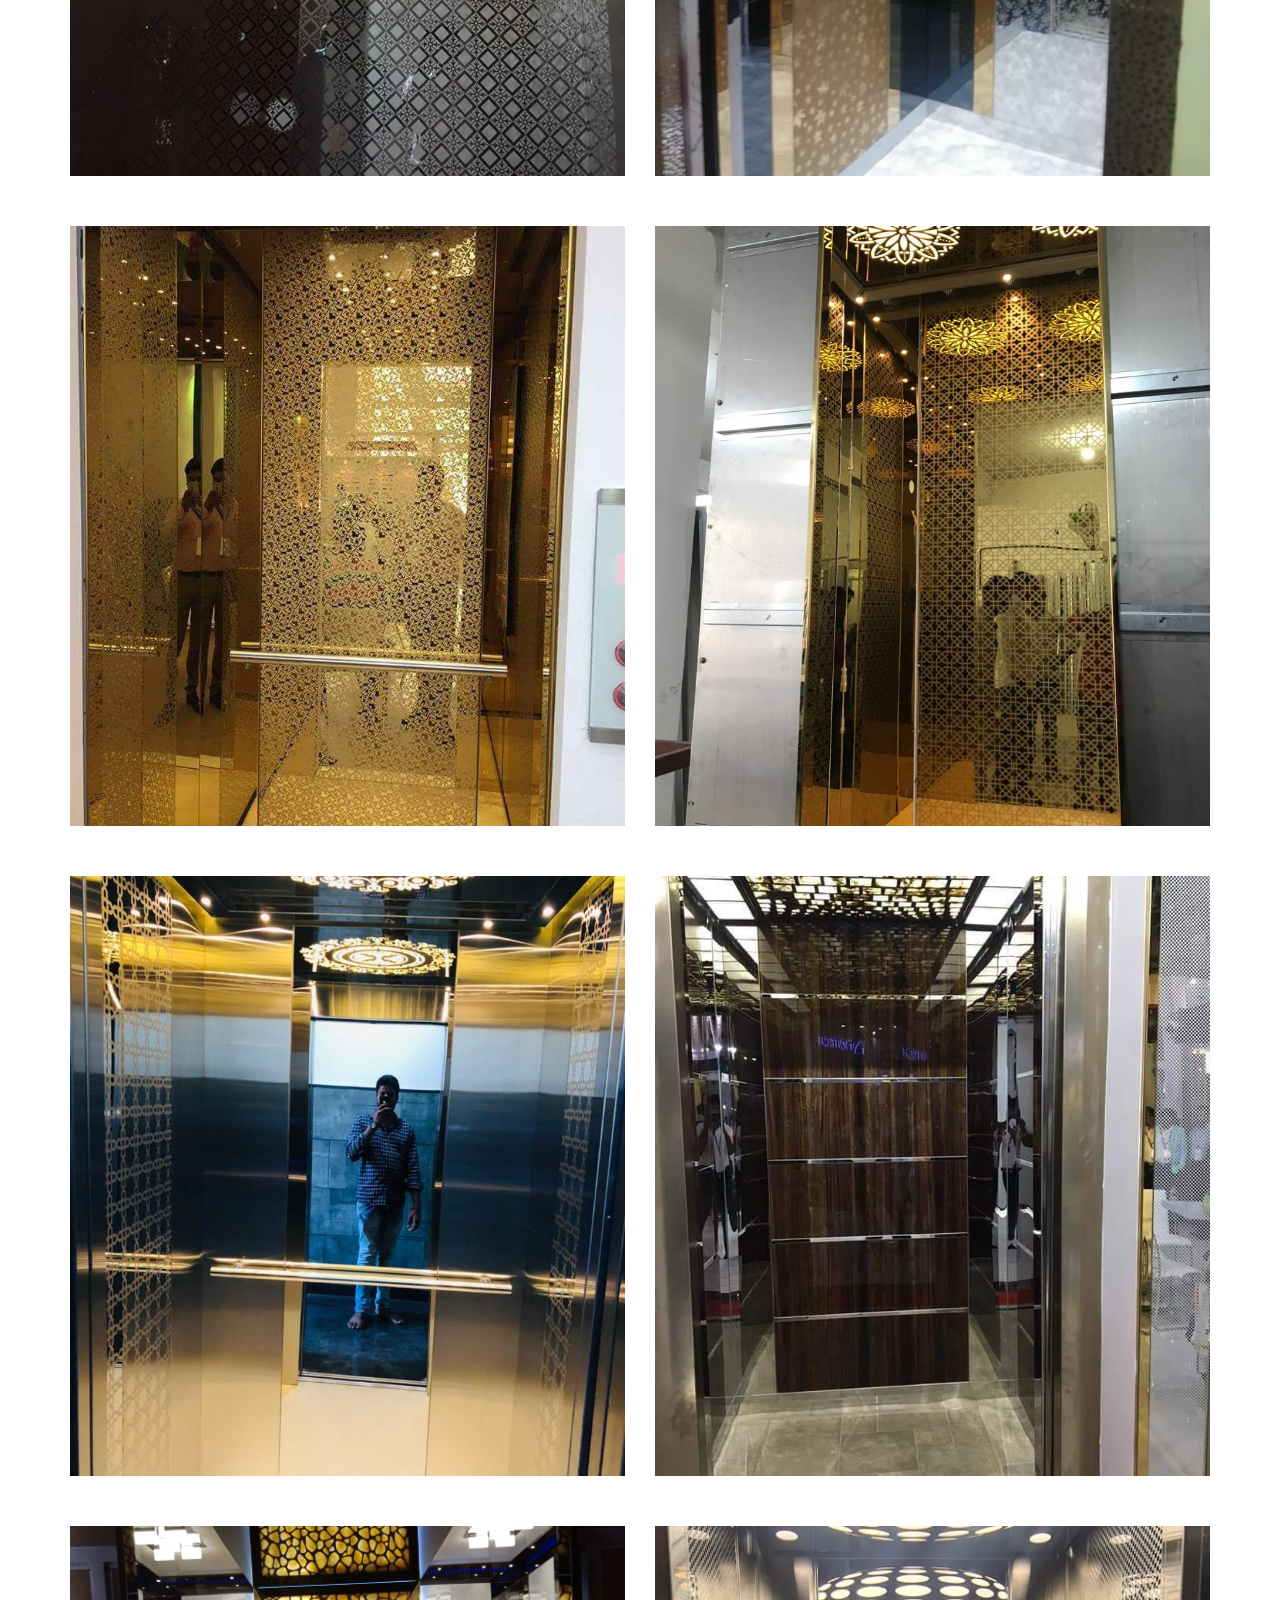
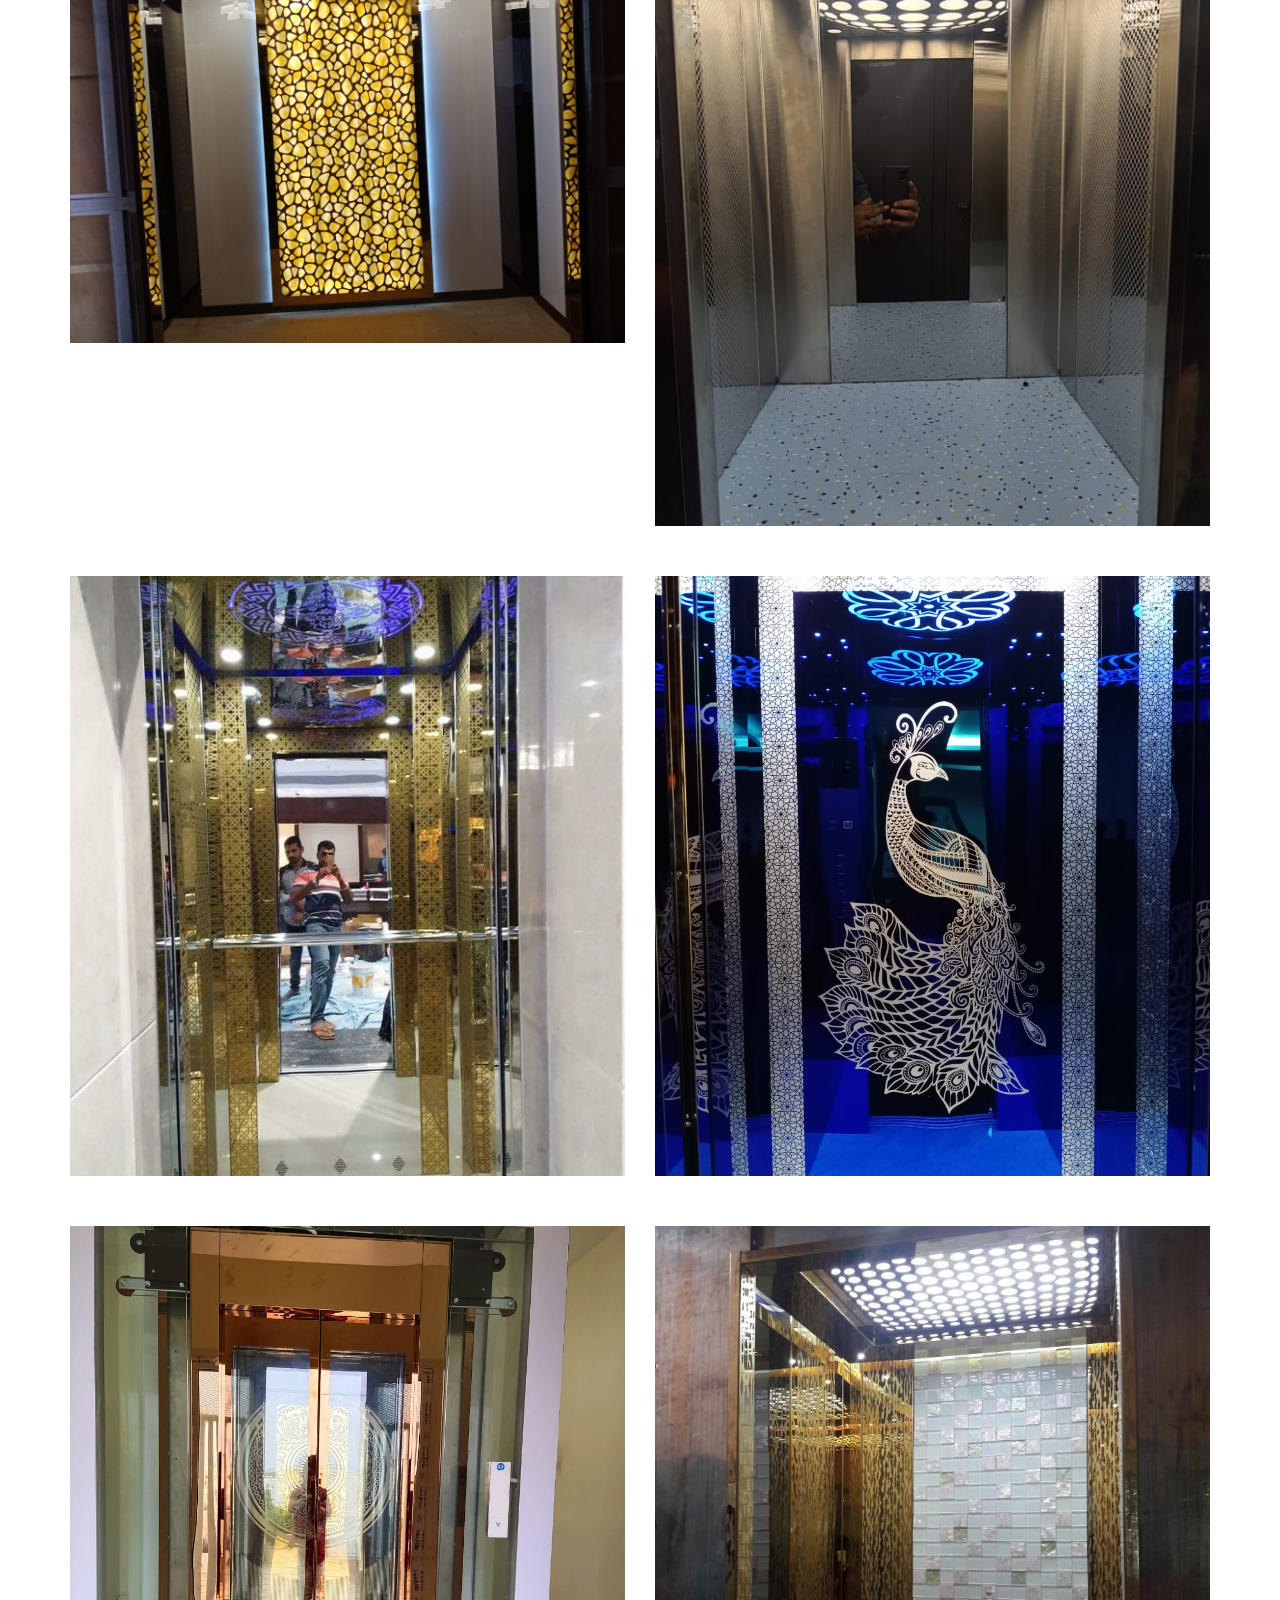
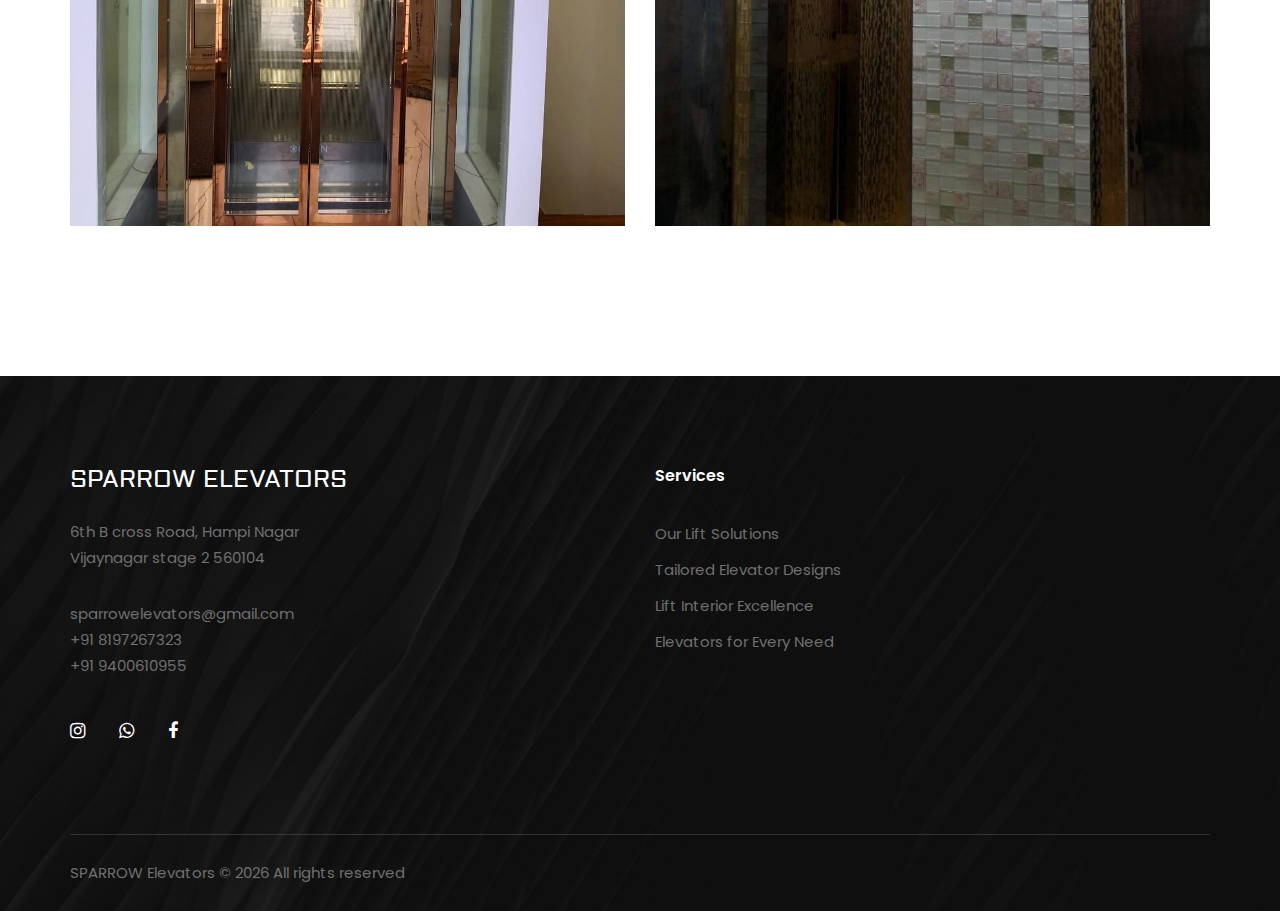
<file: projects.html>
<!DOCTYPE html>
<html lang="zxx">

<head>
    <meta charset="UTF-8">
    <meta name="description" content="Lifts Design">
    <meta name="keywords" content="Lifts Design, Lift, customlifts, html">
    <meta name="viewport" content="width=device-width, initial-scale=1.0">
    <meta http-equiv="X-UA-Compatible" content="ie=edge">
    <title>SPARROW ELEVATORS</title>

    <!-- Google Font -->
    <link href="https://fonts.googleapis.com/css2?family=Poppins:wght@300;400;500;600;700;800;900&display=swap"
        rel="stylesheet">
    <link href="https://fonts.googleapis.com/css2?family=Aldrich&display=swap" rel="stylesheet">

    <!-- Css Styles -->
    <link rel="stylesheet" href="css/bootstrap.min.css" type="text/css">
    <link rel="stylesheet" href="css/font-awesome.min.css" type="text/css">
    <link rel="stylesheet" href="css/elegant-icons.css" type="text/css">
    <link rel="stylesheet" href="css/owl.carousel.min.css" type="text/css">
    <link rel="stylesheet" href="css/slicknav.min.css" type="text/css">
    <link rel="stylesheet" href="css/style.css" type="text/css">
</head>

<body>
    <!-- Page Preloder -->
    <div id="preloder">
        <div class="loader"></div>
    </div>

    <!-- Offcanvas Menu Begin -->
    <div class="offcanvas-menu-overlay"></div>
    <div class="offcanvas-menu-wrapper">
        <div class="offcanvas__logo">
            <a href="#"><img src="img/logo.png" alt=""></a>
        </div>
        <div id="mobile-menu-wrap"></div>
        <div class="offcanvas__widget">
            <span>Call us for any questions</span>
            <h4>+ 91 8197267323</h4>
        </div>
    </div>
    <!-- Offcanvas Menu End -->

    <!-- Header Section Begin -->
    <header class="header">
        <div class="container-fluid">
            <div class="row">
                <div class="col-lg-3">
                    <div class="header__logo">
                        <h4>SPARROW
                            ELEVATORS</h4>
                    </div>
                </div>
                <div class="col-lg-6">
                    <nav class="header__menu mobile-menu">
                        <ul>
                            <li><a href="./index.html">Home</a></li>
                            <li class="active"><a href="./projects.html">Projects</a></li>
                            <li><a href="./about.html">About</a></li>
                            <!-- <li><a href="#">Pages</a>
                                <ul class="dropdown">
                                    <li><a href="./Project-details.html">Project Details</a></li>
                                    <li><a href="./about.html">About</a></li>
                                    <li><a href="./services.html">Services</a></li>
                                    <li><a href="./blog-details.html">Blog Details</a></li>
                                </ul>
                            </li> -->
                            <!-- <li><a href="./blog.html">Blog</a></li> -->
                            <li><a href="./contact.html">Contact</a></li>
                        </ul>
                    </nav>
                </div>
                <div class="col-lg-3">
                    <div class="header__widget">
                        <span>Call us for any questions</span>
                        <h4>+ 91 8197267323</h4>
                    </div>
                </div>
            </div>
            <div class="canvas__open"><i class="fa fa-bars"></i></div>
        </div>
    </header>
    <!-- Header Section End -->

    <!-- Breadcrumb Section Begin -->
    <div class="breadcrumb-option spad set-bg" data-setbg="img/breadcrumb-bg.jpg">
        <div class="container">
            <div class="row">
                <div class="col-lg-12 text-center">
                    <div class="breadcrumb__text">
                        <h2>Our Projects</h2>
                        <div class="breadcrumb__links">
                            <a href="./index.html">Home</a>
                            <span>Projects</span>
                        </div>
                    </div>
                </div>
            </div>
        </div>
    </div>
    <!-- Breadcrumb Section End -->

    <!-- Project Page Section Begin -->
    <section class="project-page spad">
        <div class="container">
            <div class="row">
                <div class="col-lg-6 col-md-6 col-sm-6">
                    <div class="project__item">
                        <img src="img/project/project-1.jpeg" alt="">
                        <!-- <h4><a href="#">Office Building</a></h4> -->
                    </div>
                </div>
                <div class="col-lg-6 col-md-6 col-sm-6">
                    <div class="project__item">
                        <img src="img/project/project-2.jpeg" alt="">
                        <!-- <h4><a href="#">Funiture Decorative</a></h4> -->
                    </div>
                </div>
                <div class="col-lg-6 col-md-6 col-sm-6">
                    <div class="project__item">
                        <img src="img/project/project-3.jpeg" alt="">
                        <!-- <h4><a href="#">Interior Design</a></h4> -->
                    </div>
                </div>
                <div class="col-lg-6 col-md-6 col-sm-6">
                    <div class="project__item">
                        <img src="img/project/project-4.jpeg" alt="">
                        <!-- <h4><a href="#">Home Building</a></h4> -->
                    </div>
                </div>
                <div class="col-lg-6 col-md-6 col-sm-6">
                    <div class="project__item">
                        <img src="img/project/project-5.jpeg" alt="">
                        <!-- <h4><a href="#">Decoration</a></h4> -->
                    </div>
                </div>
                <div class="col-lg-6 col-md-6 col-sm-6">
                    <div class="project__item">
                        <img src="img/project/project-6.jpeg" alt="">
                        <!-- <h4><a href="#">Funiture</a></h4> -->
                    </div>
                </div>

                <div class="col-lg-6 col-md-6 col-sm-6">
                    <div class="project__item">
                        <img src="img/project/project-p7.jpeg" alt="">
                        <!-- <h4><a href="#">Office Building</a></h4> -->
                    </div>
                </div>
                <div class="col-lg-6 col-md-6 col-sm-6">
                    <div class="project__item">
                        <img src="img/project/project-p8.jpeg" alt="">
                        <!-- <h4><a href="#">Funiture Decorative</a></h4> -->
                    </div>
                </div>
                <div class="col-lg-6 col-md-6 col-sm-6">
                    <div class="project__item">
                        <img src="img/project/project-p9.jpeg" alt="">
                        <!-- <h4><a href="#">Interior Design</a></h4> -->
                    </div>
                </div>
                <div class="col-lg-6 col-md-6 col-sm-6">
                    <div class="project__item">
                        <img src="img/project/project-p10.jpeg" alt="">
                        <!-- <h4><a href="#">Home Building</a></h4> -->
                    </div>
                </div>
                <div class="col-lg-6 col-md-6 col-sm-6">
                    <div class="project__item">
                        <img src="img/project/project-p11.jpeg" alt="">
                        <!-- <h4><a href="#">Decoration</a></h4> -->
                    </div>
                </div>
                <div class="col-lg-6 col-md-6 col-sm-6">
                    <div class="project__item">
                        <img src="img/project/project-p12.jpeg" alt="">
                        <!-- <h4><a href="#">Funiture</a></h4> -->
                    </div>
                </div>
                <div class="col-lg-6 col-md-6 col-sm-6">
                    <div class="project__item">
                        <img src="img/project/project-p13.jpeg" alt="">
                        <!-- <h4><a href="#">Office Building</a></h4> -->
                    </div>
                </div>
                <div class="col-lg-6 col-md-6 col-sm-6">
                    <div class="project__item">
                        <img src="img/project/project-p14.jpeg" alt="">
                        <!-- <h4><a href="#">Funiture Decorative</a></h4> -->
                    </div>
                </div>
                <div class="col-lg-6 col-md-6 col-sm-6">
                    <div class="project__item">
                        <img src="img/project/project-p15.jpeg" alt="">
                        <!-- <h4><a href="#">Interior Design</a></h4> -->
                    </div>
                </div>
                <div class="col-lg-6 col-md-6 col-sm-6">
                    <div class="project__item">
                        <img src="img/project/project-p16.jpeg" alt="">
                        <!-- <h4><a href="#">Home Building</a></h4> -->
                    </div>
                </div>
                <div class="col-lg-6 col-md-6 col-sm-6">
                    <div class="project__item">
                        <img src="img/project/project-p17.jpeg" alt="">
                        <!-- <h4><a href="#">Decoration</a></h4> -->
                    </div>
                </div>
                <div class="col-lg-6 col-md-6 col-sm-6">
                    <div class="project__item">
                        <img src="img/project/project-p18.jpeg" alt="">
                        <!-- <h4><a href="#">Funiture</a></h4> -->
                    </div>
                </div>

                <div class="col-lg-6 col-md-6 col-sm-6">
                    <div class="project__item">
                        <img src="img/project/project-p19.jpeg" alt="">
                        <!-- <h4><a href="#">Office Building</a></h4> -->
                    </div>
                </div>
                <div class="col-lg-6 col-md-6 col-sm-6">
                    <div class="project__item">
                        <img src="img/project/project-p20.jpeg" alt="">
                        <!-- <h4><a href="#">Funiture Decorative</a></h4> -->
                    </div>
                </div>
                <div class="col-lg-6 col-md-6 col-sm-6">
                    <div class="project__item">
                        <img src="img/project/project-p21.jpeg" alt="">
                        <!-- <h4><a href="#">Interior Design</a></h4> -->
                    </div>
                </div>
                <div class="col-lg-6 col-md-6 col-sm-6">
                    <div class="project__item">
                        <img src="img/project/project-p22.jpeg" alt="">
                        <!-- <h4><a href="#">Home Building</a></h4> -->
                    </div>
                </div>
                <div class="col-lg-6 col-md-6 col-sm-6">
                    <div class="project__item">
                        <img src="img/project/project-p23.jpeg" alt="">
                        <!-- <h4><a href="#">Decoration</a></h4> -->
                    </div>
                </div>
                <div class="col-lg-6 col-md-6 col-sm-6">
                    <div class="project__item">
                        <img src="img/project/project-p24.jpeg" alt="">
                        <!-- <h4><a href="#">Funiture</a></h4> -->
                    </div>
                </div>

                <!-- <div class="col-lg-12 text-center">
                    <a href="#" class="primary-btn normal-btn">Load More</a>
                </div> -->
            </div>
        </div>
    </section>
    <!-- Project Page Section End -->

    <!-- Footer Section Begin -->
    <footer class="footer set-bg" data-setbg="img/footer-bg.jpg">
        <div class="container">

            <div class="row">
                <div class="col-lg-6 col-md-6 col-sm-6">
                    <div class="footer__about">
                        <div class="footer__logo">
                            <h4>SPARROW
                                ELEVATORS</h4>
                        </div>
                        <p>6th B cross Road, Hampi Nagar<br />Vijaynagar stage 2 560104</p>
                        <ul>
                            <li>sparrowelevators@gmail.com</li>
                            <li>+91 8197267323</li>
                            <li>+91 9400610955</li>
                        </ul>
                        <div class="footer__social">
                            <a href="https://www.instagram.com/sparrowelevators"><i class="fa fa-instagram"></i></a>
                            <a href="https://wa.me/8197267323"><i class="fa fa-whatsapp"></i></a>
                            <a href="https://www.facebook.com/profile.php?id=100071473728211&mibextid=ZbWKwL"><i
                                    class="fa fa-facebook"></i></a>
                        </div>
                    </div>
                </div>
                <div class="col-lg-6 col-md-6 col-sm-6">
                    <div class="footer__widget">
                        <h6>Services</h6>
                        <ul>
                            <li><a>Our Lift Solutions</a></li>
                            <li><a>Tailored Elevator Designs</a></li>
                            <li><a>Lift Interior Excellence</a></li>
                            <li><a>Elevators for Every Need</a></li>
                        </ul>
                    </div>
                </div>
            </div>
            <div class="copyright">
                <div class="row">
                    <div class="col-lg-8 col-md-7">
                        <div class="copyright__text">
                            <p>SPARROW
                                Elevators ©
                                <script>
                                    document.write(new Date().getFullYear());
                                </script> All rights reserved</a>
                            </p>
                        </div>
                    </div>
                    <!-- <div class="col-lg-4 col-md-5">
                        <div class="copyright__widget">
                            <a href="#">Terms of use</a>
                            <a href="#">Privacy Policy</a>
                        </div>
                    </div> -->
                </div>
            </div>
        </div>
    </footer>
    <!-- Footer Section End -->

    <!-- Js Plugins -->
    <script src="js/jquery-3.3.1.min.js"></script>
    <script src="js/bootstrap.min.js"></script>
    <script src="js/jquery.slicknav.js"></script>
    <script src="js/owl.carousel.min.js"></script>
    <script src="js/slick.min.js"></script>
    <script src="js/main.js"></script>
</body>

</html>
</file>
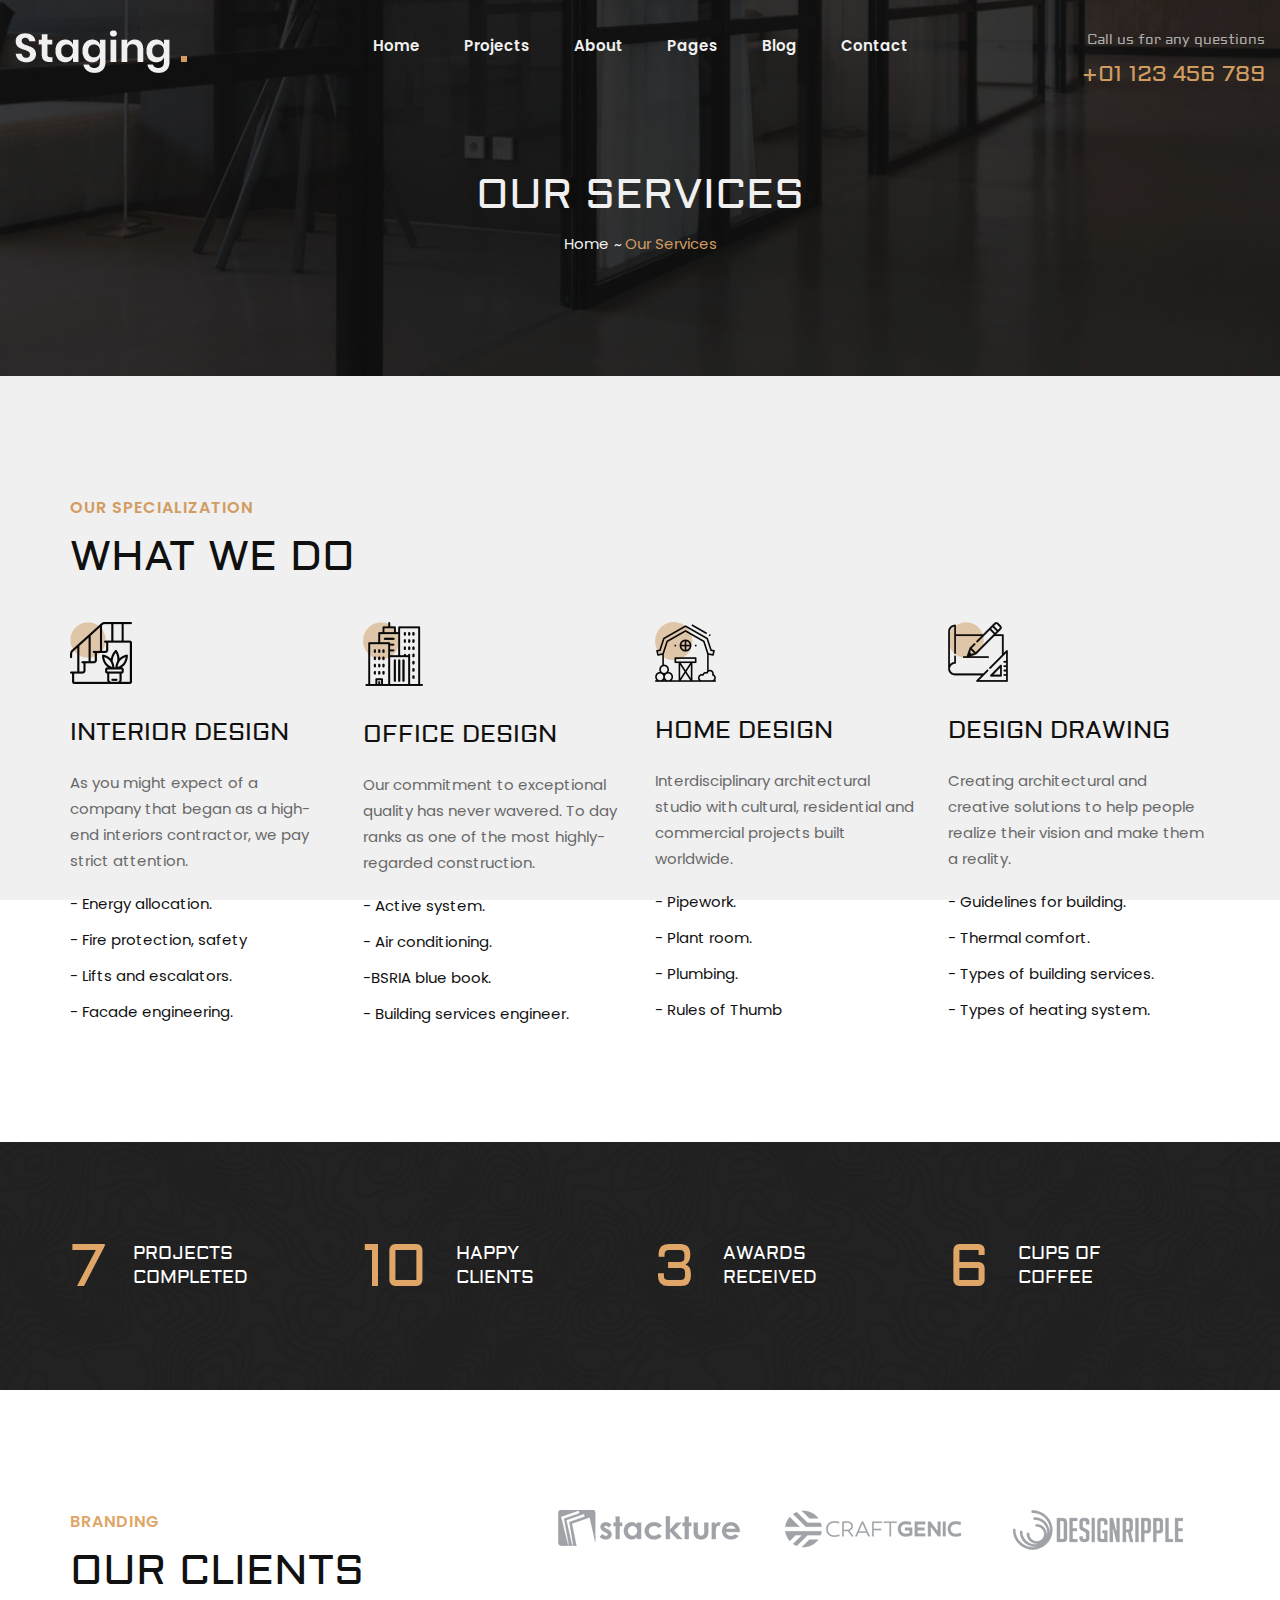
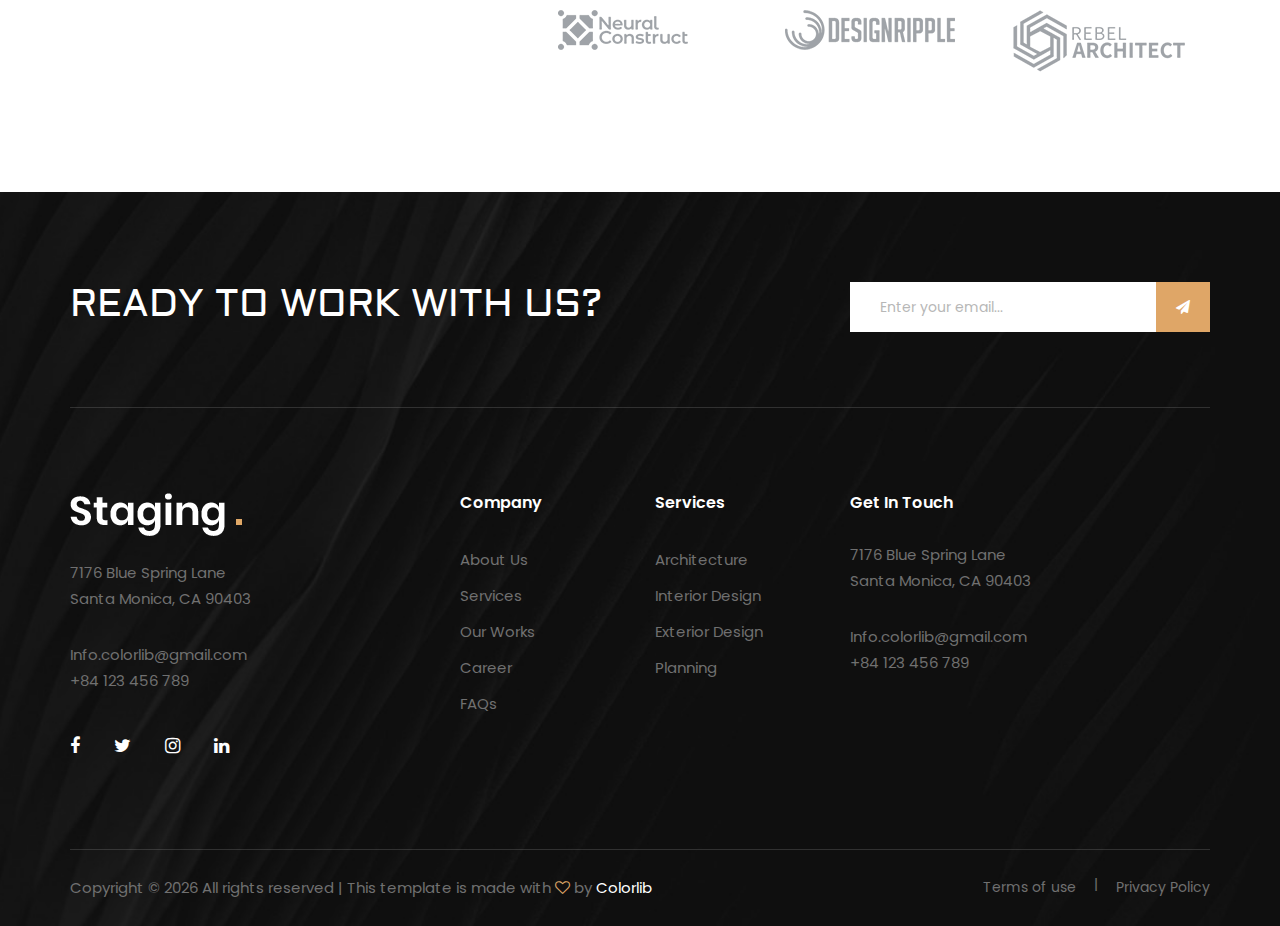
<file: services.html>
<!DOCTYPE html>
<html lang="zxx">

<head>
    <meta charset="UTF-8">
    <meta name="description" content="Interior Design">
    <meta name="keywords" content="Interior Design, Lift, customlifts, html">
    <meta name="viewport" content="width=device-width, initial-scale=1.0">
    <meta http-equiv="X-UA-Compatible" content="ie=edge">
    <title>SPARROW ELEVATORS</title>

    <!-- Google Font -->
    <link href="https://fonts.googleapis.com/css2?family=Poppins:wght@300;400;500;600;700;800;900&display=swap"
        rel="stylesheet">
    <link href="https://fonts.googleapis.com/css2?family=Aldrich&display=swap" rel="stylesheet">

    <!-- Css Styles -->
    <link rel="stylesheet" href="css/bootstrap.min.css" type="text/css">
    <link rel="stylesheet" href="css/font-awesome.min.css" type="text/css">
    <link rel="stylesheet" href="css/elegant-icons.css" type="text/css">
    <link rel="stylesheet" href="css/owl.carousel.min.css" type="text/css">
    <link rel="stylesheet" href="css/slicknav.min.css" type="text/css">
    <link rel="stylesheet" href="css/style.css" type="text/css">
</head>

<body>
    <!-- Page Preloder -->
    <div id="preloder">
        <div class="loader"></div>
    </div>

    <!-- Offcanvas Menu Begin -->
    <div class="offcanvas-menu-overlay"></div>
    <div class="offcanvas-menu-wrapper">
        <div class="offcanvas__logo">
            <a href="#"><img src="img/logo.png" alt=""></a>
        </div>
        <div id="mobile-menu-wrap"></div>
        <div class="offcanvas__widget">
            <span>Call us for any questions</span>
            <h4>+01 123 456 789</h4>
        </div>
    </div>
    <!-- Offcanvas Menu End -->

    <!-- Header Section Begin -->
    <header class="header">
        <div class="container-fluid">
            <div class="row">
                <div class="col-lg-3">
                    <div class="header__logo">
                        <a href="#"><img src="img/logo.png" alt=""></a>
                    </div>
                </div>
                <div class="col-lg-6">
                    <nav class="header__menu mobile-menu">
                        <ul>
                            <li><a href="./index.html">Home</a></li>
                            <li><a href="./projects.html">Projects</a></li>
                            <li><a href="./about.html">About</a></li>
                            <li><a href="#">Pages</a>
                                <ul class="dropdown">
                                    <li><a href="./Project-details.html">Project Details</a></li>
                                    <li><a href="./about.html">About</a></li>
                                    <li><a href="./services.html">Services</a></li>
                                    <li><a href="./blog-details.html">Blog Details</a></li>
                                </ul>
                            </li>
                            <li><a href="./blog.html">Blog</a></li>
                            <li><a href="./contact.html">Contact</a></li>
                        </ul>
                    </nav>
                </div>
                <div class="col-lg-3">
                    <div class="header__widget">
                        <span>Call us for any questions</span>
                        <h4>+01 123 456 789</h4>
                    </div>
                </div>
            </div>
            <div class="canvas__open"><i class="fa fa-bars"></i></div>
        </div>
    </header>
    <!-- Header Section End -->

    <!-- Breadcrumb Section Begin -->
    <div class="breadcrumb-option spad set-bg" data-setbg="img/breadcrumb-bg.jpg">
        <div class="container">
            <div class="row">
                <div class="col-lg-12 text-center">
                    <div class="breadcrumb__text">
                        <h2>Our Services</h2>
                        <div class="breadcrumb__links">
                            <a href="./index.html">Home</a>
                            <span>Our Services</span>
                        </div>
                    </div>
                </div>
            </div>
        </div>
    </div>
    <!-- Breadcrumb Section End -->

    <!-- Services Section Begin -->
    <section class="services services-page spad">
        <div class="container">
            <div class="row">
                <div class="col-lg-12">
                    <div class="section-title">
                        <span>Our specialization</span>
                        <h2>What we do</h2>
                    </div>
                </div>
            </div>
            <div class="row">
                <div class="col-lg-3 col-md-6 col-sm-6">
                    <div class="services__item">
                        <img src="img/services/services-1.png" alt="">
                        <h4>Interior Design</h4>
                        <p>As you might expect of a company that began as a high-end interiors contractor, we pay strict
                            attention.</p>
                        <ul>
                            <li>- Energy allocation.</li>
                            <li>- Fire protection, safety</li>
                            <li>- Lifts and escalators.</li>
                            <li>- Facade engineering.</li>
                        </ul>
                    </div>
                </div>
                <div class="col-lg-3 col-md-6 col-sm-6">
                    <div class="services__item">
                        <img src="img/services/services-2.png" alt="">
                        <h4>Office Design</h4>
                        <p>Our commitment to exceptional quality has never wavered. To day ranks as one of the most
                            highly-regarded construction.</p>
                        <ul>
                            <li>- Active system.</li>
                            <li>- Air conditioning.</li>
                            <li> -BSRIA blue book.</li>
                            <li>- Building services engineer.</li>
                        </ul>
                    </div>
                </div>
                <div class="col-lg-3 col-md-6 col-sm-6">
                    <div class="services__item">
                        <img src="img/services/services-3.png" alt="">
                        <h4>Home Design</h4>
                        <p>Interdisciplinary architectural studio with cultural, residential and commercial projects
                            built worldwide.</p>
                        <ul>
                            <li>- Pipework.</li>
                            <li>- Plant room.</li>
                            <li> - Plumbing.</li>
                            <li>- Rules of Thumb</li>
                        </ul>
                    </div>
                </div>
                <div class="col-lg-3 col-md-6 col-sm-6">
                    <div class="services__item">
                        <img src="img/services/services-4.png" alt="">
                        <h4>Design drawing</h4>
                        <p>Creating architectural and creative solutions to help people realize their vision and make
                            them a reality.</p>
                        <ul>
                            <li>- Guidelines for building.</li>
                            <li>- Thermal comfort.</li>
                            <li>- Types of building services.</li>
                            <li>- Types of heating system.</li>
                        </ul>
                    </div>
                </div>
            </div>
        </div>
    </section>
    <!-- Services Section End -->

    <!-- Counter Section End -->
    <section class="counter spad set-bg" data-setbg="img/counter-bg.jpg">
        <div class="container">
            <div class="counter__content">
                <div class="row">
                    <div class="col-lg-3 col-md-6 col-sm-6">
                        <div class="counter__item">
                            <div class="counter__item__number">
                                <h2 class="count">85</h2>
                            </div>
                            <div class="counter__item__text">
                                <h5>Projects<br /> Completed</h5>
                            </div>
                        </div>
                    </div>
                    <div class="col-lg-3 col-md-6 col-sm-6">
                        <div class="counter__item">
                            <div class="counter__item__number">
                                <h2 class="count">127</h2>
                            </div>
                            <div class="counter__item__text">
                                <h5>Happy<br /> Clients</h5>
                            </div>
                        </div>
                    </div>
                    <div class="col-lg-3 col-md-6 col-sm-6">
                        <div class="counter__item">
                            <div class="counter__item__number">
                                <h2 class="count">36</h2>
                            </div>
                            <div class="counter__item__text">
                                <h5>Awards<br /> Received</h5>
                            </div>
                        </div>
                    </div>
                    <div class="col-lg-3 col-md-6 col-sm-6">
                        <div class="counter__item">
                            <div class="counter__item__number">
                                <h2 class="count">74</h2>
                            </div>
                            <div class="counter__item__text">
                                <h5>Cups Of<br /> Coffee</h5>
                            </div>
                        </div>
                    </div>
                </div>
            </div>
        </div>
    </section>
    <!-- Counter Section End -->

    <!-- Client Section Begin -->
    <section class="clients spad">
        <div class="container">
            <div class="row">
                <div class="col-lg-5 col-md-5">
                    <div class="section-title">
                        <span>Branding</span>
                        <h2>Our Clients</h2>
                    </div>
                </div>
                <div class="col-lg-7 col-md-7">
                    <div class="row">
                        <div class="col-lg-4 col-md-4 col-sm-4">
                            <a href="#"><img src="img/logo/logo-1.png" alt=""></a>
                        </div>
                        <div class="col-lg-4 col-md-4 col-sm-4">
                            <a href="#"><img src="img/logo/logo-2.png" alt=""></a>
                        </div>
                        <div class="col-lg-4 col-md-4 col-sm-4">
                            <a href="#"><img src="img/logo/logo-3.png" alt=""></a>
                        </div>
                        <div class="col-lg-4 col-md-4 col-sm-4">
                            <a href="#"><img src="img/logo/logo-4.png" alt=""></a>
                        </div>
                        <div class="col-lg-4 col-md-4 col-sm-4">
                            <a href="#"><img src="img/logo/logo-3.png" alt=""></a>
                        </div>
                        <div class="col-lg-4 col-md-4 col-sm-4">
                            <a href="#"><img src="img/logo/logo-5.png" alt=""></a>
                        </div>
                    </div>
                </div>
            </div>
        </div>
    </section>
    <!-- Client Section End -->

    <!-- Footer Section Begin -->
    <footer class="footer set-bg" data-setbg="img/footer-bg.jpg">
        <div class="container">
            <div class="footer__top">
                <div class="row">
                    <div class="col-lg-8 col-md-6">
                        <div class="footer__top__text">
                            <h2>Ready To Work With Us?</h2>
                        </div>
                    </div>
                    <div class="col-lg-4 col-md-6">
                        <div class="footer__top__newslatter">
                            <form action="#">
                                <input type="text" placeholder="Enter your email...">
                                <button type="submit"><i class="fa fa-send"></i></button>
                            </form>
                        </div>
                    </div>
                </div>
            </div>
            <div class="row">
                <div class="col-lg-3 col-md-6 col-dm-6">
                    <div class="footer__about">
                        <div class="footer__logo">
                            <a href="#"><img src="img/logo.png" alt=""></a>
                        </div>
                        <p>7176 Blue Spring Lane <br />Santa Monica, CA 90403</p>
                        <ul>
                            <li>Info.colorlib@gmail.com</li>
                            <li>+84 123 456 789</li>
                        </ul>
                        <div class="footer__social">
                            <a href="#"><i class="fa fa-facebook"></i></a>
                            <a href="#"><i class="fa fa-twitter"></i></a>
                            <a href="#"><i class="fa fa-instagram"></i></a>
                            <a href="#"><i class="fa fa-linkedin"></i></a>
                        </div>
                    </div>
                </div>
                <div class="col-lg-2 offset-lg-1 col-md-3 col-sm-6">
                    <div class="footer__widget">
                        <h6>Company</h6>
                        <ul>
                            <li><a href="#">About Us</a></li>
                            <li><a href="#">Services</a></li>
                            <li><a href="#">Our Works</a></li>
                            <li><a href="#">Career</a></li>
                            <li><a href="#">FAQs</a></li>
                        </ul>
                    </div>
                </div>
                <div class="col-lg-2 col-md-3 col-sm-6">
                    <div class="footer__widget">
                        <h6>Services</h6>
                        <ul>
                            <li><a href="#">Architecture</a></li>
                            <li><a href="#">Interior Design</a></li>
                            <li><a href="#">Exterior Design</a></li>
                            <li><a href="#">Planning</a></li>
                        </ul>
                    </div>
                </div>
                <div class="col-lg-4 col-md-6 col-sm-6">
                    <div class="footer__address">
                        <h6>Get In Touch</h6>
                        <p>7176 Blue Spring Lane <br />Santa Monica, CA 90403</p>
                        <ul>
                            <li>Info.colorlib@gmail.com</li>
                            <li>+84 123 456 789</li>
                        </ul>
                    </div>
                </div>
            </div>
            <div class="copyright">
                <div class="row">
                    <div class="col-lg-8 col-md-7">
                        <div class="copyright__text">
                            <p>Copyright ©
                                <script>
                                    document.write(new Date().getFullYear());
                                </script> All rights reserved | This template is made with <i class="fa fa-heart-o"
                                    aria-hidden="true"></i> by <a href="https://colorlib.com"
                                    target="_blank">Colorlib</a>
                            </p>
                        </div>
                    </div>
                    <div class="col-lg-4 col-md-5">
                        <div class="copyright__widget">
                            <a href="#">Terms of use</a>
                            <a href="#">Privacy Policy</a>
                        </div>
                    </div>
                </div>
            </div>
        </div>
    </footer>
    <!-- Footer Section End -->

    <!-- Js Plugins -->
    <script src="js/jquery-3.3.1.min.js"></script>
    <script src="js/bootstrap.min.js"></script>
    <script src="js/jquery.slicknav.js"></script>
    <script src="js/owl.carousel.min.js"></script>
    <script src="js/slick.min.js"></script>
    <script src="js/main.js"></script>
</body>

</html>
</file>
<file: css/elegant-icons.css>
@font-face {
	font-family: 'ElegantIcons';
	src:url('../fonts/ElegantIcons.eot');
	src:url('../fonts/ElegantIcons.eot?#iefix') format('embedded-opentype'),
		url('../fonts/ElegantIcons.woff') format('woff'),
		url('../fonts/ElegantIcons.ttf') format('truetype'),
		url('../fonts/ElegantIcons.svg#ElegantIcons') format('svg');
	font-weight: normal;
	font-style: normal;
}

/* Use the following CSS code if you want to use data attributes for inserting your icons */
[data-icon]:before {
	font-family: 'ElegantIcons';
	content: attr(data-icon);
	speak: none;
	font-weight: normal;
	font-variant: normal;
	text-transform: none;
	line-height: 1;
	-webkit-font-smoothing: antialiased;
	-moz-osx-font-smoothing: grayscale;
}

/* Use the following CSS code if you want to have a class per icon */
/*
Instead of a list of all class selectors,
you can use the generic selector below, but it's slower:
[class*="your-class-prefix"] {
*/
.arrow_up, .arrow_down, .arrow_left, .arrow_right, .arrow_left-up, .arrow_right-up, .arrow_right-down, .arrow_left-down, .arrow-up-down, .arrow_up-down_alt, .arrow_left-right_alt, .arrow_left-right, .arrow_expand_alt2, .arrow_expand_alt, .arrow_condense, .arrow_expand, .arrow_move, .arrow_carrot-up, .arrow_carrot-down, .arrow_carrot-left, .arrow_carrot-right, .arrow_carrot-2up, .arrow_carrot-2down, .arrow_carrot-2left, .arrow_carrot-2right, .arrow_carrot-up_alt2, .arrow_carrot-down_alt2, .arrow_carrot-left_alt2, .arrow_carrot-right_alt2, .arrow_carrot-2up_alt2, .arrow_carrot-2down_alt2, .arrow_carrot-2left_alt2, .arrow_carrot-2right_alt2, .arrow_triangle-up, .arrow_triangle-down, .arrow_triangle-left, .arrow_triangle-right, .arrow_triangle-up_alt2, .arrow_triangle-down_alt2, .arrow_triangle-left_alt2, .arrow_triangle-right_alt2, .arrow_back, .icon_minus-06, .icon_plus, .icon_close, .icon_check, .icon_minus_alt2, .icon_plus_alt2, .icon_close_alt2, .icon_check_alt2, .icon_zoom-out_alt, .icon_zoom-in_alt, .icon_search, .icon_box-empty, .icon_box-selected, .icon_minus-box, .icon_plus-box, .icon_box-checked, .icon_circle-empty, .icon_circle-slelected, .icon_stop_alt2, .icon_stop, .icon_pause_alt2, .icon_pause, .icon_menu, .icon_menu-square_alt2, .icon_menu-circle_alt2, .icon_ul, .icon_ol, .icon_adjust-horiz, .icon_adjust-vert, .icon_document_alt, .icon_documents_alt, .icon_pencil, .icon_pencil-edit_alt, .icon_pencil-edit, .icon_folder-alt, .icon_folder-open_alt, .icon_folder-add_alt, .icon_info_alt, .icon_error-oct_alt, .icon_error-circle_alt, .icon_error-triangle_alt, .icon_question_alt2, .icon_question, .icon_comment_alt, .icon_chat_alt, .icon_vol-mute_alt, .icon_volume-low_alt, .icon_volume-high_alt, .icon_quotations, .icon_quotations_alt2, .icon_clock_alt, .icon_lock_alt, .icon_lock-open_alt, .icon_key_alt, .icon_cloud_alt, .icon_cloud-upload_alt, .icon_cloud-download_alt, .icon_image, .icon_images, .icon_lightbulb_alt, .icon_gift_alt, .icon_house_alt, .icon_genius, .icon_mobile, .icon_tablet, .icon_laptop, .icon_desktop, .icon_camera_alt, .icon_mail_alt, .icon_cone_alt, .icon_ribbon_alt, .icon_bag_alt, .icon_creditcard, .icon_cart_alt, .icon_paperclip, .icon_tag_alt, .icon_tags_alt, .icon_trash_alt, .icon_cursor_alt, .icon_mic_alt, .icon_compass_alt, .icon_pin_alt, .icon_pushpin_alt, .icon_map_alt, .icon_drawer_alt, .icon_toolbox_alt, .icon_book_alt, .icon_calendar, .icon_film, .icon_table, .icon_contacts_alt, .icon_headphones, .icon_lifesaver, .icon_piechart, .icon_refresh, .icon_link_alt, .icon_link, .icon_loading, .icon_blocked, .icon_archive_alt, .icon_heart_alt, .icon_star_alt, .icon_star-half_alt, .icon_star, .icon_star-half, .icon_tools, .icon_tool, .icon_cog, .icon_cogs, .arrow_up_alt, .arrow_down_alt, .arrow_left_alt, .arrow_right_alt, .arrow_left-up_alt, .arrow_right-up_alt, .arrow_right-down_alt, .arrow_left-down_alt, .arrow_condense_alt, .arrow_expand_alt3, .arrow_carrot_up_alt, .arrow_carrot-down_alt, .arrow_carrot-left_alt, .arrow_carrot-right_alt, .arrow_carrot-2up_alt, .arrow_carrot-2dwnn_alt, .arrow_carrot-2left_alt, .arrow_carrot-2right_alt, .arrow_triangle-up_alt, .arrow_triangle-down_alt, .arrow_triangle-left_alt, .arrow_triangle-right_alt, .icon_minus_alt, .icon_plus_alt, .icon_close_alt, .icon_check_alt, .icon_zoom-out, .icon_zoom-in, .icon_stop_alt, .icon_menu-square_alt, .icon_menu-circle_alt, .icon_document, .icon_documents, .icon_pencil_alt, .icon_folder, .icon_folder-open, .icon_folder-add, .icon_folder_upload, .icon_folder_download, .icon_info, .icon_error-circle, .icon_error-oct, .icon_error-triangle, .icon_question_alt, .icon_comment, .icon_chat, .icon_vol-mute, .icon_volume-low, .icon_volume-high, .icon_quotations_alt, .icon_clock, .icon_lock, .icon_lock-open, .icon_key, .icon_cloud, .icon_cloud-upload, .icon_cloud-download, .icon_lightbulb, .icon_gift, .icon_house, .icon_camera, .icon_mail, .icon_cone, .icon_ribbon, .icon_bag, .icon_cart, .icon_tag, .icon_tags, .icon_trash, .icon_cursor, .icon_mic, .icon_compass, .icon_pin, .icon_pushpin, .icon_map, .icon_drawer, .icon_toolbox, .icon_book, .icon_contacts, .icon_archive, .icon_heart, .icon_profile, .icon_group, .icon_grid-2x2, .icon_grid-3x3, .icon_music, .icon_pause_alt, .icon_phone, .icon_upload, .icon_download, .social_facebook, .social_twitter, .social_pinterest, .social_googleplus, .social_tumblr, .social_tumbleupon, .social_wordpress, .social_instagram, .social_dribbble, .social_vimeo, .social_linkedin, .social_rss, .social_deviantart, .social_share, .social_myspace, .social_skype, .social_youtube, .social_picassa, .social_googledrive, .social_flickr, .social_blogger, .social_spotify, .social_delicious, .social_facebook_circle, .social_twitter_circle, .social_pinterest_circle, .social_googleplus_circle, .social_tumblr_circle, .social_stumbleupon_circle, .social_wordpress_circle, .social_instagram_circle, .social_dribbble_circle, .social_vimeo_circle, .social_linkedin_circle, .social_rss_circle, .social_deviantart_circle, .social_share_circle, .social_myspace_circle, .social_skype_circle, .social_youtube_circle, .social_picassa_circle, .social_googledrive_alt2, .social_flickr_circle, .social_blogger_circle, .social_spotify_circle, .social_delicious_circle, .social_facebook_square, .social_twitter_square, .social_pinterest_square, .social_googleplus_square, .social_tumblr_square, .social_stumbleupon_square, .social_wordpress_square, .social_instagram_square, .social_dribbble_square, .social_vimeo_square, .social_linkedin_square, .social_rss_square, .social_deviantart_square, .social_share_square, .social_myspace_square, .social_skype_square, .social_youtube_square, .social_picassa_square, .social_googledrive_square, .social_flickr_square, .social_blogger_square, .social_spotify_square, .social_delicious_square, .icon_printer, .icon_calulator, .icon_building, .icon_floppy, .icon_drive, .icon_search-2, .icon_id, .icon_id-2, .icon_puzzle, .icon_like, .icon_dislike, .icon_mug, .icon_currency, .icon_wallet, .icon_pens, .icon_easel, .icon_flowchart, .icon_datareport, .icon_briefcase, .icon_shield, .icon_percent, .icon_globe, .icon_globe-2, .icon_target, .icon_hourglass, .icon_balance, .icon_rook, .icon_printer-alt, .icon_calculator_alt, .icon_building_alt, .icon_floppy_alt, .icon_drive_alt, .icon_search_alt, .icon_id_alt, .icon_id-2_alt, .icon_puzzle_alt, .icon_like_alt, .icon_dislike_alt, .icon_mug_alt, .icon_currency_alt, .icon_wallet_alt, .icon_pens_alt, .icon_easel_alt, .icon_flowchart_alt, .icon_datareport_alt, .icon_briefcase_alt, .icon_shield_alt, .icon_percent_alt, .icon_globe_alt, .icon_clipboard {
	font-family: 'ElegantIcons';
	speak: none;
	font-style: normal;
	font-weight: normal;
	font-variant: normal;
	text-transform: none;
	line-height: 1;
	-webkit-font-smoothing: antialiased;
}
.arrow_up:before {
	content: "\21";
}
.arrow_down:before {
	content: "\22";
}
.arrow_left:before {
	content: "\23";
}
.arrow_right:before {
	content: "\24";
}
.arrow_left-up:before {
	content: "\25";
}
.arrow_right-up:before {
	content: "\26";
}
.arrow_right-down:before {
	content: "\27";
}
.arrow_left-down:before {
	content: "\28";
}
.arrow-up-down:before {
	content: "\29";
}
.arrow_up-down_alt:before {
	content: "\2a";
}
.arrow_left-right_alt:before {
	content: "\2b";
}
.arrow_left-right:before {
	content: "\2c";
}
.arrow_expand_alt2:before {
	content: "\2d";
}
.arrow_expand_alt:before {
	content: "\2e";
}
.arrow_condense:before {
	content: "\2f";
}
.arrow_expand:before {
	content: "\30";
}
.arrow_move:before {
	content: "\31";
}
.arrow_carrot-up:before {
	content: "\32";
}
.arrow_carrot-down:before {
	content: "\33";
}
.arrow_carrot-left:before {
	content: "\34";
}
.arrow_carrot-right:before {
	content: "\35";
}
.arrow_carrot-2up:before {
	content: "\36";
}
.arrow_carrot-2down:before {
	content: "\37";
}
.arrow_carrot-2left:before {
	content: "\38";
}
.arrow_carrot-2right:before {
	content: "\39";
}
.arrow_carrot-up_alt2:before {
	content: "\3a";
}
.arrow_carrot-down_alt2:before {
	content: "\3b";
}
.arrow_carrot-left_alt2:before {
	content: "\3c";
}
.arrow_carrot-right_alt2:before {
	content: "\3d";
}
.arrow_carrot-2up_alt2:before {
	content: "\3e";
}
.arrow_carrot-2down_alt2:before {
	content: "\3f";
}
.arrow_carrot-2left_alt2:before {
	content: "\40";
}
.arrow_carrot-2right_alt2:before {
	content: "\41";
}
.arrow_triangle-up:before {
	content: "\42";
}
.arrow_triangle-down:before {
	content: "\43";
}
.arrow_triangle-left:before {
	content: "\44";
}
.arrow_triangle-right:before {
	content: "\45";
}
.arrow_triangle-up_alt2:before {
	content: "\46";
}
.arrow_triangle-down_alt2:before {
	content: "\47";
}
.arrow_triangle-left_alt2:before {
	content: "\48";
}
.arrow_triangle-right_alt2:before {
	content: "\49";
}
.arrow_back:before {
	content: "\4a";
}
.icon_minus-06:before {
	content: "\4b";
}
.icon_plus:before {
	content: "\4c";
}
.icon_close:before {
	content: "\4d";
}
.icon_check:before {
	content: "\4e";
}
.icon_minus_alt2:before {
	content: "\4f";
}
.icon_plus_alt2:before {
	content: "\50";
}
.icon_close_alt2:before {
	content: "\51";
}
.icon_check_alt2:before {
	content: "\52";
}
.icon_zoom-out_alt:before {
	content: "\53";
}
.icon_zoom-in_alt:before {
	content: "\54";
}
.icon_search:before {
	content: "\55";
}
.icon_box-empty:before {
	content: "\56";
}
.icon_box-selected:before {
	content: "\57";
}
.icon_minus-box:before {
	content: "\58";
}
.icon_plus-box:before {
	content: "\59";
}
.icon_box-checked:before {
	content: "\5a";
}
.icon_circle-empty:before {
	content: "\5b";
}
.icon_circle-slelected:before {
	content: "\5c";
}
.icon_stop_alt2:before {
	content: "\5d";
}
.icon_stop:before {
	content: "\5e";
}
.icon_pause_alt2:before {
	content: "\5f";
}
.icon_pause:before {
	content: "\60";
}
.icon_menu:before {
	content: "\61";
}
.icon_menu-square_alt2:before {
	content: "\62";
}
.icon_menu-circle_alt2:before {
	content: "\63";
}
.icon_ul:before {
	content: "\64";
}
.icon_ol:before {
	content: "\65";
}
.icon_adjust-horiz:before {
	content: "\66";
}
.icon_adjust-vert:before {
	content: "\67";
}
.icon_document_alt:before {
	content: "\68";
}
.icon_documents_alt:before {
	content: "\69";
}
.icon_pencil:before {
	content: "\6a";
}
.icon_pencil-edit_alt:before {
	content: "\6b";
}
.icon_pencil-edit:before {
	content: "\6c";
}
.icon_folder-alt:before {
	content: "\6d";
}
.icon_folder-open_alt:before {
	content: "\6e";
}
.icon_folder-add_alt:before {
	content: "\6f";
}
.icon_info_alt:before {
	content: "\70";
}
.icon_error-oct_alt:before {
	content: "\71";
}
.icon_error-circle_alt:before {
	content: "\72";
}
.icon_error-triangle_alt:before {
	content: "\73";
}
.icon_question_alt2:before {
	content: "\74";
}
.icon_question:before {
	content: "\75";
}
.icon_comment_alt:before {
	content: "\76";
}
.icon_chat_alt:before {
	content: "\77";
}
.icon_vol-mute_alt:before {
	content: "\78";
}
.icon_volume-low_alt:before {
	content: "\79";
}
.icon_volume-high_alt:before {
	content: "\7a";
}
.icon_quotations:before {
	content: "\7b";
}
.icon_quotations_alt2:before {
	content: "\7c";
}
.icon_clock_alt:before {
	content: "\7d";
}
.icon_lock_alt:before {
	content: "\7e";
}
.icon_lock-open_alt:before {
	content: "\e000";
}
.icon_key_alt:before {
	content: "\e001";
}
.icon_cloud_alt:before {
	content: "\e002";
}
.icon_cloud-upload_alt:before {
	content: "\e003";
}
.icon_cloud-download_alt:before {
	content: "\e004";
}
.icon_image:before {
	content: "\e005";
}
.icon_images:before {
	content: "\e006";
}
.icon_lightbulb_alt:before {
	content: "\e007";
}
.icon_gift_alt:before {
	content: "\e008";
}
.icon_house_alt:before {
	content: "\e009";
}
.icon_genius:before {
	content: "\e00a";
}
.icon_mobile:before {
	content: "\e00b";
}
.icon_tablet:before {
	content: "\e00c";
}
.icon_laptop:before {
	content: "\e00d";
}
.icon_desktop:before {
	content: "\e00e";
}
.icon_camera_alt:before {
	content: "\e00f";
}
.icon_mail_alt:before {
	content: "\e010";
}
.icon_cone_alt:before {
	content: "\e011";
}
.icon_ribbon_alt:before {
	content: "\e012";
}
.icon_bag_alt:before {
	content: "\e013";
}
.icon_creditcard:before {
	content: "\e014";
}
.icon_cart_alt:before {
	content: "\e015";
}
.icon_paperclip:before {
	content: "\e016";
}
.icon_tag_alt:before {
	content: "\e017";
}
.icon_tags_alt:before {
	content: "\e018";
}
.icon_trash_alt:before {
	content: "\e019";
}
.icon_cursor_alt:before {
	content: "\e01a";
}
.icon_mic_alt:before {
	content: "\e01b";
}
.icon_compass_alt:before {
	content: "\e01c";
}
.icon_pin_alt:before {
	content: "\e01d";
}
.icon_pushpin_alt:before {
	content: "\e01e";
}
.icon_map_alt:before {
	content: "\e01f";
}
.icon_drawer_alt:before {
	content: "\e020";
}
.icon_toolbox_alt:before {
	content: "\e021";
}
.icon_book_alt:before {
	content: "\e022";
}
.icon_calendar:before {
	content: "\e023";
}
.icon_film:before {
	content: "\e024";
}
.icon_table:before {
	content: "\e025";
}
.icon_contacts_alt:before {
	content: "\e026";
}
.icon_headphones:before {
	content: "\e027";
}
.icon_lifesaver:before {
	content: "\e028";
}
.icon_piechart:before {
	content: "\e029";
}
.icon_refresh:before {
	content: "\e02a";
}
.icon_link_alt:before {
	content: "\e02b";
}
.icon_link:before {
	content: "\e02c";
}
.icon_loading:before {
	content: "\e02d";
}
.icon_blocked:before {
	content: "\e02e";
}
.icon_archive_alt:before {
	content: "\e02f";
}
.icon_heart_alt:before {
	content: "\e030";
}
.icon_star_alt:before {
	content: "\e031";
}
.icon_star-half_alt:before {
	content: "\e032";
}
.icon_star:before {
	content: "\e033";
}
.icon_star-half:before {
	content: "\e034";
}
.icon_tools:before {
	content: "\e035";
}
.icon_tool:before {
	content: "\e036";
}
.icon_cog:before {
	content: "\e037";
}
.icon_cogs:before {
	content: "\e038";
}
.arrow_up_alt:before {
	content: "\e039";
}
.arrow_down_alt:before {
	content: "\e03a";
}
.arrow_left_alt:before {
	content: "\e03b";
}
.arrow_right_alt:before {
	content: "\e03c";
}
.arrow_left-up_alt:before {
	content: "\e03d";
}
.arrow_right-up_alt:before {
	content: "\e03e";
}
.arrow_right-down_alt:before {
	content: "\e03f";
}
.arrow_left-down_alt:before {
	content: "\e040";
}
.arrow_condense_alt:before {
	content: "\e041";
}
.arrow_expand_alt3:before {
	content: "\e042";
}
.arrow_carrot_up_alt:before {
	content: "\e043";
}
.arrow_carrot-down_alt:before {
	content: "\e044";
}
.arrow_carrot-left_alt:before {
	content: "\e045";
}
.arrow_carrot-right_alt:before {
	content: "\e046";
}
.arrow_carrot-2up_alt:before {
	content: "\e047";
}
.arrow_carrot-2dwnn_alt:before {
	content: "\e048";
}
.arrow_carrot-2left_alt:before {
	content: "\e049";
}
.arrow_carrot-2right_alt:before {
	content: "\e04a";
}
.arrow_triangle-up_alt:before {
	content: "\e04b";
}
.arrow_triangle-down_alt:before {
	content: "\e04c";
}
.arrow_triangle-left_alt:before {
	content: "\e04d";
}
.arrow_triangle-right_alt:before {
	content: "\e04e";
}
.icon_minus_alt:before {
	content: "\e04f";
}
.icon_plus_alt:before {
	content: "\e050";
}
.icon_close_alt:before {
	content: "\e051";
}
.icon_check_alt:before {
	content: "\e052";
}
.icon_zoom-out:before {
	content: "\e053";
}
.icon_zoom-in:before {
	content: "\e054";
}
.icon_stop_alt:before {
	content: "\e055";
}
.icon_menu-square_alt:before {
	content: "\e056";
}
.icon_menu-circle_alt:before {
	content: "\e057";
}
.icon_document:before {
	content: "\e058";
}
.icon_documents:before {
	content: "\e059";
}
.icon_pencil_alt:before {
	content: "\e05a";
}
.icon_folder:before {
	content: "\e05b";
}
.icon_folder-open:before {
	content: "\e05c";
}
.icon_folder-add:before {
	content: "\e05d";
}
.icon_folder_upload:before {
	content: "\e05e";
}
.icon_folder_download:before {
	content: "\e05f";
}
.icon_info:before {
	content: "\e060";
}
.icon_error-circle:before {
	content: "\e061";
}
.icon_error-oct:before {
	content: "\e062";
}
.icon_error-triangle:before {
	content: "\e063";
}
.icon_question_alt:before {
	content: "\e064";
}
.icon_comment:before {
	content: "\e065";
}
.icon_chat:before {
	content: "\e066";
}
.icon_vol-mute:before {
	content: "\e067";
}
.icon_volume-low:before {
	content: "\e068";
}
.icon_volume-high:before {
	content: "\e069";
}
.icon_quotations_alt:before {
	content: "\e06a";
}
.icon_clock:before {
	content: "\e06b";
}
.icon_lock:before {
	content: "\e06c";
}
.icon_lock-open:before {
	content: "\e06d";
}
.icon_key:before {
	content: "\e06e";
}
.icon_cloud:before {
	content: "\e06f";
}
.icon_cloud-upload:before {
	content: "\e070";
}
.icon_cloud-download:before {
	content: "\e071";
}
.icon_lightbulb:before {
	content: "\e072";
}
.icon_gift:before {
	content: "\e073";
}
.icon_house:before {
	content: "\e074";
}
.icon_camera:before {
	content: "\e075";
}
.icon_mail:before {
	content: "\e076";
}
.icon_cone:before {
	content: "\e077";
}
.icon_ribbon:before {
	content: "\e078";
}
.icon_bag:before {
	content: "\e079";
}
.icon_cart:before {
	content: "\e07a";
}
.icon_tag:before {
	content: "\e07b";
}
.icon_tags:before {
	content: "\e07c";
}
.icon_trash:before {
	content: "\e07d";
}
.icon_cursor:before {
	content: "\e07e";
}
.icon_mic:before {
	content: "\e07f";
}
.icon_compass:before {
	content: "\e080";
}
.icon_pin:before {
	content: "\e081";
}
.icon_pushpin:before {
	content: "\e082";
}
.icon_map:before {
	content: "\e083";
}
.icon_drawer:before {
	content: "\e084";
}
.icon_toolbox:before {
	content: "\e085";
}
.icon_book:before {
	content: "\e086";
}
.icon_contacts:before {
	content: "\e087";
}
.icon_archive:before {
	content: "\e088";
}
.icon_heart:before {
	content: "\e089";
}
.icon_profile:before {
	content: "\e08a";
}
.icon_group:before {
	content: "\e08b";
}
.icon_grid-2x2:before {
	content: "\e08c";
}
.icon_grid-3x3:before {
	content: "\e08d";
}
.icon_music:before {
	content: "\e08e";
}
.icon_pause_alt:before {
	content: "\e08f";
}
.icon_phone:before {
	content: "\e090";
}
.icon_upload:before {
	content: "\e091";
}
.icon_download:before {
	content: "\e092";
}
.social_facebook:before {
	content: "\e093";
}
.social_twitter:before {
	content: "\e094";
}
.social_pinterest:before {
	content: "\e095";
}
.social_googleplus:before {
	content: "\e096";
}
.social_tumblr:before {
	content: "\e097";
}
.social_tumbleupon:before {
	content: "\e098";
}
.social_wordpress:before {
	content: "\e099";
}
.social_instagram:before {
	content: "\e09a";
}
.social_dribbble:before {
	content: "\e09b";
}
.social_vimeo:before {
	content: "\e09c";
}
.social_linkedin:before {
	content: "\e09d";
}
.social_rss:before {
	content: "\e09e";
}
.social_deviantart:before {
	content: "\e09f";
}
.social_share:before {
	content: "\e0a0";
}
.social_myspace:before {
	content: "\e0a1";
}
.social_skype:before {
	content: "\e0a2";
}
.social_youtube:before {
	content: "\e0a3";
}
.social_picassa:before {
	content: "\e0a4";
}
.social_googledrive:before {
	content: "\e0a5";
}
.social_flickr:before {
	content: "\e0a6";
}
.social_blogger:before {
	content: "\e0a7";
}
.social_spotify:before {
	content: "\e0a8";
}
.social_delicious:before {
	content: "\e0a9";
}
.social_facebook_circle:before {
	content: "\e0aa";
}
.social_twitter_circle:before {
	content: "\e0ab";
}
.social_pinterest_circle:before {
	content: "\e0ac";
}
.social_googleplus_circle:before {
	content: "\e0ad";
}
.social_tumblr_circle:before {
	content: "\e0ae";
}
.social_stumbleupon_circle:before {
	content: "\e0af";
}
.social_wordpress_circle:before {
	content: "\e0b0";
}
.social_instagram_circle:before {
	content: "\e0b1";
}
.social_dribbble_circle:before {
	content: "\e0b2";
}
.social_vimeo_circle:before {
	content: "\e0b3";
}
.social_linkedin_circle:before {
	content: "\e0b4";
}
.social_rss_circle:before {
	content: "\e0b5";
}
.social_deviantart_circle:before {
	content: "\e0b6";
}
.social_share_circle:before {
	content: "\e0b7";
}
.social_myspace_circle:before {
	content: "\e0b8";
}
.social_skype_circle:before {
	content: "\e0b9";
}
.social_youtube_circle:before {
	content: "\e0ba";
}
.social_picassa_circle:before {
	content: "\e0bb";
}
.social_googledrive_alt2:before {
	content: "\e0bc";
}
.social_flickr_circle:before {
	content: "\e0bd";
}
.social_blogger_circle:before {
	content: "\e0be";
}
.social_spotify_circle:before {
	content: "\e0bf";
}
.social_delicious_circle:before {
	content: "\e0c0";
}
.social_facebook_square:before {
	content: "\e0c1";
}
.social_twitter_square:before {
	content: "\e0c2";
}
.social_pinterest_square:before {
	content: "\e0c3";
}
.social_googleplus_square:before {
	content: "\e0c4";
}
.social_tumblr_square:before {
	content: "\e0c5";
}
.social_stumbleupon_square:before {
	content: "\e0c6";
}
.social_wordpress_square:before {
	content: "\e0c7";
}
.social_instagram_square:before {
	content: "\e0c8";
}
.social_dribbble_square:before {
	content: "\e0c9";
}
.social_vimeo_square:before {
	content: "\e0ca";
}
.social_linkedin_square:before {
	content: "\e0cb";
}
.social_rss_square:before {
	content: "\e0cc";
}
.social_deviantart_square:before {
	content: "\e0cd";
}
.social_share_square:before {
	content: "\e0ce";
}
.social_myspace_square:before {
	content: "\e0cf";
}
.social_skype_square:before {
	content: "\e0d0";
}
.social_youtube_square:before {
	content: "\e0d1";
}
.social_picassa_square:before {
	content: "\e0d2";
}
.social_googledrive_square:before {
	content: "\e0d3";
}
.social_flickr_square:before {
	content: "\e0d4";
}
.social_blogger_square:before {
	content: "\e0d5";
}
.social_spotify_square:before {
	content: "\e0d6";
}
.social_delicious_square:before {
	content: "\e0d7";
}
.icon_printer:before {
	content: "\e103";
}
.icon_calulator:before {
	content: "\e0ee";
}
.icon_building:before {
	content: "\e0ef";
}
.icon_floppy:before {
	content: "\e0e8";
}
.icon_drive:before {
	content: "\e0ea";
}
.icon_search-2:before {
	content: "\e101";
}
.icon_id:before {
	content: "\e107";
}
.icon_id-2:before {
	content: "\e108";
}
.icon_puzzle:before {
	content: "\e102";
}
.icon_like:before {
	content: "\e106";
}
.icon_dislike:before {
	content: "\e0eb";
}
.icon_mug:before {
	content: "\e105";
}
.icon_currency:before {
	content: "\e0ed";
}
.icon_wallet:before {
	content: "\e100";
}
.icon_pens:before {
	content: "\e104";
}
.icon_easel:before {
	content: "\e0e9";
}
.icon_flowchart:before {
	content: "\e109";
}
.icon_datareport:before {
	content: "\e0ec";
}
.icon_briefcase:before {
	content: "\e0fe";
}
.icon_shield:before {
	content: "\e0f6";
}
.icon_percent:before {
	content: "\e0fb";
}
.icon_globe:before {
	content: "\e0e2";
}
.icon_globe-2:before {
	content: "\e0e3";
}
.icon_target:before {
	content: "\e0f5";
}
.icon_hourglass:before {
	content: "\e0e1";
}
.icon_balance:before {
	content: "\e0ff";
}
.icon_rook:before {
	content: "\e0f8";
}
.icon_printer-alt:before {
	content: "\e0fa";
}
.icon_calculator_alt:before {
	content: "\e0e7";
}
.icon_building_alt:before {
	content: "\e0fd";
}
.icon_floppy_alt:before {
	content: "\e0e4";
}
.icon_drive_alt:before {
	content: "\e0e5";
}
.icon_search_alt:before {
	content: "\e0f7";
}
.icon_id_alt:before {
	content: "\e0e0";
}
.icon_id-2_alt:before {
	content: "\e0fc";
}
.icon_puzzle_alt:before {
	content: "\e0f9";
}
.icon_like_alt:before {
	content: "\e0dd";
}
.icon_dislike_alt:before {
	content: "\e0f1";
}
.icon_mug_alt:before {
	content: "\e0dc";
}
.icon_currency_alt:before {
	content: "\e0f3";
}
.icon_wallet_alt:before {
	content: "\e0d8";
}
.icon_pens_alt:before {
	content: "\e0db";
}
.icon_easel_alt:before {
	content: "\e0f0";
}
.icon_flowchart_alt:before {
	content: "\e0df";
}
.icon_datareport_alt:before {
	content: "\e0f2";
}
.icon_briefcase_alt:before {
	content: "\e0f4";
}
.icon_shield_alt:before {
	content: "\e0d9";
}
.icon_percent_alt:before {
	content: "\e0da";
}
.icon_globe_alt:before {
	content: "\e0de";
}
.icon_clipboard:before {
	content: "\e0e6";
}


	.glyph {
		float: left;
		text-align: center;
		padding: .75em;
		margin: .4em 1.5em .75em 0;
		width: 6em;
text-shadow: none;
	}
        .glyph_big {
        font-size: 128px;
        color: #59c5dc;
        float: left;
        margin-right: 20px;
        }

        .glyph div { padding-bottom: 10px;}

	.glyph input {
		font-family: consolas, monospace;
		font-size: 12px;
		width: 100%;
		text-align: center;
		border: 0;
		box-shadow: 0 0 0 1px #ccc;
		padding: .2em;
                -moz-border-radius: 5px;
                -webkit-border-radius: 5px;
	}
	.centered {
		margin-left: auto;
		margin-right: auto;
	}
	.glyph .fs1 {
		font-size: 2em;
	}
</file>
<file: css/style.css>
/******************************************************************
  Theme Name: Staging
  Description: Staging bootstrap tamplate
  Author: Colorib
  Author URI: https://www.colorib.com//
  Version: 1.0
  Created: Colorib
******************************************************************/

/*------------------------------------------------------------------
[Table of contents]

1.  Template default CSS
	1.1	Variables
	1.2	Mixins
	1.3	Flexbox
	1.4	Reset
2.  Helper Css
3.  Header Section
4.  Hero Section
5.  Banner Section
6.  Product Section
7.  Intagram Section
8.  Latest Section
9.  Contact
10.  Footer Style
-------------------------------------------------------------------*/

/*----------------------------------------*/

/* Template default CSS
/*----------------------------------------*/

html,
body {
	height: 100%;
	font-family: "Poppins", sans-serif;
	-webkit-font-smoothing: antialiased;
}

h1,
h2,
h3,
h4,
h5,
h6 {
	margin: 0;
	color: #111111;
	font-weight: 400;
	font-family: "Aldrich", sans-serif;
}

h1 {
	font-size: 70px;
}

h2 {
	font-size: 36px;
}

h3 {
	font-size: 30px;
}

h4 {
	font-size: 24px;
}

h5 {
	font-size: 18px;
}

h6 {
	font-size: 16px;
}

p {
	font-size: 15px;
	font-family: "Poppins", sans-serif;
	color: #707070;
	font-weight: 400;
	line-height: 26px;
	margin: 0 0 15px 0;
}

img {
	max-width: 100%;
}

input:focus,
select:focus,
button:focus,
textarea:focus {
	outline: none;
}

a:hover,
a:focus {
	text-decoration: none;
	outline: none;
	color: #ffffff;
}

ul,
ol {
	padding: 0;
	margin: 0;
}

/*---------------------
  Helper CSS
-----------------------*/

.section-title {
	margin-bottom: 40px;
}

.section-title span {
	color: #dfa667;
	font-size: 16px;
	font-weight: 600;
	text-transform: uppercase;
	letter-spacing: 1px;
	display: block;
	margin-bottom: 12px;
}

.section-title h2 {
	font-size: 42px;
	color: #111111;
	line-height: 50px;
	text-transform: uppercase;
}

.set-bg {
	background-repeat: no-repeat;
	background-size: cover;
	background-position: top center;
}

.spad {
	padding-top: 100px;
	padding-bottom: 100px;
}

.text-white h1,
.text-white h2,
.text-white h3,
.text-white h4,
.text-white h5,
.text-white h6,
.text-white p,
.text-white span,
.text-white li,
.text-white a {
	color: #fff;
}

/* buttons */

.primary-btn {
	display: inline-block;
	font-size: 16px;
	font-weight: 700;
	padding: 16px 50px;
	color: #ffffff;
	position: relative;
}

.primary-btn.normal-btn {
	color: #111111;
}

.primary-btn.normal-btn:before {
	border-color: #c4c4c4;
}

.primary-btn.normal-btn:after {
	border-color: #c4c4c4;
}

.primary-btn:before {
	position: absolute;
	left: 0;
	bottom: 0;
	height: 28px;
	width: 28px;
	border-left: 2px solid rgba(255, 255, 255, 0.2);
	border-bottom: 2px solid rgba(255, 255, 255, 0.2);
	content: "";
	border-radius: 0 0 0 4px;
	-webkit-transition: all, 0.5s;
	-o-transition: all, 0.5s;
	transition: all, 0.5s;
}

.primary-btn:after {
	position: absolute;
	right: 0;
	top: 0;
	height: 28px;
	width: 28px;
	border-right: 2px solid rgba(255, 255, 255, 0.2);
	border-top: 2px solid rgba(255, 255, 255, 0.2);
	content: "";
	border-radius: 0 4px 0 0;
	-webkit-transition: all, 0.5s;
	-o-transition: all, 0.5s;
	transition: all, 0.5s;
}

.primary-btn:hover:before {
	height: 100%;
	width: 100%;
	border-radius: 4px;
}

.primary-btn:hover:after {
	height: 100%;
	width: 100%;
	border-radius: 4px;
}

.site-btn {
	font-size: 16px;
	color: #ffffff;
	background: #dfa667;
	font-weight: 600;
	border: none;
	display: inline-block;
	padding: 14px 36px;
}

/* Preloder */

#preloder {
	position: fixed;
	width: 100%;
	height: 100%;
	top: 0;
	left: 0;
	z-index: 999999;
	background: #000;
}

.loader {
	width: 40px;
	height: 40px;
	position: absolute;
	top: 50%;
	left: 50%;
	margin-top: -13px;
	margin-left: -13px;
	border-radius: 60px;
	animation: loader 0.8s linear infinite;
	-webkit-animation: loader 0.8s linear infinite;
}

@keyframes loader {
	0% {
		-webkit-transform: rotate(0deg);
		transform: rotate(0deg);
		border: 4px solid #f44336;
		border-left-color: transparent;
	}

	50% {
		-webkit-transform: rotate(180deg);
		transform: rotate(180deg);
		border: 4px solid #673ab7;
		border-left-color: transparent;
	}

	100% {
		-webkit-transform: rotate(360deg);
		transform: rotate(360deg);
		border: 4px solid #f44336;
		border-left-color: transparent;
	}
}

@-webkit-keyframes loader {
	0% {
		-webkit-transform: rotate(0deg);
		border: 4px solid #f44336;
		border-left-color: transparent;
	}

	50% {
		-webkit-transform: rotate(180deg);
		border: 4px solid #673ab7;
		border-left-color: transparent;
	}

	100% {
		-webkit-transform: rotate(360deg);
		border: 4px solid #f44336;
		border-left-color: transparent;
	}
}

/*---------------------
  Header
-----------------------*/

.header {
	position: absolute;
	width: 100%;
	top: 0;
	left: 0;
	z-index: 9;
	padding: 30px 0 0;
}

.header.header-normal {
	position: relative;
	padding: 30px 0 30px;
}

.header__logo a {
	display: inline-block;
}

.header__logo h4 {
	color: #fff;
}

.header__menu {
	text-align: center;
}

.header__menu ul li {
	list-style: none;
	display: inline-block;
	position: relative;
	margin-right: 40px;
}

.header__menu ul li.active a:after {
	-webkit-transform: scale(1);
	-ms-transform: scale(1);
	transform: scale(1);
}

.header__menu ul li:hover a:after {
	-webkit-transform: scale(1);
	-ms-transform: scale(1);
	transform: scale(1);
}

.header__menu ul li:hover .dropdown {
	top: 32px;
	opacity: 1;
	visibility: visible;
}

.header__menu ul li:last-child {
	margin-right: 0;
}

.header__menu ul li .dropdown {
	position: absolute;
	left: 0;
	top: 62px;
	width: 140px;
	background: #ffffff;
	text-align: left;
	padding: 5px 0;
	z-index: 9;
	opacity: 0;
	visibility: hidden;
	-webkit-transition: all, 0.3s;
	-o-transition: all, 0.3s;
	transition: all, 0.3s;
}

.header__menu ul li .dropdown li {
	display: block;
	margin-right: 0;
}

.header__menu ul li .dropdown li a {
	font-size: 14px;
	color: #111111;
	font-weight: 400;
	padding: 5px 20px;
	text-transform: capitalize;
}

.header__menu ul li .dropdown li a:after {
	display: none;
}

.header__menu ul li a {
	font-size: 15px;
	color: #ffffff;
	display: block;
	font-weight: 600;
	padding: 5px 0;
	position: relative;
}

.header__menu ul li a:after {
	position: absolute;
	left: 0;
	bottom: 0;
	height: 2px;
	width: 100%;
	background: #dfa667;
	content: "";
	-webkit-transition: all, 0.4s;
	-o-transition: all, 0.4s;
	transition: all, 0.4s;
	-webkit-transform: scale(0);
	-ms-transform: scale(0);
	transform: scale(0);
}

.header__widget {
	text-align: right;
}

.header__widget span {
	font-size: 14px;
	font-family: "Aldrich", sans-serif;
	color: #b7b7b7;
	display: block;
	margin-bottom: 10px;
}

.header__widget h4 {
	font-size: 22px;
	color: #dfa667;
}

.offcanvas-menu-wrapper {
	display: none;
}

.canvas__open {
	display: none;
}

/*---------------------
  Hero
-----------------------*/

.hero {
	position: relative;
}

.hero__items {
	height: 960px;
	padding: 0 40px;
	display: -webkit-box;
	display: -ms-flexbox;
	display: flex;
	-webkit-box-align: center;
	-ms-flex-align: center;
	align-items: center;
	-webkit-box-pack: center;
	-ms-flex-pack: center;
	justify-content: center;
}

.hero__text {
	max-width: 820px;
	text-align: center;
}

.hero__text h2 {
	color: #ffffff;
	font-size: 72px;
	line-height: 80px;
	text-transform: uppercase;
	margin-bottom: 45px;
	position: relative;
	top: 100px;
	opacity: 0;
	-webkit-transition: all, 0.3s;
	-o-transition: all, 0.3s;
	transition: all, 0.3s;
}

.hero__text .primary-btn {
	position: relative;
	top: 100px;
	opacity: 0;
	-webkit-transition: all, 0.6s;
	-o-transition: all, 0.6s;
	transition: all, 0.6s;
}

.hero__text .more_btn {
	font-size: 14px;
	color: #b7b7b7;
	position: absolute;
	left: 50%;
	margin-left: -50px;
	bottom: 55px;
}

.hero__text .hero__social {
	position: absolute;
	right: 145px;
	bottom: 55px;
}

.hero__text .hero__social a {
	display: inline-block;
	font-size: 18px;
	color: #ffffff;
	margin-right: 36px;
	-webkit-transition: all, 0.3s;
	-o-transition: all, 0.3s;
	transition: all, 0.3s;
}

.hero__text .hero__social a:hover {
	color: #dfa667;
}

.hero__text .hero__social a:last-child {
	margin-right: 0;
}

.hero__slider.owl-carousel .owl-item.active .hero__text h2 {
	top: 0;
	opacity: 1;
}

.hero__slider.owl-carousel .owl-item.active .hero__text .primary-btn {
	top: 0;
	opacity: 1;
}

.hero__slider.owl-carousel .owl-dots {
	display: none;
}

.hero__slider.owl-carousel .owl-nav button {
	font-size: 28px;
	color: #ffffff;
	position: absolute;
	left: 145px;
	top: 50%;
	display: inline-block;
	height: 50px;
	width: 50px;
	margin-top: -25px;
}

.hero__slider.owl-carousel .owl-nav button.owl-next {
	left: auto;
	right: 145px;
}

.hero__slider.owl-carousel .owl-nav button:before {
	position: absolute;
	left: 0;
	bottom: 0;
	height: 20px;
	width: 20px;
	border-left: 2px solid rgba(255, 255, 255, 0.2);
	border-bottom: 2px solid rgba(255, 255, 255, 0.2);
	content: "";
	border-radius: 0 0 0 4px;
	-webkit-transition: all, 0.5s;
	-o-transition: all, 0.5s;
	transition: all, 0.5s;
}

.hero__slider.owl-carousel .owl-nav button:after {
	position: absolute;
	right: 0;
	top: 0;
	height: 20px;
	width: 20px;
	border-right: 2px solid rgba(255, 255, 255, 0.2);
	border-top: 2px solid rgba(255, 255, 255, 0.2);
	content: "";
	border-radius: 0 4px 0 0;
	-webkit-transition: all, 0.5s;
	-o-transition: all, 0.5s;
	transition: all, 0.5s;
}

.hero__slider.owl-carousel .owl-nav button:hover:before {
	height: 100%;
	width: 100%;
	border-radius: 4px;
}

.hero__slider.owl-carousel .owl-nav button:hover:after {
	height: 100%;
	width: 100%;
	border-radius: 4px;
}

.slide-num {
	position: absolute;
	left: 145px;
	bottom: 55px;
	z-index: 9;
}

.slide-num span {
	font-size: 16px;
	color: #ffffff;
	font-weight: 600;
	margin-right: 140px;
}

.slide-num span:last-child {
	margin-right: 0;
}

.slider__progress {
	width: 100px;
	height: 1px;
	background: rgba(255, 255, 255, 0.3);
	position: absolute;
	left: 180px;
	bottom: 67px;
	z-index: 9;
}

.slider__progress span {
	background: #ffffff;
	height: 2px;
	display: block;
	-webkit-transition: all, 0.4s;
	-o-transition: all, 0.4s;
	transition: all, 0.4s;
	position: relative;
	top: -1px;
}

/*---------------------
  Project Slider
-----------------------*/

.project {
	padding: 0 15px;
}

.project__slider__item {
	height: 600px;
	position: relative;
	overflow: hidden;
}

.project__slider__item:hover .project__slider__item__hover {
	bottom: 30px;
}

.project__slider__item:hover .project__slider__item__hover span {
	left: 0;
}

.project__slider__item:hover .project__slider__item__hover h5 {
	right: 0;
}

.project__slider.owl-carousel .col-lg-3 {
	max-width: 100%;
}

.project__slider.owl-carousel .owl-nav button {
	height: 50px;
	width: 50px;
	background: #ffffff;
	font-size: 28px;
	color: #111111;
	position: absolute;
	left: 35px;
	top: 50%;
	margin-top: -25px;
	line-height: 54px;
	text-align: center;
}

.project__slider.owl-carousel .owl-nav button.owl-next {
	left: auto;
	right: 35px;
}

.project__slider__item__hover {
	text-align: center;
	background: #ffffff;
	position: absolute;
	left: 25px;
	bottom: -500px;
	width: calc(100% - 50px);
	padding: 25px 15px;
	-webkit-transition: all, 0.5s;
	-o-transition: all, 0.5s;
	transition: all, 0.5s;
	overflow: hidden;
}

.project__slider__item__hover span {
	color: #dfa667;
	font-size: 14px;
	font-weight: 600;
	letter-spacing: 2px;
	text-transform: uppercase;
	display: block;
	margin-bottom: 10px;
	position: relative;
	left: 30px;
	-webkit-transition: all, 1s;
	-o-transition: all, 1s;
	transition: all, 1s;
}

.project__slider__item__hover h5 {
	color: #111111;
	font-size: 20px;
	text-transform: uppercase;
	position: relative;
	right: 30px;
	-webkit-transition: all, 1s;
	-o-transition: all, 1s;
	transition: all, 1s;
}

/*---------------------
  Testimonial
-----------------------*/

.testimonial__carousel {
	position: relative;
	overflow: hidden;
	background: #ffffff;
	padding: 75px 60px 90px;
	margin-bottom: 20px;
	-webkit-box-shadow: 0px 15px 60px rgba(67, 69, 70, 0.1);
	box-shadow: 0px 15px 60px rgba(67, 69, 70, 0.1);
}

.testimonial__carousel:after {
	position: absolute;
	content: "";
	left: calc(50% - 85px);
	bottom: -115px;
	width: 170px;
	height: 170px;
	background: rgba(255, 255, 255, 0.2);
	border-radius: 50%;
	-webkit-box-shadow: inset 0 0 21px rgba(0, 0, 0, 0.2);
	box-shadow: inset 0 0 21px rgba(0, 0, 0, 0.2);
}

.testimonial__carousel button.slick-arrow {
	font-size: 28px;
	color: #111111;
	position: absolute;
	left: 30px;
	top: 50%;
	display: inline-block;
	height: 50px;
	width: 50px;
	margin-top: -25px;
	background: transparent;
	border: none;
}

.testimonial__carousel button.slick-arrow.slick-next {
	left: auto;
	right: 30px;
}

.testimonial__carousel button.slick-arrow:before {
	position: absolute;
	left: 0;
	bottom: 0;
	height: 20px;
	width: 20px;
	border-left: 2px solid rgba(0, 0, 0, 0.2);
	border-bottom: 2px solid rgba(0, 0, 0, 0.2);
	content: "";
	border-radius: 0 0 0 4px;
	-webkit-transition: all, 0.5s;
	-o-transition: all, 0.5s;
	transition: all, 0.5s;
}

.testimonial__carousel button.slick-arrow:after {
	position: absolute;
	right: 0;
	top: 0;
	height: 20px;
	width: 20px;
	border-right: 2px solid rgba(0, 0, 0, 0.2);
	border-top: 2px solid rgba(0, 0, 0, 0.2);
	content: "";
	border-radius: 0 4px 0 0;
	-webkit-transition: all, 0.5s;
	-o-transition: all, 0.5s;
	transition: all, 0.5s;
}

.testimonial__carousel button.slick-arrow:hover:before {
	height: 100%;
	width: 100%;
	border-radius: 4px;
}

.testimonial__carousel button.slick-arrow:hover:after {
	height: 100%;
	width: 100%;
	border-radius: 4px;
}

.testimonial__item {
	text-align: center;
}

.testimonial__item p {
	font-size: 24px;
	color: #111111;
	font-weight: 300;
	font-style: italic;
	line-height: 48px;
}

.testimonial__client {
	margin-top: -75px;
	margin-bottom: 50px;
}

.testimonial__client .slick-track {
	-webkit-transition: all 0.1s;
	-o-transition: all 0.1s;
	transition: all 0.1s;
}

.testimonial__client .slick-slide {
	padding-top: 80px;
}

.testimonial__client .slick-slide {
	width: 100px;
	-webkit-transition: 0.4s;
	-o-transition: 0.4s;
	transition: 0.4s;
}

.testimonial__client .slick-slide.slick-center {
	width: 180px;
}

.testimonial__client .testimonial__client__pic img {
	-webkit-transition: 0.4s;
	-o-transition: 0.4s;
	transition: 0.4s;
}

.slick-active.slick-center {
	padding-top: 35px;
}

.slick-active.slick-center .testimonial__client__pic {
	height: 150px;
	width: 150px;
	position: absolute;
	left: 0px;
	top: -30px;
	right: -15px;
	margin: 0 auto;
	position: relative;
	z-index: 1;
	padding-top: 5px;
}

.slick-active.slick-center .testimonial__client__pic img {
	margin: 0 auto;
	width: 150px;
	height: 150px;
}

.slick-active.slick-center .testimonial__client__text {
	display: block;
	margin-top: -8px;
}

.testimonial__client__item {
	text-align: center;
	cursor: pointer;
}

.testimonial__client__item .testimonial__client__pic {
	height: 70px;
	width: 70px;
	margin: 0 auto;
}

.testimonial__client__item .testimonial__client__pic img {
	border-radius: 50%;
}

.testimonial__client__item .testimonial__client__text {
	display: none;
}

.testimonial__client__item h5 {
	color: #111111;
	font-weight: 600;
	font-family: "Poppins", sans-serif;
	font-size: 15px;
	margin-bottom: 5px;
}

.testimonial__client__item span {
	font-size: 14px;
	color: #dfa667;
	display: block;
}

.logo__carousel.owl-carousel .owl-item img {
	display: inline-block;
	width: auto;
}

.logo__carousel .logo__carousel__item {
	display: -webkit-box;
	display: -ms-flexbox;
	display: flex;
	height: 62px;
	-webkit-box-align: center;
	-ms-flex-align: center;
	align-items: center;
}

/*---------------------
  Team
-----------------------*/

.team {
	padding-top: 120px;
	padding-bottom: 90px;
}

.team__btn {
	text-align: right;
}

.team__item {
	height: 480px;
	position: relative;
	z-index: 1;
	margin-bottom: 30px;
}

.team__item:after {
	position: absolute;
	left: 0;
	top: 0;
	height: 100%;
	width: 100%;
	background: rgba(17, 17, 17, 0.9);
	content: "";
	z-index: -1;
	opacity: 0;
	-webkit-transition: all, 0.5s, ease-out, 0.5s;
	-o-transition: all, 0.5s, ease-out, 0.5s;
	transition: all, 0.5s, ease-out, 0.5s;
}

.team__item:hover:after {
	opacity: 1;
}

.team__item:hover .team__text .team__title {
	border-bottom: 1px solid rgba(183, 183, 183, 0.2);
	padding: 0 0 32px;
	margin-bottom: 34px;
	opacity: 0;
	visibility: hidden;
	position: relative;
	bottom: initial;
	opacity: 1;
	visibility: visible;
}

.team__item:hover .team__text p {
	opacity: 1;
	visibility: visible;
}

.team__item:hover .team__text .team__social {
	opacity: 1;
	visibility: visible;
	bottom: 34px;
}

.team__text {
	height: 100%;
	position: relative;
	padding: 35px 30px 40px;
}

.team__text .team__title {
	position: absolute;
	left: 0;
	bottom: 42px;
	width: 100%;
	padding: 0 30px;
	-webkit-transition: all, 0.7s, ease-out, 0.7s;
	-o-transition: all, 0.7s, ease-out, 0.7s;
	transition: all, 0.7s, ease-out, 0.7s;
}

.team__text .team__title h5 {
	color: #ffffff;
	font-weight: 600;
	font-family: "Poppins", sans-serif;
	margin-bottom: 6px;
}

.team__text .team__title span {
	font-size: 14px;
	color: #dfa667;
}

.team__text p {
	color: #b7b7b7;
	opacity: 0;
	visibility: hidden;
	-webkit-transition: all, 0.7s, ease-out, 0.7s;
	-o-transition: all, 0.7s, ease-out, 0.7s;
	transition: all, 0.7s, ease-out, 0.7s;
}

.team__text .team__social {
	position: absolute;
	left: 0;
	bottom: 0;
	width: 100%;
	padding: 0 30px;
	opacity: 0;
	visibility: hidden;
	-webkit-transition: all, 0.7s, ease-out, 0.7s;
	-o-transition: all, 0.7s, ease-out, 0.7s;
	transition: all, 0.7s, ease-out, 0.7s;
}

.team__text .team__social a {
	display: inline-block;
	font-size: 20px;
	color: #ffffff;
	margin-right: 34px;
	-webkit-transition: all, 0.3s;
	-o-transition: all, 0.3s;
	transition: all, 0.3s;
}

.team__text .team__social a:last-child {
	margin-right: 0;
}

.team__text .team__social a:hover {
	color: #dfa667;
}

/*---------------------
  Call To Action
-----------------------*/

.callto {
	padding-top: 130px;
	padding-bottom: 135px;
}

.callto__text span {
	font-size: 16px;
	color: #dfa667;
	font-weight: 600;
	text-transform: uppercase;
	letter-spacing: 1px;
	display: block;
	margin-bottom: 35px;
}

.callto__text h2 {
	font-size: 42px;
	color: #ffffff;
	line-height: 52px;
	text-transform: uppercase;
	margin-bottom: 36px;
}

.callto__text .primary-btn {
	background: #dfa667;
	color: #ffffff;
	border-radius: 4px;
}

.callto__text .primary-btn:before {
	display: none;
}

.callto__text .primary-btn:after {
	display: none;
}

/*---------------------
  Latest
-----------------------*/

.latest {
	padding-top: 120px;
	padding-bottom: 90px;
}

.latest__btn {
	text-align: right;
}

.latest__item {
	-webkit-box-shadow: 0px 15px 60px rgba(67, 69, 70, 0.1);
	box-shadow: 0px 15px 60px rgba(67, 69, 70, 0.1);
	margin-bottom: 30px;
}

.latest__item img {
	min-width: 100%;
}

.latest__item:hover a {
	padding-left: 0;
}

.latest__item:hover a:after {
	left: auto;
	right: -50px;
}

.latest__item__text {
	padding-top: 25px;
	background: #ffffff;
	padding: 25px 35px 20px;
}

.latest__item__text span {
	color: #b7b7b7;
	font-size: 14px;
	font-weight: 500;
	letter-spacing: 2px;
	text-transform: uppercase;
	display: block;
	margin-bottom: 10px;
}

.latest__item__text h4 {
	color: #111111;
	font-size: 22px;
	font-family: "Poppins", sans-serif;
	font-weight: 600;
	line-height: 32px;
	margin-bottom: 12px;
}

.latest__item__text a {
	font-size: 14px;
	color: #111111;
	font-weight: 600;
	position: relative;
	padding-left: 40px;
	-webkit-transition: all, 0.5s;
	-o-transition: all, 0.5s;
	transition: all, 0.5s;
}

.latest__item__text a:after {
	position: absolute;
	left: 0;
	top: 8px;
	height: 1px;
	width: 30px;
	background: #dfa667;
	content: "";
	-webkit-transition: all, 0.5s;
	-o-transition: all, 0.5s;
	transition: all, 0.5s;
}

/*---------------------
  Project
-----------------------*/

.project__item {
	margin-bottom: 50px;
	text-align: center;
}

.project__item img {
	width: 100%;
	height: auto;
	margin-bottom: 26px;
	object-fit: cover;
	max-height: 600px;
	display: block;
}

.project__item h4 a {
	color: #111111;
	text-transform: uppercase;
	text-decoration: none;
	transition: color 0.3s ease;
}

.project__item h4 a:hover {
	color: #dfa667;
	/* Add a hover color */
}

.phone-link {
	text-decoration: none;
	/* Remove underline if desired */
	color: inherit;
	/* Inherit the color from the parent */
}

.phone-link:hover {
	cursor: pointer;
	/* Show pointer cursor on hover */
	color: #dfa667;
	/* Optional: Change text color on hover */
}

/*---------------------
  Project Details
-----------------------*/

.project-details {
	padding-top: 120px;
	padding-bottom: 90px;
}

.project-details img {
	margin-bottom: 30px;
	min-width: 100%;
}

.project__sidebar__about {
	margin-bottom: 35px;
}

.project__sidebar__about h2 {
	color: #111111;
	line-height: 50px;
	text-transform: uppercase;
	margin-bottom: 20px;
}

.project__sidebar__about p {
	margin-bottom: 26px;
}

.project__sidebar__about p:last-child {
	margin-bottom: 0;
}

.product__details__widget__item {
	margin-bottom: 30px;
}

.product__details__widget__item span {
	color: #707070;
	font-size: 15px;
	display: block;
	margin-bottom: 10px;
}

.product__details__widget__item h4 {
	color: #111111;
	text-transform: uppercase;
}

.product__details__widget__item p {
	color: #111111;
	font-size: 24px;
	line-height: 36px;
}

/*---------------------
  Footer
-----------------------*/

.footer {
	padding-top: 90px;
}

.footer__top {
	border-bottom: 1px solid rgba(183, 183, 183, 0.2);
	padding-bottom: 75px;
	margin-bottom: 85px;
}

.footer__top__text h2 {
	color: #ffffff;
	font-size: 38px;
	text-transform: uppercase;
}

.footer__top__newslatter form {
	position: relative;
}

.footer__top__newslatter form input {
	width: 100%;
	height: 50px;
	color: #b7b7b7;
	padding-left: 30px;
	font-size: 14px;
	border: none;
}

.footer__top__newslatter form input::-webkit-input-placeholder {
	color: #b7b7b7;
}

.footer__top__newslatter form input::-moz-placeholder {
	color: #b7b7b7;
}

.footer__top__newslatter form input:-ms-input-placeholder {
	color: #b7b7b7;
}

.footer__top__newslatter form input::-ms-input-placeholder {
	color: #b7b7b7;
}

.footer__top__newslatter form input::placeholder {
	color: #b7b7b7;
}

.footer__top__newslatter form button {
	font-size: 14px;
	color: #ffffff;
	background: #dfa667;
	border: none;
	height: 100%;
	padding: 0 20px;
	position: absolute;
	right: 0;
	top: 0;
}

.footer__about {
	margin-bottom: 30px;
}

.footer__about .footer__logo {
	margin-bottom: 24px;
}

.footer__logo h4 {
	color: #ffffff;
}

.footer__about .footer__logo a {
	display: inline-block;
}

.footer__about p {
	margin-bottom: 30px;
}

.footer__about ul {
	margin-bottom: 38px;
}

.footer__about ul li {
	font-size: 15px;
	list-style: none;
	line-height: 26px;
	color: #707070;
}

.footer__about .footer__social a {
	font-size: 18px;
	color: #ffffff;
	-webkit-transition: all, 0.3s;
	-o-transition: all, 0.3s;
	transition: all, 0.3s;
	margin-right: 30px;
}

.footer__about .footer__social a:hover {
	color: #dfa667;
}

.footer__about .footer__social a:last-child {
	margin-right: 0;
}

.footer__widget {
	margin-bottom: 30px;
}

.footer__widget h6 {
	color: #ffffff;
	font-weight: 600;
	font-family: "Poppins", sans-serif;
	margin-bottom: 30px;
}

.footer__widget ul li {
	list-style: none;
}

.footer__widget ul li a {
	font-size: 15px;
	color: #707070;
	line-height: 36px;
}

.footer__address {
	margin-bottom: 30px;
}

.footer__address h6 {
	color: #ffffff;
	font-weight: 600;
	font-family: "Poppins", sans-serif;
	margin-bottom: 30px;
}

.footer__address p {
	margin-bottom: 30px;
}

.footer__address ul li {
	font-size: 15px;
	list-style: none;
	line-height: 26px;
	color: #707070;
}

.copyright {
	border-top: 1px solid rgba(183, 183, 183, 0.2);
	padding: 25px 0;
	margin-top: 60px;
}

.copyright__text p {
	margin-bottom: 0;
}

.copyright__text p i {
	color: #dfa667;
}

.copyright__text p a {
	color: #ffffff;
}

.copyright__widget {
	text-align: right;
}

.copyright__widget a {
	font-size: 14px;
	color: #707070;
	margin-right: 36px;
	position: relative;
}

.copyright__widget a:after {
	position: absolute;
	right: -22px;
	top: -3px;
	content: "|";
}

.copyright__widget a:last-child {
	margin-right: 0;
}

.copyright__widget a:last-child:after {
	display: none;
}

/*---------------------
  Breadcrumb
-----------------------*/

.breadcrumb-option {
	padding-top: 170px;
	padding-bottom: 120px;
}

.breadcrumb__text h2 {
	font-size: 42px;
	color: #ffffff;
	text-transform: uppercase;
	margin-bottom: 12px;
}

.breadcrumb__links a {
	font-size: 15px;
	color: #ffffff;
	display: inline-block;
	position: relative;
	margin-right: 12px;
}

.breadcrumb__links a:after {
	position: absolute;
	right: -13px;
	top: 1px;
	content: "~";
}

.breadcrumb__links span {
	font-size: 15px;
	color: #dfa667;
	display: inline-block;
}

/*---------------------
  About
-----------------------*/

.about {
	padding-top: 120px;
	padding-bottom: 165px;
	overflow: hidden;
}

.about-page {
	padding-top: 120px;
	padding-bottom: 90px;
}

.about__text {
	padding-top: 80px;
}

.about__text.about__page__text {
	padding-top: 0;
}

.about__text.about__page__text .section-title {
	margin-bottom: 12px;
}

.about__text .section-title {
	margin-bottom: 35px;
}

.about__para__text {
	margin-bottom: 70px;
}

.about__para__text p {
	margin-bottom: 26px;
}

.about__para__text p:last-child {
	margin-bottom: 0;
}

.about__pic {
	padding-left: 34px;
}

.about__pic__inner {
	position: relative;
	display: inline-block;
}

.about__pic__inner:after {
	position: absolute;
	left: 100px;
	top: 50px;
	height: 550px;
	width: 470px;
	border: 15px solid rgba(185, 175, 134, 0.2);
	content: "";
	z-index: -1;
}

.about__page__services__text {
	margin-bottom: 30px;
}

/*---------------------
  Services
-----------------------*/

.services {
	padding-top: 120px;
	padding-bottom: 90px;
}

.services.services-page {
	padding-bottom: 80px;
}

.services.services-page .services__item p {
	margin-bottom: 12px;
}

.services.services-page .services__item ul li {
	color: #111111;
	font-size: 15px;
	line-height: 36px;
	list-style: none;
}

.services__item {
	margin-bottom: 30px;
}

.services__item h4 {
	color: #111111;
	text-transform: uppercase;
	margin-top: 35px;
	margin-bottom: 22px;
}

.services__item p {
	margin-bottom: 0;
}

/*---------------------
  Counter
-----------------------*/

.counter {
	padding-bottom: 70px;
}

.counter .counter__content {
	border: none;
	padding-top: 0;
	margin-top: 0;
}

.counter .counter__item .counter__item__text h5 {
	color: #ffffff;
}

.counter__content {
	border-top: 1px solid rgba(183, 183, 183, 0.2);
	padding-top: 70px;
	margin-top: 40px;
}

.counter__item {
	margin-bottom: 30px;
}

.counter__item__number {
	float: left;
	margin-right: 28px;
}

.counter__item__number h2 {
	color: #dfa667;
	font-size: 60px;
	line-height: 52px;
}

.counter__item__text {
	overflow: hidden;
}

.counter__item__text h5 {
	color: #111111;
	line-height: 24px;
	text-transform: uppercase;
}

/*---------------------
  Clients
-----------------------*/

.clients {
	padding-top: 120px;
	padding-bottom: 60px;
}

.clients img {
	margin-bottom: 60px;
}

/*---------------------
    Blog
-----------------------*/

.blog {
	padding-top: 120px;
	padding-bottom: 120px;
}

.blog__item__list .blog__item:first-child {
	border: none;
	margin-bottom: 0;
}

.blog__item__list .blog__item:last-child {
	margin-bottom: 0;
}

.blog__item {
	margin-bottom: 55px;
	border-bottom: 1px solid rgba(0, 0, 0, 0.1);
	padding-bottom: 55px;
}

.blog__item img {
	-webkit-box-shadow: 0px 15px 60px rgba(67, 69, 70, 0.1);
	box-shadow: 0px 15px 60px rgba(67, 69, 70, 0.1);
}

.blog__item ul {
	margin-bottom: 18px;
}

.blog__item ul li {
	list-style: none;
	font-size: 14px;
	color: #b7b7b7;
	font-weight: 500;
	text-transform: uppercase;
	display: inline-block;
	margin-right: 50px;
	position: relative;
	letter-spacing: 2px;
}

.blog__item ul li:after {
	position: absolute;
	right: -30px;
	top: -16px;
	content: ".";
	font-size: 15px;
	color: #b7b7b7;
	font-size: 25px;
}

.blog__item ul li:last-child {
	margin-right: 0;
}

.blog__item ul li:last-child:after {
	display: none;
}

.blog__item h2 {
	color: #111111;
	font-weight: 600;
	font-family: "Poppins", sans-serif;
	line-height: 48px;
	margin-bottom: 30px;
}

.blog__item img {
	min-width: 100%;
}

.blog__item__text {
	padding: 35px 50px 0;
}

.blog__item__text a {
	font-size: 14px;
	color: #111111;
	font-weight: 600;
	position: relative;
	padding-left: 40px;
	-webkit-transition: all, 0.5s;
	-o-transition: all, 0.5s;
	transition: all, 0.5s;
}

.blog__item__text a:after {
	position: absolute;
	left: 0;
	top: 8px;
	height: 1px;
	width: 30px;
	background: #111111;
	content: "";
	-webkit-transition: all, 0.5s;
	-o-transition: all, 0.5s;
	transition: all, 0.5s;
}

.blog__item__quote {
	background: #dfa667;
	padding: 35px 50px;
	position: relative;
	margin-bottom: 55px;
}

.blog__item__quote:after {
	position: absolute;
	right: 50px;
	bottom: 26px;
	content: "“";
	font-family: "Aldrich", sans-serif;
	font-size: 120px;
	color: #ffffff;
	opacity: 0.5;
	line-height: 0px;
}

.blog__item__quote p {
	color: #ffffff;
	font-size: 20px;
	font-family: "Aldrich", sans-serif;
	line-height: 32px;
	text-transform: uppercase;
}

.blog__item__quote span {
	color: #ffffff;
	display: block;
	font-size: 14px;
	text-transform: uppercase;
	font-weight: 700;
	letter-spacing: 4px;
}

.blog__pagination {
	padding-top: 30px;
}

.blog__pagination a {
	font-size: 15px;
	color: #111111;
	font-weight: 600;
	display: inline-block;
	height: 40px;
	width: 40px;
	line-height: 40px;
	text-align: center;
	border: 2px solid transparent;
	-webkit-transition: all, 0.3s;
	-o-transition: all, 0.3s;
	transition: all, 0.3s;
	margin-right: 12px;
}

.blog__pagination a i {
	font-size: 15px;
	font-weight: 600;
}

.blog__pagination a:last-child {
	margin-right: 0;
}

.blog__pagination a:hover {
	border: 2px solid #dfa667;
}

/*---------------------
  Blog Sidebar
-----------------------*/

.blog__sidebar__about {
	text-align: center;
	margin-bottom: 60px;
}

.blog__sidebar__about .author__pic {
	height: 140px;
	width: 140px;
	border-radius: 50%;
}

.blog__sidebar__about p {
	color: #353535;
	margin-top: 22px;
	margin-bottom: 25px;
}

.blog__sidebar__search {
	margin-bottom: 55px;
}

.blog__sidebar__search form {
	position: relative;
}

.blog__sidebar__search form input {
	width: 100%;
	font-size: 15px;
	color: #b7b7b7;
	border: none;
	background: transparent;
	border-bottom: 1px solid #b7b7b7;
	padding-bottom: 12px;
}

.blog__sidebar__search form input::-webkit-input-placeholder {
	color: #b7b7b7;
}

.blog__sidebar__search form input::-moz-placeholder {
	color: #b7b7b7;
}

.blog__sidebar__search form input:-ms-input-placeholder {
	color: #b7b7b7;
}

.blog__sidebar__search form input::-ms-input-placeholder {
	color: #b7b7b7;
}

.blog__sidebar__search form input::placeholder {
	color: #b7b7b7;
}

.blog__sidebar__search form button {
	font-size: 15px;
	color: #b7b7b7;
	border: none;
	background: transparent;
	position: absolute;
	right: 0;
	top: 0;
}

.blog__sidebar__categories {
	margin-bottom: 40px;
}

.blog__sidebar__categories h5 {
	font-size: 20px;
	color: #111111;
	text-transform: uppercase;
	margin-bottom: 10px;
}

.blog__sidebar__categories ul li {
	list-style: none;
	font-size: 15px;
	color: #b7b7b7;
	line-height: 42px;
}

.blog__sidebar__feature {
	margin-bottom: 55px;
}

.blog__sidebar__feature h5 {
	font-size: 20px;
	color: #111111;
	text-transform: uppercase;
	margin-bottom: 30px;
}

.blog__sidebar__feature__item {
	display: block;
	overflow: hidden;
	margin-bottom: 25px;
}

.blog__sidebar__feature__item:last-child {
	margin-bottom: 0;
}

.blog__sidebar__feature__item__pic {
	float: left;
	margin-right: 20px;
}

.blog__sidebar__feature__item__text {
	overflow: hidden;
}

.blog__sidebar__feature__item__text span {
	font-size: 12px;
	color: #b7b7b7;
	font-weight: 600;
	letter-spacing: 2px;
	display: block;
	text-transform: uppercase;
	margin-bottom: 10px;
}

.blog__sidebar__feature__item__text h6 {
	color: #111111;
	font-size: 15px;
	font-family: "Poppins", sans-serif;
	font-weight: 600;
	line-height: 26px;
}

.blog__sidebar__tag {
	margin-bottom: 60px;
}

.blog__sidebar__tag h5 {
	font-size: 20px;
	color: #111111;
	text-transform: uppercase;
	margin-bottom: 15px;
}

.blog__sidebar__tag a {
	display: inline-block;
	font-size: 13px;
	color: #b7b7b7;
	letter-spacing: 1px;
	font-weight: 600;
	text-transform: uppercase;
	margin-right: 12px;
	-webkit-transition: all, 0.3s;
	-o-transition: all, 0.3s;
	transition: all, 0.3s;
	position: relative;
	margin-bottom: 4px;
}

.blog__sidebar__tag a:after {
	position: absolute;
	right: -10px;
	top: 7px;
	height: 4px;
	width: 4px;
	background: #b7b7b7;
	border-radius: 50%;
	content: "";
}

.blog__sidebar__tag a:last-child:after {
	display: none;
}

.blog__sidebar__tag a:hover {
	color: #111111;
}

.blog__sidebar__social {
	margin-bottom: 55px;
}

.blog__sidebar__social h5 {
	font-size: 20px;
	color: #111111;
	text-transform: uppercase;
	margin-bottom: 18px;
}

.blog__sidebar__social a {
	display: inline-block;
	height: 34px;
	width: 34px;
	font-size: 18px;
	color: #707070;
	line-height: 34px;
	text-align: center;
	border: 1px solid transparent;
	-webkit-transition: all, 0.3s;
	-o-transition: all, 0.3s;
	transition: all, 0.3s;
	margin-right: 46px;
	position: relative;
}

.blog__sidebar__social a:after {
	position: absolute;
	right: -40px;
	top: 15px;
	height: 1px;
	width: 30px;
	background: rgba(0, 0, 0, 0.2);
	content: "";
}

.blog__sidebar__social a:last-child {
	margin-right: 0;
}

.blog__sidebar__social a:last-child:after {
	display: none;
}

.blog__sidebar__social a:hover {
	color: #dfa667;
	border-color: #dfa667;
}

.blog__sidebar__newslatter h5 {
	font-size: 20px;
	color: #111111;
	text-transform: uppercase;
	margin-bottom: 18px;
}

.blog__sidebar__newslatter form {
	position: relative;
}

.blog__sidebar__newslatter form input {
	width: 100%;
	font-size: 15px;
	color: #b7b7b7;
	border: none;
	background: transparent;
	border-bottom: 1px solid #b7b7b7;
	padding-bottom: 12px;
}

.blog__sidebar__newslatter form input::-webkit-input-placeholder {
	color: #b7b7b7;
}

.blog__sidebar__newslatter form input::-moz-placeholder {
	color: #b7b7b7;
}

.blog__sidebar__newslatter form input:-ms-input-placeholder {
	color: #b7b7b7;
}

.blog__sidebar__newslatter form input::-ms-input-placeholder {
	color: #b7b7b7;
}

.blog__sidebar__newslatter form input::placeholder {
	color: #b7b7b7;
}

.blog__sidebar__newslatter form button {
	font-size: 18px;
	color: #111111;
	border: none;
	background: transparent;
	position: absolute;
	right: 0;
	top: 0;
}

/*---------------------
  Blog Details
-----------------------*/

.blog__details {
	padding-top: 120px;
	padding-bottom: 120px;
}

.blog__details__content .blog__item__quote {
	margin-bottom: 40px;
}

.blog__details__content .blog__item__quote p {
	text-transform: none;
	font-size: 24px;
	line-height: 36px;
}

.blog__details__title {
	margin-bottom: 32px;
}

.blog__details__title ul {
	margin-bottom: 18px;
}

.blog__details__title ul li {
	list-style: none;
	font-size: 14px;
	color: #b7b7b7;
	font-weight: 500;
	text-transform: uppercase;
	display: inline-block;
	margin-right: 50px;
	position: relative;
	letter-spacing: 2px;
}

.blog__details__title ul li:after {
	position: absolute;
	right: -30px;
	top: -16px;
	content: ".";
	font-size: 15px;
	color: #b7b7b7;
	font-size: 25px;
}

.blog__details__title ul li:last-child {
	margin-right: 0;
}

.blog__details__title ul li:last-child:after {
	display: none;
}

.blog__details__title h2 {
	color: #111111;
	font-size: 48px;
	font-family: "Poppins", sans-serif;
	line-height: 60px;
	font-weight: 600;
	margin-bottom: 30px;
}

.blog__details__title img {
	margin-bottom: 32px;
	min-width: 100%;
	-webkit-box-shadow: 0px 15px 60px rgba(67, 69, 70, 0.1);
	box-shadow: 0px 15px 60px rgba(67, 69, 70, 0.1);
}

.blog__details__title p {
	font-size: 18px;
	color: #7d8184;
	line-height: 32px;
	margin-bottom: 0;
}

.blog__details__text {
	margin-bottom: 35px;
}

.blog__details__text p {
	font-size: 18px;
	color: #7d8184;
	line-height: 32px;
}

.blog__details__text p:last-child {
	margin-bottom: 0;
}

.blog__details__pic {
	margin-bottom: 35px;
}

.blog__details__pic img {
	min-width: 100%;
	margin-bottom: 30px;
}

.blog__details__widget {
	margin-bottom: 45px;
}

.blog__details__tags {
	margin-bottom: 20px;
}

.blog__details__tags span {
	font-size: 13px;
	color: #111111;
	margin-right: 6px;
}

.blog__details__tags a {
	display: inline-block;
	font-size: 13px;
	color: #b7b7b7;
	letter-spacing: 1px;
	font-weight: 600;
	text-transform: uppercase;
	margin-right: 12px;
	-webkit-transition: all, 0.3s;
	-o-transition: all, 0.3s;
	transition: all, 0.3s;
	position: relative;
	margin-bottom: 4px;
}

.blog__details__tags a:after {
	position: absolute;
	right: -10px;
	top: 7px;
	height: 4px;
	width: 4px;
	background: #b7b7b7;
	border-radius: 50%;
	content: "";
}

.blog__details__tags a:last-child:after {
	display: none;
}

.blog__details__tags a:hover {
	color: #111111;
}

.blog__details__social {
	text-align: right;
	margin-bottom: 20px;
}

.blog__details__social a {
	display: inline-block;
	font-size: 18px;
	color: #353535;
	margin-right: 28px;
}

.blog__details__social a:last-child {
	margin-right: 0;
}

.blog__details__author {
	background: #f8f8f8;
	padding: 50px;
	overflow: hidden;
	margin-bottom: 40px;
}

.blog__details__author__pic {
	float: left;
	margin-right: 50px;
	height: 140px;
	width: 140px;
	border-radius: 50%;
}

.blog__details__author__text {
	overflow: hidden;
}

.blog__details__author__text h5 {
	color: #111111;
	font-weight: 600;
	font-family: "Poppins", sans-serif;
	margin-bottom: 12px;
}

.blog__details__author__text p {
	color: #7d8184;
	font-size: 18px;
	line-height: 32px;
	margin-bottom: 0;
}

.blog__details__btns {
	margin-bottom: 50px;
}

.blog__details__btns__item {
	margin-bottom: 25px;
	display: block;
	overflow: hidden;
}

.blog__details__btns__item.blog__details__btns__item--next .blog__details__btns__item__pic {
	float: right;
	margin-left: 30px;
	margin-right: 0;
}

.blog__details__btns__item.blog__details__btns__item--next .blog__details__btns__item__text {
	text-align: right;
}

.blog__details__btns__item__pic {
	float: left;
	margin-right: 30px;
}

.blog__details__btns__item__text {
	overflow: hidden;
	padding-top: 16px;
}

.blog__details__btns__item__text h6 {
	font-size: 15px;
	font-family: "Poppins", sans-serif;
	color: #8d8d8d;
	margin-bottom: 6px;
}

.blog__details__btns__item__text h6 span {
	font-size: 20px;
	position: relative;
	top: 3px;
}

.blog__details__btns__item__text h5 {
	font-size: 20px;
	font-family: "Poppins", sans-serif;
	color: #353535;
	font-weight: 600;
}

.blog__details__comment__form h4 {
	color: #111111;
	text-transform: uppercase;
	margin-bottom: 35px;
}

.blog__details__comment__form form input {
	font-size: 15px;
	color: #b7b7b7;
	width: 100%;
	height: 50px;
	border: 1px solid rgba(0, 0, 0, 0.1);
	padding-left: 20px;
	margin-bottom: 30px;
}

.blog__details__comment__form form input::-webkit-input-placeholder {
	color: #b7b7b7;
}

.blog__details__comment__form form input::-moz-placeholder {
	color: #b7b7b7;
}

.blog__details__comment__form form input:-ms-input-placeholder {
	color: #b7b7b7;
}

.blog__details__comment__form form input::-ms-input-placeholder {
	color: #b7b7b7;
}

.blog__details__comment__form form input::placeholder {
	color: #b7b7b7;
}

.blog__details__comment__form form textarea {
	font-size: 15px;
	color: #b7b7b7;
	width: 100%;
	height: 130px;
	border: 1px solid rgba(0, 0, 0, 0.1);
	padding-left: 20px;
	padding-top: 12px;
	resize: none;
	margin-bottom: 24px;
}

.blog__details__comment__form form textarea::-webkit-input-placeholder {
	color: #b7b7b7;
}

.blog__details__comment__form form textarea::-moz-placeholder {
	color: #b7b7b7;
}

.blog__details__comment__form form textarea:-ms-input-placeholder {
	color: #b7b7b7;
}

.blog__details__comment__form form textarea::-ms-input-placeholder {
	color: #b7b7b7;
}

.blog__details__comment__form form textarea::placeholder {
	color: #b7b7b7;
}

.blog__details__comment__form form button {
	background: #111111;
}

/*---------------------
  Contact
-----------------------*/

.contact {
	padding-top: 120px;
	padding-bottom: 120px;
}

.contact__text {
	margin-bottom: 50px;
}

.contact__text .section-title {
	margin-bottom: 12px;
}

.contact__text p {
	margin-bottom: 0;
}

.contact__widget__item {
	position: relative;
	margin-bottom: 30px;
}

.contact__widget__item.last__item:after {
	display: none;
}

.contact__widget__item:after {
	position: absolute;
	right: 50px;
	top: 0px;
	width: 1px;
	height: 50px;
	background: #e1e1e1;
	content: "";
}

.contact__widget__item__icon {
	float: left;
	margin-right: 20px;
}

.contact__widget__item__text {
	overflow: hidden;
}

.contact__widget__item__text h5 {
	color: #dfa667;
	text-transform: uppercase;
	margin-bottom: 10px;
}

.contact__widget__item__text span {
	color: #111111;
	display: block;
}

.map {
	height: 460px;
	margin-top: 40px;
	margin-bottom: 75px;
	-webkit-box-shadow: 0px 3px 15px rgba(0, 59, 85, 0.1);
	box-shadow: 0px 3px 15px rgba(0, 59, 85, 0.1);
}

.map iframe {
	width: 100%;
}

.contact__form__text {
	margin-bottom: 35px;
}

.contact__form__text .section-title {
	margin-bottom: 12px;
}

.contact__form__text p {
	margin-bottom: 0;
}

.contact__form form input {
	height: 50px;
	width: 100%;
	font-size: 15px;
	color: #b7b7b7;
	padding-left: 20px;
	border: 1px solid #e1e1e1;
	margin-bottom: 30px;
}

.contact__form form input::-webkit-input-placeholder {
	color: #b7b7b7;
}

.contact__form form input::-moz-placeholder {
	color: #b7b7b7;
}

.contact__form form input:-ms-input-placeholder {
	color: #b7b7b7;
}

.contact__form form input::-ms-input-placeholder {
	color: #b7b7b7;
}

.contact__form form input::placeholder {
	color: #b7b7b7;
}

.contact__form form textarea {
	height: 170px;
	width: 100%;
	font-size: 15px;
	color: #b7b7b7;
	padding-left: 20px;
	padding-top: 12px;
	border: 1px solid #e1e1e1;
	resize: none;
	margin-bottom: 24px;
}

.contact__form form textarea::-webkit-input-placeholder {
	color: #b7b7b7;
}

.contact__form form textarea::-moz-placeholder {
	color: #b7b7b7;
}

.contact__form form textarea:-ms-input-placeholder {
	color: #b7b7b7;
}

.contact__form form textarea::-ms-input-placeholder {
	color: #b7b7b7;
}

.contact__form form textarea::placeholder {
	color: #b7b7b7;
}

/*--------------------------------- Responsive Media Quaries -----------------------------*/

@media only screen and (min-width: 1200px) {
	.container {
		max-width: 1170px;
	}
}

@media only screen and (min-width: 1450px) {
	.container {
		max-width: 1170px;
	}

	.header {
		padding: 30px 130px 0;
	}
}

/* Medium Device = 1200px */

@media only screen and (min-width: 992px) and (max-width: 1199px) {
	.about__pic {
		padding-left: 0;
	}

	.about__pic__inner:after {
		left: 8px;
		top: 8px;
	}

	.header__menu ul li {
		margin-right: 25px;
	}

	.hero__slider.owl-carousel .owl-nav button {
		left: 15px;
	}

	.hero__slider.owl-carousel .owl-nav button.owl-next {
		right: 15px;
	}
}

/* Tablet Device = 768px */

@media only screen and (min-width: 768px) and (max-width: 991px) {
	.hero__slider.owl-carousel .owl-nav button {
		left: 0;
	}

	.hero__slider.owl-carousel .owl-nav button.owl-next {
		right: 0;
	}

	.about__text {
		padding-top: 0;
		margin-bottom: 40px;
	}

	.about__pic {
		padding-left: 0;
	}

	.blog__sidebar {
		padding-top: 50px;
	}

	.hero__text .hero__social {
		right: 80px;
	}

	.slide-num {
		left: 70px;
	}

	.slider__progress {
		left: 106px;
	}

	.canvas__open {
		display: block;
		font-size: 22px;
		color: #ffffff;
		height: 35px;
		width: 35px;
		line-height: 35px;
		text-align: center;
		border: 1px solid #ffffff;
		border-radius: 2px;
		cursor: pointer;
		position: absolute;
		right: 15px;
		top: 34px;
	}

	.offcanvas-menu-overlay {
		position: fixed;
		left: 0;
		top: 0;
		height: 100%;
		width: 100%;
		background: rgba(0, 0, 0, 0.7);
		content: "";
		z-index: 98;
		-webkit-transition: all, 0.5s;
		-o-transition: all, 0.5s;
		transition: all, 0.5s;
		visibility: hidden;
	}

	.offcanvas-menu-overlay.active {
		visibility: visible;
	}

	.offcanvas-menu-wrapper {
		position: fixed;
		left: -300px;
		width: 300px;
		height: 100%;
		background: #111111;
		padding: 50px 20px 30px 30px;
		display: block;
		z-index: 99;
		overflow-y: auto;
		-webkit-transition: all, 0.5s;
		-o-transition: all, 0.5s;
		transition: all, 0.5s;
		opacity: 0;
	}

	.offcanvas-menu-wrapper.active {
		opacity: 1;
		left: 0;
	}

	.offcanvas__logo {
		margin-bottom: 30px;
	}

	.offcanvas__logo a {
		display: inline-block;
	}

	.slicknav_btn {
		display: none;
	}

	.slicknav_menu {
		background: transparent;
		padding: 0;
		margin-bottom: 30px;
	}

	.slicknav_nav ul {
		margin: 0;
	}

	.slicknav_nav .slicknav_row,
	.slicknav_nav a {
		padding: 7px 0;
		margin: 0;
		color: #ffffff;
		font-weight: 600;
	}

	.slicknav_nav .slicknav_arrow {
		color: #ffffff;
	}

	.slicknav_nav .slicknav_row:hover {
		border-radius: 0;
		background: transparent;
		color: #ffffff;
	}

	.slicknav_nav a:hover {
		border-radius: 0;
		background: transparent;
		color: #ffffff;
	}

	.slicknav_nav {
		display: block !important;
	}

	.offcanvas__widget span {
		font-size: 14px;
		font-family: "Aldrich", sans-serif;
		color: #b7b7b7;
		display: block;
		margin-bottom: 10px;
	}

	.offcanvas__widget h4 {
		font-size: 22px;
		color: #dfa667;
	}

	.header__menu {
		display: none;
	}

	.header__widget {
		display: none;
	}
}

/* Wide Mobile = 480px */

@media only screen and (max-width: 767px) {
	.hero__text h2 {
		font-size: 34px;
		line-height: 45px;
	}

	.hero__items {
		height: 710px;
		display: -webkit-box;
		display: -ms-flexbox;
		display: flex;
		padding: 0 40px;
	}

	.about__text {
		padding-top: 0;
		margin-bottom: 40px;
	}

	.about__pic {
		padding-left: 0;
	}

	.blog__sidebar {
		padding-top: 50px;
	}

	.canvas__open {
		display: block;
		font-size: 22px;
		color: #ffffff;
		height: 35px;
		width: 35px;
		line-height: 35px;
		text-align: center;
		border: 1px solid #ffffff;
		border-radius: 2px;
		cursor: pointer;
		position: absolute;
		right: 15px;
		top: 34px;
	}

	.offcanvas-menu-overlay {
		position: fixed;
		left: 0;
		top: 0;
		height: 100%;
		width: 100%;
		background: rgba(0, 0, 0, 0.7);
		content: "";
		z-index: 98;
		-webkit-transition: all, 0.5s;
		-o-transition: all, 0.5s;
		transition: all, 0.5s;
		visibility: hidden;
	}

	.offcanvas-menu-overlay.active {
		visibility: visible;
	}

	.offcanvas-menu-wrapper {
		position: fixed;
		left: -300px;
		width: 300px;
		height: 100%;
		background: #111111;
		padding: 50px 20px 30px 30px;
		display: block;
		z-index: 99;
		overflow-y: auto;
		-webkit-transition: all, 0.5s;
		-o-transition: all, 0.5s;
		transition: all, 0.5s;
		opacity: 0;
	}

	.offcanvas-menu-wrapper.active {
		opacity: 1;
		left: 0;
	}

	.offcanvas__logo {
		margin-bottom: 30px;
	}

	.offcanvas__logo a {
		display: inline-block;
	}

	.slicknav_btn {
		display: none;
	}

	.slicknav_menu {
		background: transparent;
		padding: 0;
		margin-bottom: 30px;
	}

	.slicknav_nav ul {
		margin: 0;
	}

	.slicknav_nav .slicknav_row,
	.slicknav_nav a {
		padding: 7px 0;
		margin: 0;
		color: #ffffff;
		font-weight: 600;
	}

	.slicknav_nav .slicknav_arrow {
		color: #ffffff;
	}

	.slicknav_nav .slicknav_row:hover {
		border-radius: 0;
		background: transparent;
		color: #ffffff;
	}

	.slicknav_nav a:hover {
		border-radius: 0;
		background: transparent;
		color: #ffffff;
	}

	.slicknav_nav {
		display: block !important;
	}

	.offcanvas__widget span {
		font-size: 14px;
		font-family: "Aldrich", sans-serif;
		color: #b7b7b7;
		display: block;
		margin-bottom: 10px;
	}

	.offcanvas__widget h4 {
		font-size: 22px;
		color: #dfa667;
	}

	.header__menu {
		display: none;
	}

	.header__widget {
		display: none;
	}

	.about__pic__inner {
		display: block;
	}

	.about__pic__inner img {
		min-width: 100%;
	}

	.about__pic__inner:after {
		left: 0;
		width: 100%;
	}

	.hero__slider.owl-carousel .owl-nav button {
		left: 0;
	}

	.hero__slider.owl-carousel .owl-nav button.owl-next {
		right: 0;
	}

	.hero__text h2 {
		font-size: 46px;
		line-height: 58px;
	}

	.hero__text .hero__social {
		right: 0;
		left: 0;
		margin: 0 auto;
		bottom: 100px;
	}

	.slide-num {
		bottom: 25px;
		left: 0;
		width: 100%;
		text-align: center;
	}

	.slider__progress {
		left: 0;
		bottom: 35px;
		right: 0;
		margin: 0 auto;
	}

	.hero__text .more_btn {
		bottom: 62px;
	}

	.footer__top__text {
		margin-bottom: 35px;
	}

	.copyright__text {
		text-align: center;
		margin-bottom: 20px;
	}

	.copyright__widget {
		text-align: center;
	}

	.project__sidebar {
		padding-top: 20px;
	}

	.blog__details__tags {
		text-align: center;
	}

	.blog__details__social {
		text-align: center;
	}

	.blog__details__author__pic {
		float: none;
		margin-right: 0;
	}

	.blog__details__author__text {
		padding-top: 40px;
	}

	.project {
		padding: 0;
	}

	.about__para__text {
		margin-bottom: 35px;
	}

	.clients {
		padding-bottom: 90px;
	}

	.clients a {
		margin-bottom: 30px;
	}

	.testimonial__carousel.owl-carousel .owl-nav button {
		left: 0;
	}

	.testimonial__carousel.owl-carousel .owl-nav button.owl-next {
		right: 0;
	}
}

@media only screen and (max-width: 575px) {
	.team__btn {
		margin-bottom: 40px;
		text-align: left;
	}

	.latest__btn {
		margin-bottom: 40px;
		text-align: left;
	}
}

/* Small Device = 320px */

@media only screen and (max-width: 479px) {
	.section-title h2 {
		font-size: 28px;
		line-height: 1;
	}

	.hero__text h2 {
		font-size: 28px;
		line-height: 42px;
	}

	.hero__items {
		height: 610px;
		display: -webkit-box;
		display: -ms-flexbox;
		display: flex;
		padding: 0 40px;
	}

	.testimonial__item p {
		font-size: 16px;
		line-height: normal;
	}

	.about__pic__inner:after {
		display: none;
	}

	.callto__text h2 {
		font-size: 30px;
		line-height: 46px;
	}

	.project__slider.owl-carousel .owl-nav button {
		left: 15px;
	}

	.project__slider.owl-carousel .owl-nav button.owl-next {
		right: 15px;
	}

	.project {
		padding: 0;
	}

	.breadcrumb__text h2 {
		font-size: 32px;
	}

	.testimonial__carousel {
		padding: 60px 45px 65px;
	}

	.slick-active.slick-center .testimonial__client__pic img,
	.slick-active.slick-center .testimonial__client__pic {
		width: 110px;
		height: 110px;
		opacity: 1;
	}

	.testimonial__client__item .testimonial__client__pic {
		width: 110px;
		height: 110px;
		opacity: 0;
	}

	.testimonial__carousel:after {
		left: calc(50% - 70px);
		bottom: -80px;
		width: 140px;
		height: 140px;
	}

	.testimonial__carousel button.slick-arrow {
		left: 10px;
		height: 40px;
		width: 40px;
	}

	.testimonial__carousel button.slick-arrow.slick-next {
		left: auto;
		right: 10px;
	}

	.testimonial__client .slick-slide {
		padding-top: 30px;
	}

	.about .section-title h2 {
		font-size: 28px;
		line-height: 45px;
	}

	.footer__top__text h2 {
		font-size: 32px;
	}
}
</file>
